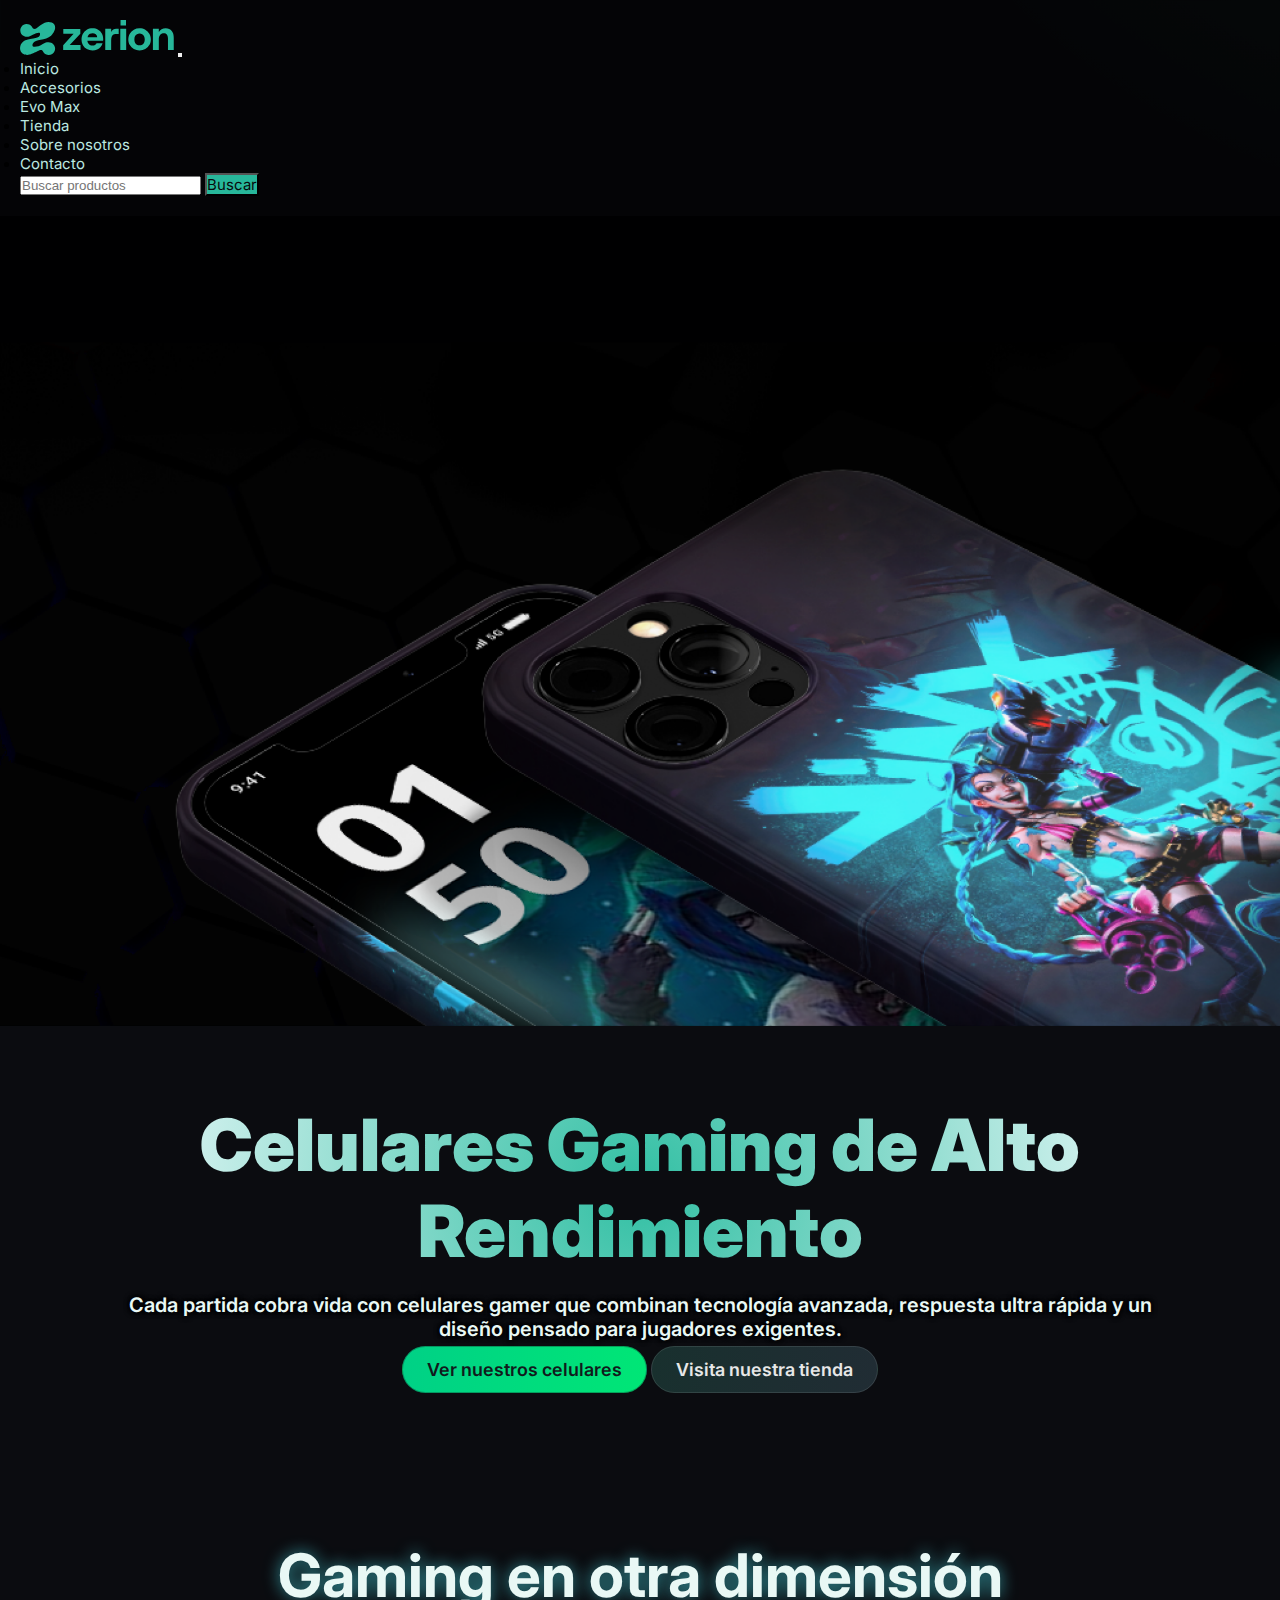
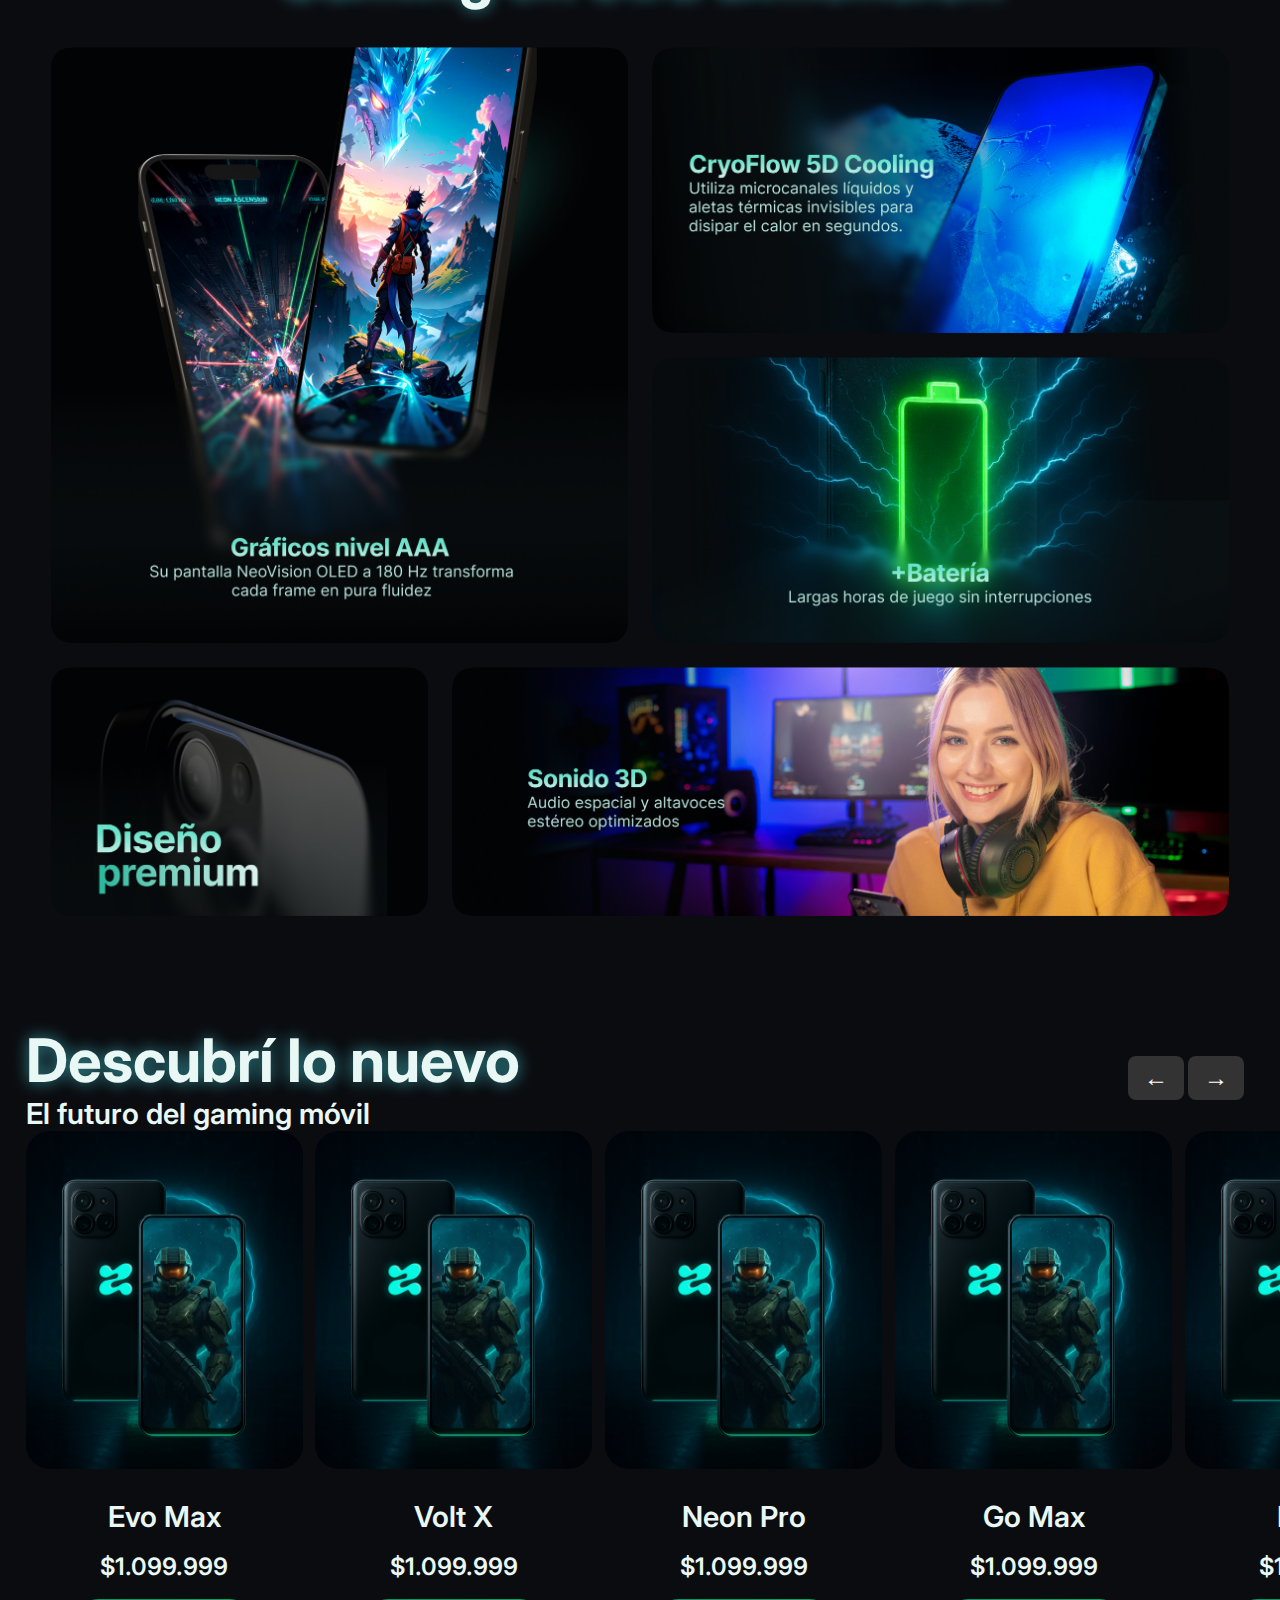
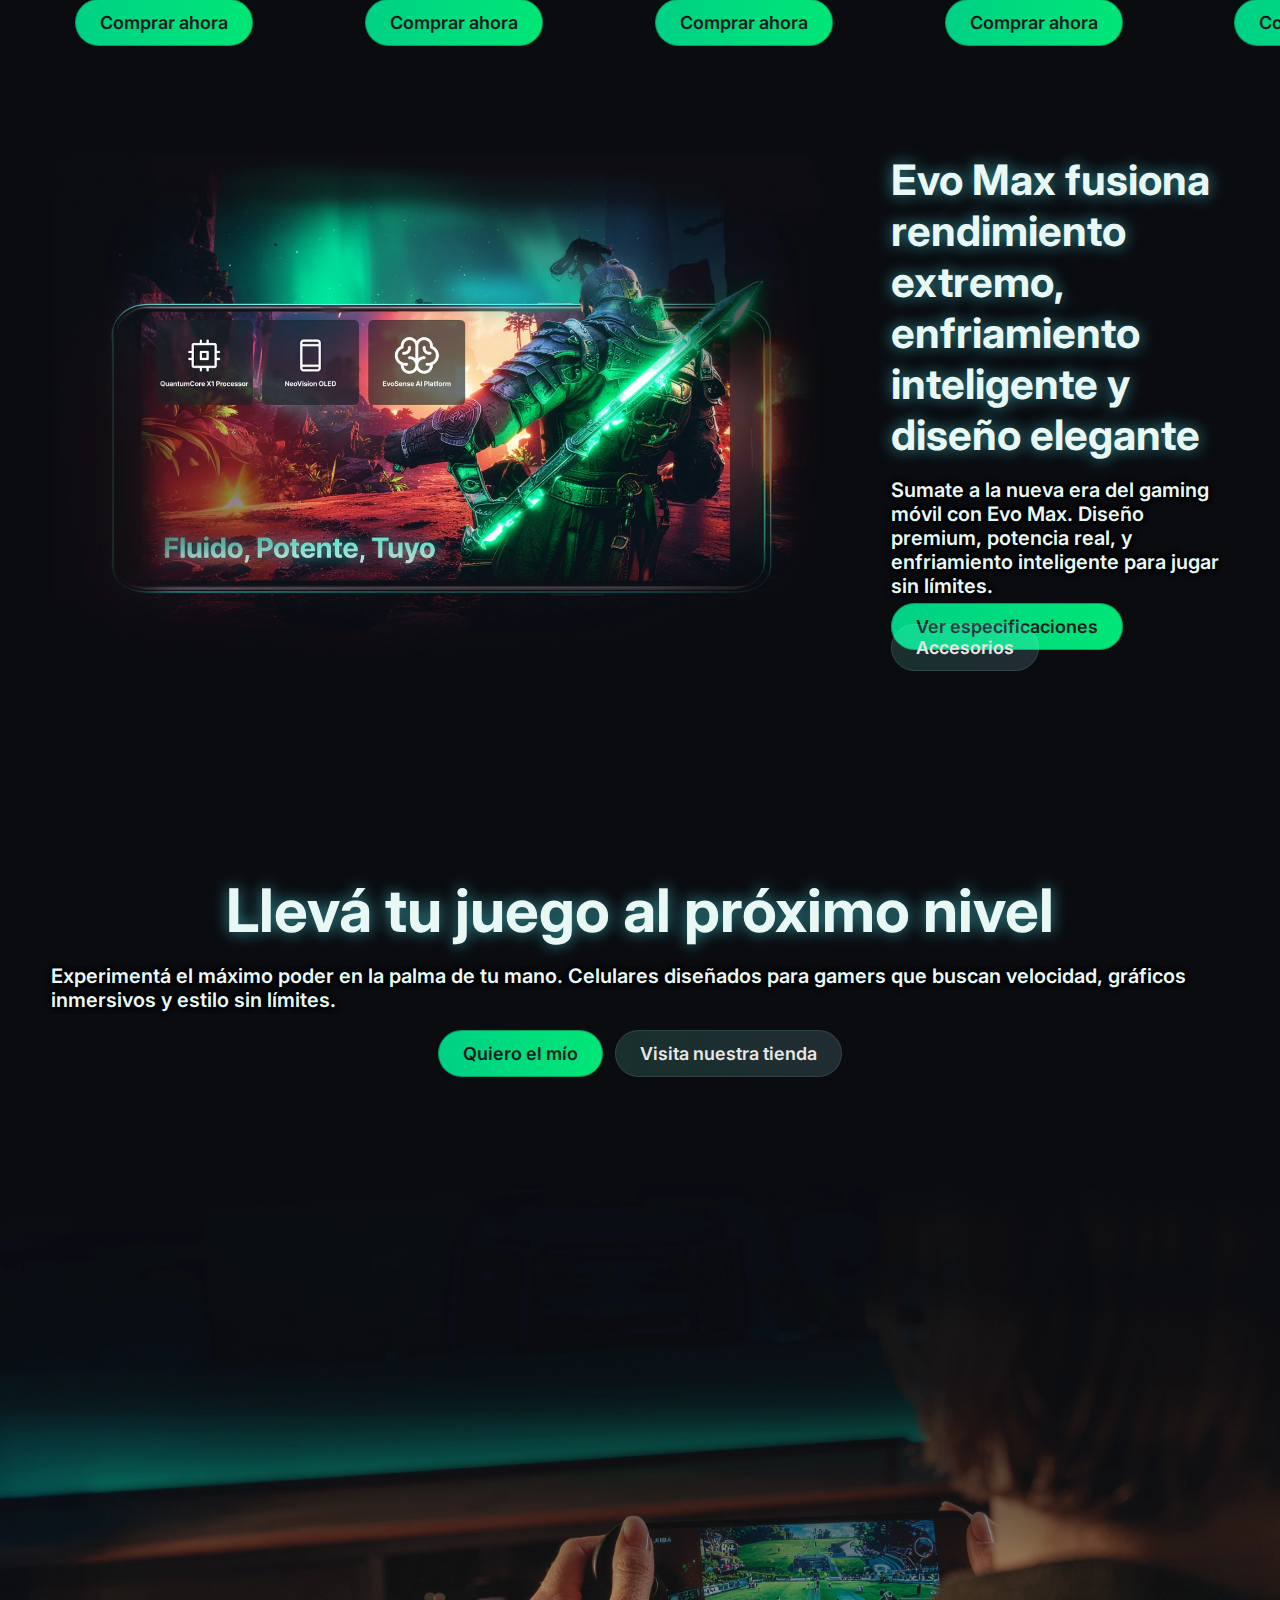
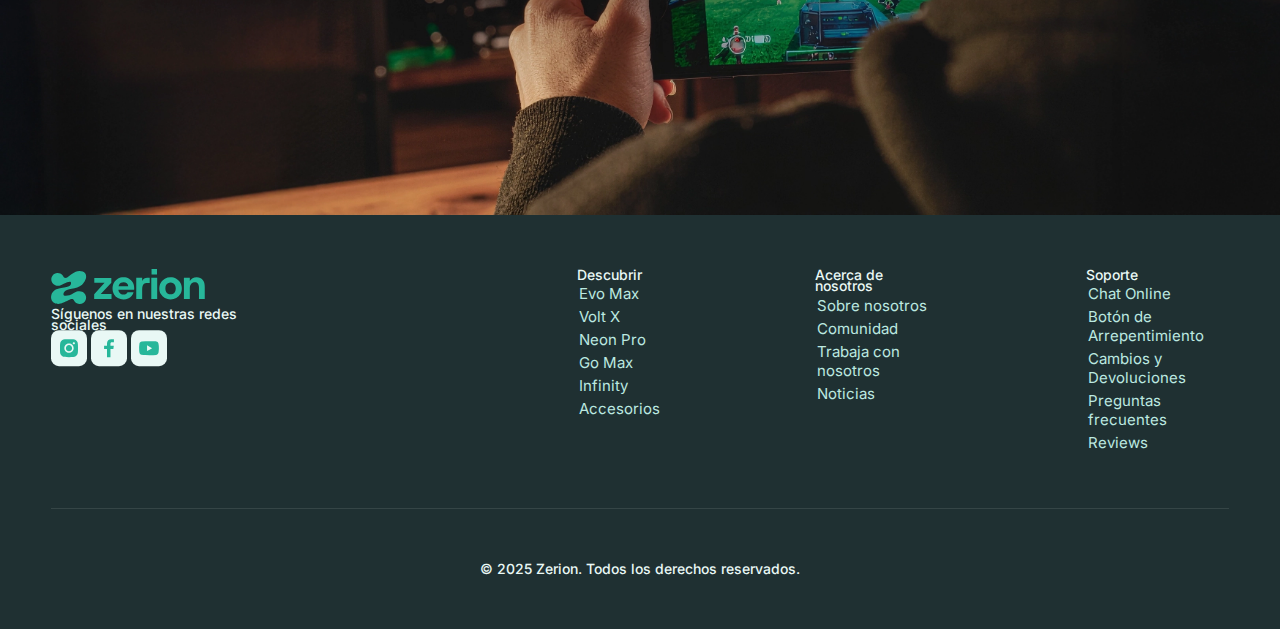
<file: index.html>
<!DOCTYPE html>
<html lang="en">

<head>
  <meta charset="UTF-8">
  <meta name="viewport" content="width=device-width, initial-scale=1.0">
  <title>Zerion</title>

  <!--FAVICON-->
  <link rel="icon" href="./assets/favicon.ico" type="image/x-icon">
  <link rel="icon" href="./assets/favicon.svg" type="image/svg+xml">

  <!--BOOTSTRAP-->
  <link href="https://cdn.jsdelivr.net/npm/bootstrap@5.3.8/dist/css/bootstrap.min.css" rel="stylesheet"
    integrity="sha384-sRIl4kxILFvY47J16cr9ZwB07vP4J8+LH7qKQnuqkuIAvNWLzeN8tE5YBujZqJLB" crossorigin="anonymous">

  <!--CSS-->
  <link rel="stylesheet" href="./css/style.css">

  <!--Fonts-->
  <link rel="preconnect" href="https://fonts.googleapis.com">
  <link rel="preconnect" href="https://fonts.gstatic.com" crossorigin>
  <link
    href="https://fonts.googleapis.com/css2?family=Inter:ital,opsz,wght@0,14..32,100..900;1,14..32,100..900&display=swap"
    rel="stylesheet">

</head>

<body>
  <header> <!--HEADER-->
    <nav class="navbar navbar-expand-lg background-header"> <!--NAVBAR-->
      <div class="container-fluid header-gap">
        <img class="brand-logo" src="./assets/zerion.svg" alt="Logotipo de Zerion"> <!--LOGOTIPO-->

        <button class="navbar-toggler custom-toggler" type="button" data-bs-toggle="collapse"
          data-bs-target="#navbarSupportedContent" aria-controls="navbarSupportedContent" aria-expanded="false"
          aria-label="Toggle navigation">
          <span class="navbar-toggler-icon"></span>
        </button>
        <div class="collapse navbar-collapse" id="navbarSupportedContent"> <!--MENU-->
          <ul class="navbar-nav me-auto mb-2 mb-lg-0">
            <li class="nav-item">
              <a class="nav-link header-link" aria-current="page" href="./index.html">Inicio</a>
            </li>
            <li class="nav-item">
              <a class="nav-link header-link" href="./pages/accesorios.html">Accesorios</a>
            </li>
            <li class="nav-item">
              <a class="nav-link header-link" href="./pages/producto.html">Evo Max</a>
            </li>
              <li class="nav-item">
              <a class="nav-link header-link" href="./pages/tienda.html">Tienda</a>
            </li>
            <li class="nav-item">
              <a class="nav-link header-link" href="./pages/quienes-somos.html">Sobre nosotros</a>
            </li>
            <li class="nav-item">
              <a class="nav-link header-link" href="./pages/contacto.html">Contacto</a>
            </li>
          </ul>
          <form class="d-flex" role="search"> <!--SEARCH-->
            <input class="form-control me-2" type="search" placeholder="Buscar productos" aria-label="Search" />
            <button class="btn header-button" type="submit">Buscar</button>
          </form>
        </div>
      </div>
    </nav>
  </header>

  <main>
    <section class="card text-bg-dark img-overlay-border"> <!-- HERO IMAGE-OVERLAY-->
      <img src="./assets/hero.webp" class="card-img img-hero" alt="...">
      <div class="card-img-overlay hero-text">
        <h1>Celulares Gaming de Alto Rendimiento</h1>
        <h5>Cada partida cobra vida con celulares gamer que combinan tecnología avanzada, respuesta ultra rápida y un
          diseño pensado para jugadores exigentes.</h5>
        <div class="cta-buttons">
          <a href="./pages/tienda.html" class="button button_primary">Ver nuestros celulares</a> <a
            href="./pages/contacto.html" class="button button_secondary">Visita nuestra tienda</a>
        </div>
      </div>
    </section>

    <section class="container-1column"> <!--BENEFITS-->
      <h2>Gaming en otra dimensión</h2>
      <div class="beneficios-grid-productos">
        <img src="./assets/beneficios-graficos.png" class=grid-area-graficos
          alt="Celular gamer con pantalla NeoVision OLED 180 Hz mostrando gráficos AAA en alta definición">
        <img src="./assets/beneficios-enfriamiento.png" class=grid-area-enfriamiento
          alt="Sistema CryoFlow 5D Cooling en celular gaming con microcanales líquidos y disipación térmica avanzada">
        <img src="./assets/beneficios-bateria.png" class=grid-area-bateria
          alt="Batería de larga duración con energía optimizada para largas horas de juego en celular gamer">
        <img src="./assets/beneficios-diseno.png" class=grid-area-diseno
          alt="Celular gaming con diseño premium y acabados modernos en cámara trasera">
        <img src="./assets/beneficios-sonido.png" class=grid-area-sonido
          alt="Experiencia de sonido 3D inmersivo en celular gamer con altavoces optimizados para gaming">
      </div>
    </section>

    <section class="carousel"> <!--CAROUSEL-->
      <div class="title-carousel">
        <div class="title-text">
          <h2>Descubrí lo nuevo</h2>
          <h3>El futuro del gaming móvil</h3>
        </div>

        <div class="carousel-arrows">
          <button class=arrow onclick="scrollCarousel(-1)">←</button>
          <button class=arrow onclick="scrollCarousel(1)">→</button>
        </div>
      </div>

      <div id="carousel" class="carousel-product">
        <article class=card-product>
          <img src="./assets/evo-max.webp" alt="Una imagen del celular Evo max" loading="lazy">
          <h3>Evo Max</h3>
          <h4>$1.099.999</h4>
          <a href="./pages/producto.html" class="button button_primary">Comprar ahora</a>
        </article>

        <article class="card-product">
          <img src="./assets/evo-max.webp" alt="Una imagen del celular Volt X">
          <h3>Volt X</h3>
          <h4>$1.099.999</h4>
          <a href="./pages/evo-max.webp" class="button button_primary">Comprar ahora</a>
        </article>

        <article class="card-product">
          <img src="./assets/evo-max.webp" alt="Una imagen del celular Neon Pro" loading="lazy">
          <h3>Neon Pro</h3>
          <h4>$1.099.999</h4>
          <a href="./pages/evo-max.webp" class="button button_primary">Comprar ahora</a>
        </article>

        <article class="card-product">
          <img src="./assets/evo-max.webp" alt="Una imagen del celular Go Max" loading="lazy">
          <h3>Go Max</h3>
          <h4>$1.099.999</h4>
          <a href="./pages/producto.html" class="button button_primary">Comprar ahora</a>
        </article>

        <article class="card-product">
          <img src="./assets/evo-max.webp" alt="Una imagen del celular Infinity" loading="lazy">
          <h3>Infinity</h3>
          <h4>$1.099.999</h4>
          <a href="./pages/producto.html" class="button button_primary">Comprar ahora</a>
        </article>

      </div>

      <!--Javascript-->
      <script>
        const carousel = document.getElementById("carousel");

        function scrollCarousel(direction) {
          const card = carousel.querySelector(".card-product");
          if (!card) return;

          const cardWidth = card.getBoundingClientRect().width + 24; // 24px de gap
          carousel.scrollBy({
            left: direction * cardWidth,
            behavior: "smooth"
          });
        }
      </script>
    </section>


    <section class="container-2column"><!--CTA-->
      <img src="./assets/celular-evo.webp" alt="Un celular con un videojuego de acción mostrando gráficos AAA en alta definición en su pantalla" loading="lazy">
      <div class="cta-content">
        <h2>Evo Max fusiona rendimiento extremo, enfriamiento inteligente y diseño elegante</h2>
        <h5>Sumate a la nueva era del gaming móvil con Evo Max. Diseño premium, potencia real, y enfriamiento inteligente para jugar sin límites.</h5>
        <div class="cta-buttons">
          <a href="./pages/producto.html" class="button button_primary">Ver especificaciones</a> <a
            href="./pages/accesorios.html" class="button button_secondary">Accesorios</a>
        </div>
      </div>
    </section>

    <section class="card text-bg-dark img-overlay-border"> <!--IMAGE-OVERLAY-->
      <div class="card-img-overlay img-overlay-text">
        <h2 class="card-title">Llevá tu juego al próximo nivel</h2>
        <h5 class="card-text">Experimentá el máximo poder en la palma de tu mano. Celulares diseñados para gamers que buscan velocidad, gráficos inmersivos y estilo sin límites.</h5>
        <div class="doble-button">
          <a href="./pages/producto.html" class="button button_primary">Quiero el mío</a> 
          <a href="./pages/contacto.html" class="button button_secondary">Visita nuestra tienda</a>
        </div>
      </div>
      <img src="./assets/joystick.webp" class="card-img img-overlay-height" alt="Imagen de un joystick para celular" loading="lazy">
    </section>
  </main>

  <footer> <!--FOOTER-->
    <div class="footer-content">
      
      <section class="footer-brand"> <!--LOGOTIPO Y REDES-->
        <img class="brand-logo" src="./assets/zerion.svg" alt="Logotipo de Zerion"> 
        <p>Síguenos en nuestras redes sociales</p>
        <a href="http://www.instagram.com" target="_blank" rel="noopener noreferrer"><img src="./assets/instagram.svg" alt="Instagram"></a>
        <a href="http://www.facebook.com" target="_blank" rel="noopener noreferrer"><img src="./assets/facebook.svg" alt="Facebook"></a>
        <a href="http://www.youtube.com" target="_blank" rel="noopener noreferrer"><img src="./assets/youtube.svg" alt="Youtube"></a>
      </section>

      <section class="footer-links"> <!--LINKS-->
        <div class="footer-links-section">
          <p>Descubrir</p>
          <ul>
            <li><a href="./pages/producto.html">Evo Max</a></li>
            <li><a href="./pages/producto.html">Volt X</a></li>
            <li><a href="./pages/producto.html">Neon Pro</a></li>
            <li><a href="./pages/producto.html">Go Max</a></li>
            <li><a href="./pages/producto.html">Infinity</a></li>
            <li><a href="./pages/accesorios.html">Accesorios</a></li>
          </ul>
        </div>

        <div class="footer-links-section">
          <p>Acerca de nosotros</p>
          <ul>
            <li><a href="./pages/quienes-somos.html">Sobre nosotros</a></li>
            <li><a href="./pages/quienes-somos.html">Comunidad</a></li>
            <li><a href="./pages/quienes-somos.html">Trabaja con nosotros</a></li>
            <li><a href="./pages/quienes-somos.html">Noticias</a></li>
          </ul>
        </div>

        <div class="footer-links-section">
          <p>Soporte</p>
          <ul>
            <li><a href="./pages/contacto.html">Chat Online</a></li>
            <li><a href="./pages/contacto.html">Botón de Arrepentimiento</a></li>
            <li><a href="./pages/contacto.html">Cambios y Devoluciones</a></li>
            <li><a href="./pages/contacto.html">Preguntas frecuentes</a></li>
            <li><a href="./pages/contacto.html">Reviews</a></li>
          </ul>
        </div>
      </section>
    </div>
    <p class="footer-copyright">© 2025 Zerion. Todos los derechos reservados.</p> <!--COPYRIGHT-->
  </footer>

  <!--BOOTSTRAP-->
  <script src="https://cdn.jsdelivr.net/npm/@popperjs/core@2.11.8/dist/umd/popper.min.js"
    integrity="sha384-I7E8VVD/ismYTF4hNIPjVp/Zjvgyol6VFvRkX/vR+Vc4jQkC+hVqc2pM8ODewa9r"
  crossorigin="anonymous"></script>
  <script src="https://cdn.jsdelivr.net/npm/bootstrap@5.3.8/dist/js/bootstrap.min.js"
    integrity="sha384-G/EV+4j2dNv+tEPo3++6LCgdCROaejBqfUeNjuKAiuXbjrxilcCdDz6ZAVfHWe1Y"
  crossorigin="anonymous"></script>
</body>

</html>
</file>
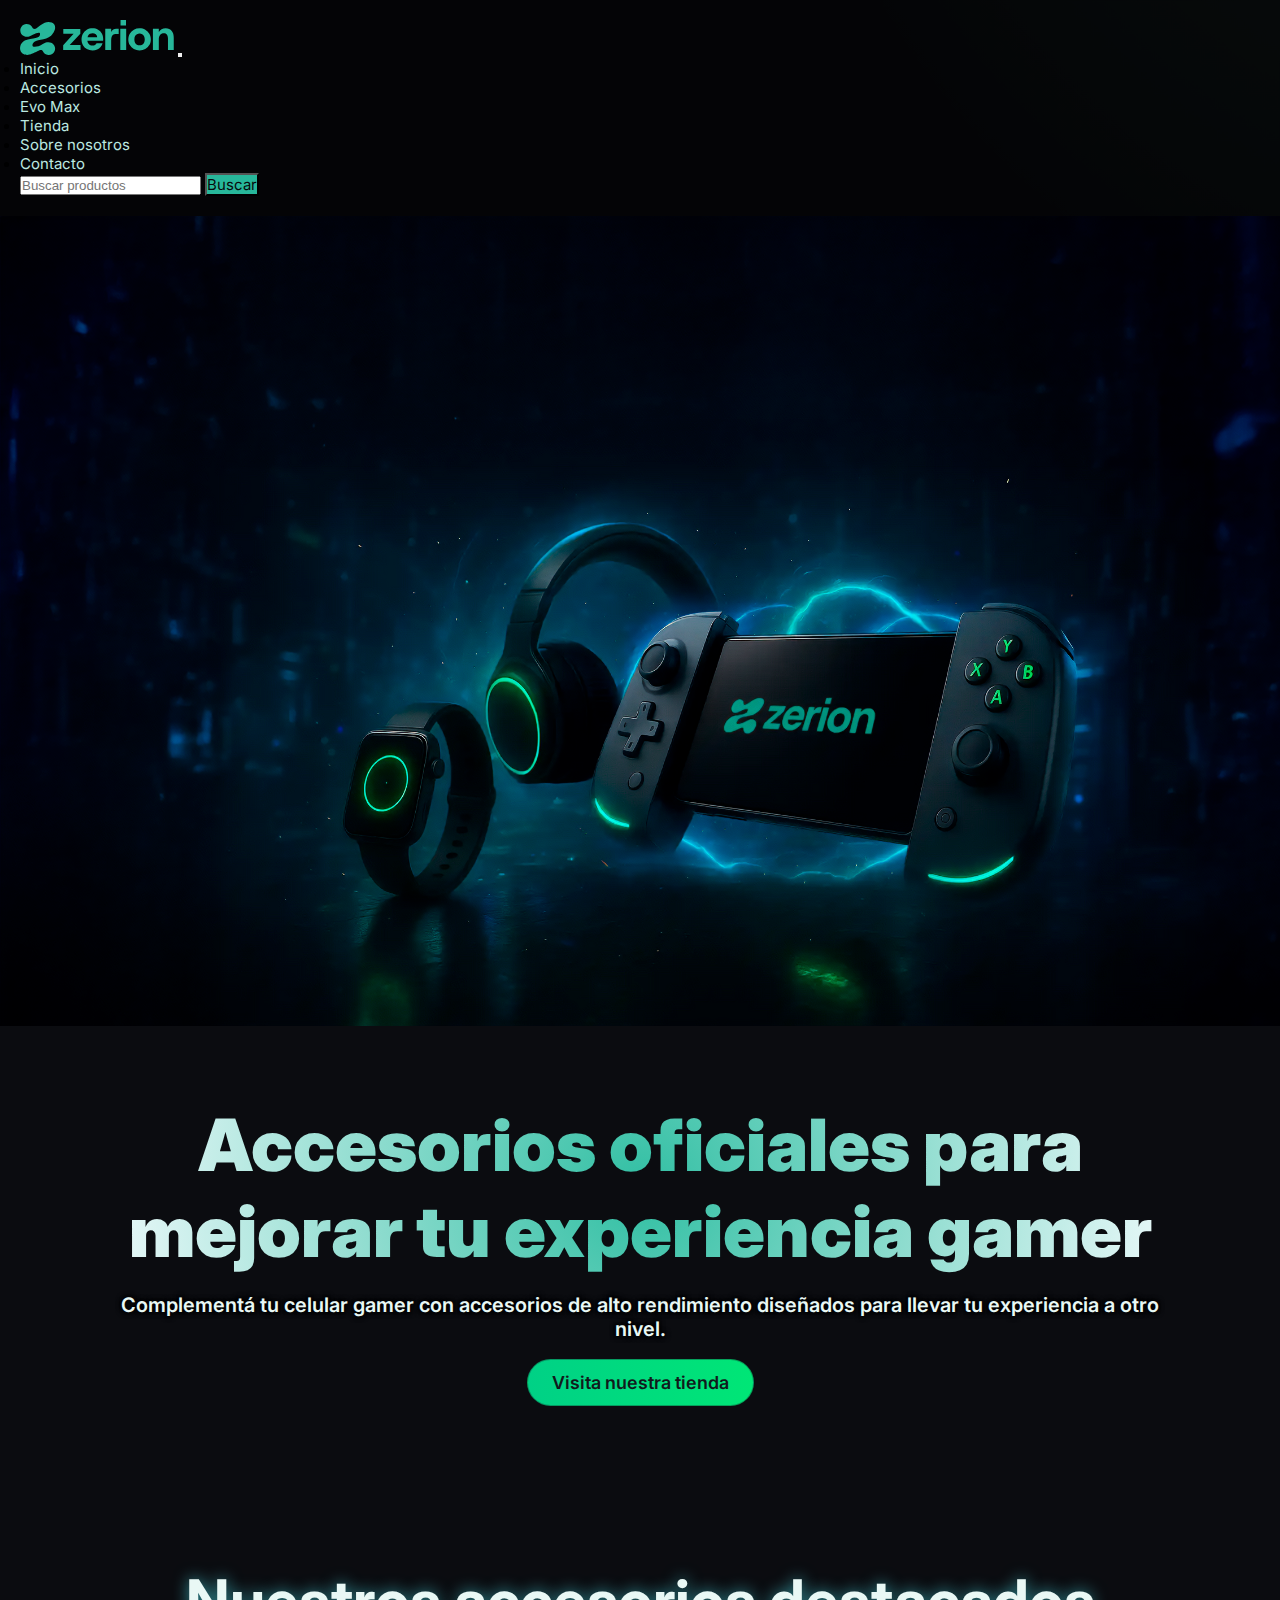
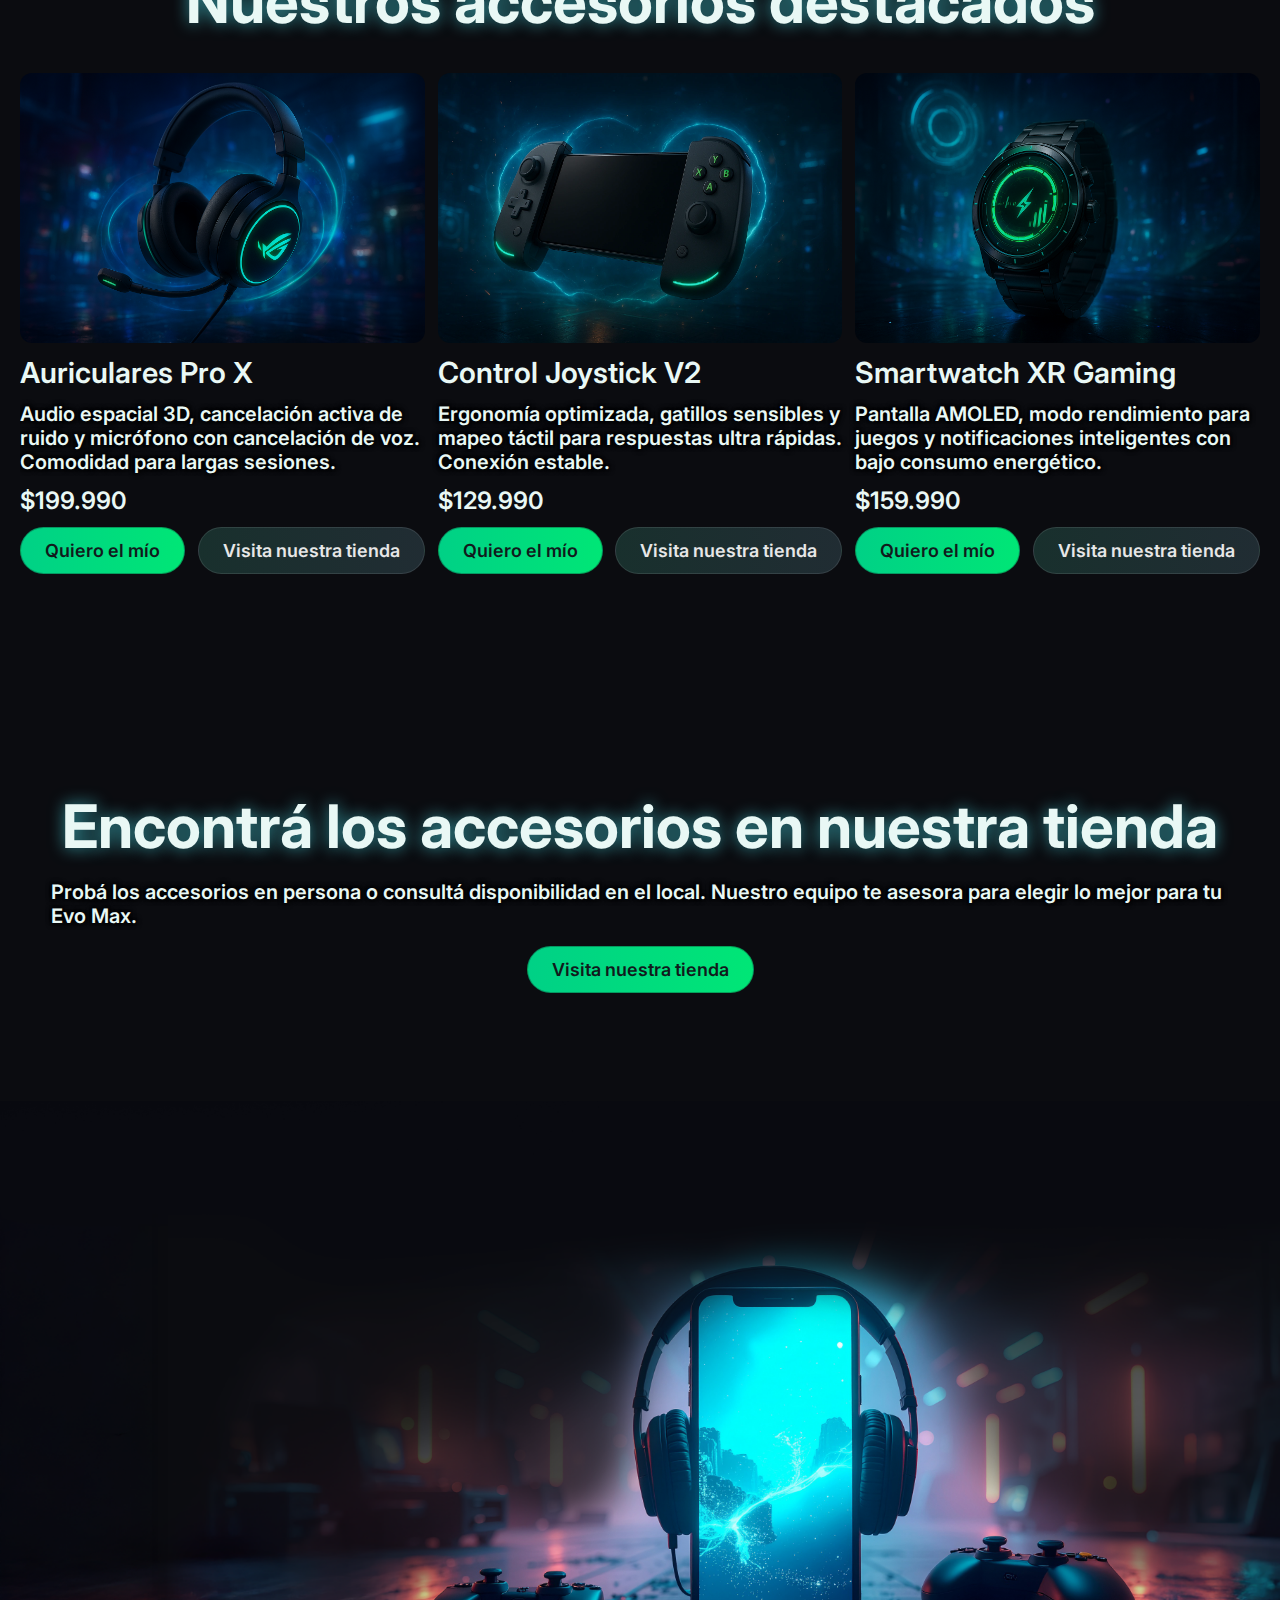
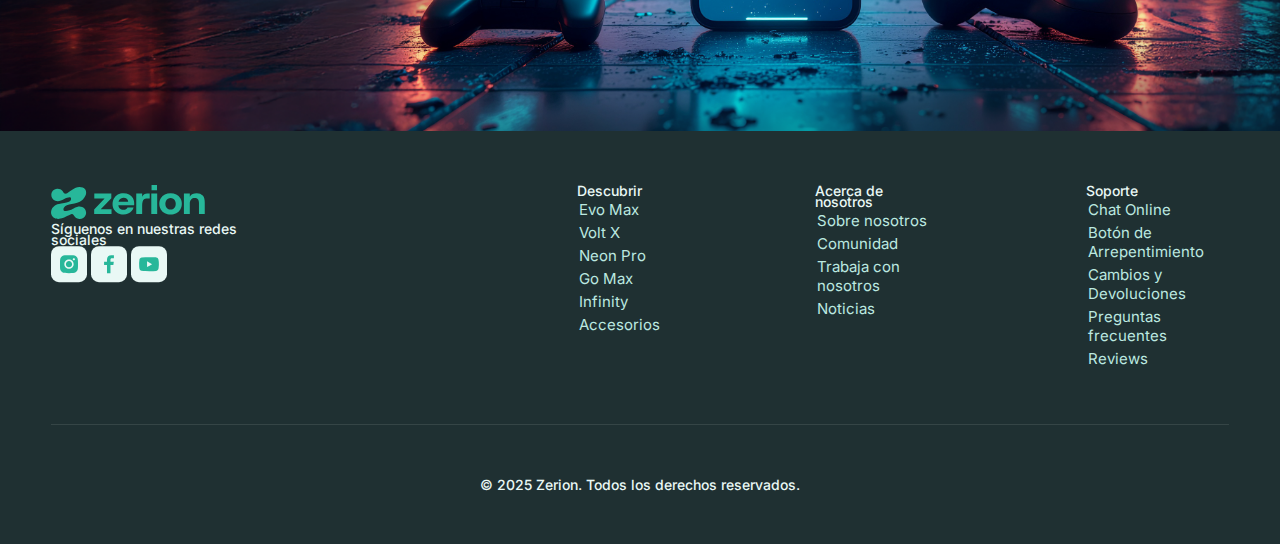
<file: pages/accesorios.html>
<!DOCTYPE html>
<html lang="en">

<head>
  <meta charset="UTF-8">
  <meta name="viewport" content="width=device-width, initial-scale=1.0">
  <title>Zerion</title>

  <!--FAVICON-->
  <link rel="icon" href="..assets/favicon.ico" type="image/x-icon">
  <link rel="icon" href="../assets/favicon.svg" type="image/svg+xml">

  <!--BOOTSTRAP-->
  <link href="https://cdn.jsdelivr.net/npm/bootstrap@5.3.8/dist/css/bootstrap.min.css" rel="stylesheet"
    integrity="sha384-sRIl4kxILFvY47J16cr9ZwB07vP4J8+LH7qKQnuqkuIAvNWLzeN8tE5YBujZqJLB" crossorigin="anonymous">

  <!--CSS-->
  <link rel="stylesheet" href="../css/style.css">

  <!--Fonts-->
  <link rel="preconnect" href="https://fonts.googleapis.com">
  <link rel="preconnect" href="https://fonts.gstatic.com" crossorigin>
  <link
    href="https://fonts.googleapis.com/css2?family=Inter:ital,opsz,wght@0,14..32,100..900;1,14..32,100..900&display=swap"
    rel="stylesheet">

</head>

<body>
  <header> <!--HEADER-->
    <nav class="navbar navbar-expand-lg background-header"> <!--NAVBAR-->
      <div class="container-fluid header-gap">
        <img class="brand-logo" src="../assets/zerion.svg" alt="Logotipo de Zerion"> <!--LOGOTIPO-->

        <button class="navbar-toggler custom-toggler" type="button" data-bs-toggle="collapse"
          data-bs-target="#navbarSupportedContent" aria-controls="navbarSupportedContent" aria-expanded="false"
          aria-label="Toggle navigation">
          <span class="navbar-toggler-icon"></span>
        </button>
        <div class="collapse navbar-collapse" id="navbarSupportedContent"> <!--MENU-->
          <ul class="navbar-nav me-auto mb-2 mb-lg-0">
            <li class="nav-item">
              <a class="nav-link header-link" aria-current="page" href="../index.html">Inicio</a>
            </li>
            <li class="nav-item">
              <a class="nav-link header-link" href="../pages/accesorios.html">Accesorios</a>
            </li>
            <li class="nav-item">
              <a class="nav-link header-link" href="../pages/producto.html">Evo Max</a>
            </li>
              <li class="nav-item">
              <a class="nav-link header-link" href="../pages/tienda.html">Tienda</a>
            </li>
            <li class="nav-item">
              <a class="nav-link header-link" href="../pages/quienes-somos.html">Sobre nosotros</a>
            </li>
            <li class="nav-item">
              <a class="nav-link header-link" href="../pages/contacto.html">Contacto</a>
            </li>
          </ul>
          <form class="d-flex" role="search"> <!--SEARCH-->
            <input class="form-control me-2" type="search" placeholder="Buscar productos" aria-label="Search" />
            <button class="btn header-button" type="submit">Buscar</button>
          </form>
        </div>
      </div>
    </nav>
  </header>

  <main>
    <section class="card text-bg-dark img-overlay-border"> <!-- HERO IMAGE-OVERLAY-->
      <img src="../assets/accesorios.webp" class="card-img img-hero"
        alt="Un conjunto de accesorios para celulares gamer">
      <div class="card-img-overlay hero-text">
        <h1>Accesorios oficiales para mejorar tu experiencia gamer</h1>
        <h5>Complementá tu celular gamer con accesorios de alto rendimiento diseñados para llevar tu experiencia a otro
          nivel.</h5>
        <a href="../pages/contacto.html" class="button button_primary">Visita nuestra tienda</a>
      </div>
    </section>

    <section class="container-1column"> <!--CAROUSEL ACCESORIES-->
      <h2>Nuestros accesorios destacados</h2>

      <div class=" carousel-accesories ">
        <article class="card-accesories">
          <img src="../assets/accesories-auricular.webp" alt="">
          <h3>Auriculares Pro X</h3>
          <h5>Audio espacial 3D, cancelación activa de ruido y micrófono con cancelación de voz. Comodidad para largas
            sesiones.</h5>
          <h4>$199.990</h4>
          <div class="doble-button">
            <a href="../pages/producto.html" class="button button_primary">Quiero el mío</a>
            <a href="../pages/contacto.html" class="button button_secondary">Visita nuestra tienda</a>
          </div>
        </article>

        <article class="card-accesories">
          <img src="../assets/joystick-accesories.webp" alt="">
          <h3>Control Joystick V2</h3>
          <h5>Ergonomía optimizada, gatillos sensibles y mapeo táctil para respuestas ultra rápidas. Conexión estable.
          </h5>
          <h4>$129.990</h4>
          <div class="doble-button">
            <a href="../pages/producto.html" class="button button_primary">Quiero el mío</a>
            <a href="../pages/contacto.html" class="button button_secondary">Visita nuestra tienda</a>
          </div>
        </article>

        <article class="card-accesories">
          <img src="../assets/accesories-smartwatch.webp" alt="">
          <h3>Smartwatch XR Gaming</h3>
          <h5>Pantalla AMOLED, modo rendimiento para juegos y notificaciones inteligentes con bajo consumo energético.
          </h5>
          <h4>$159.990</h4>
          <div class="doble-button">
            <a href="../pages/producto.html" class="button button_primary">Quiero el mío</a>
            <a href="../pages/contacto.html" class="button button_secondary">Visita nuestra tienda</a>
          </div>
        </article>

      </div>
    </section>


    <section class="card text-bg-dark img-overlay-border"> <!--IMAGE-OVERLAY-->
      <div class="card-img-overlay img-overlay-text">
        <h2 class="card-title">Encontrá los accesorios en nuestra tienda</h2>
        <h5 class="card-text">Probá los accesorios en persona o consultá disponibilidad en el local. Nuestro equipo te
          asesora para elegir lo mejor para tu Evo Max.</h5>
        <a href="../pages/contacto.html" class="button button_primary">Visita nuestra tienda</a>
      </div>
      <img src="../assets/gaming-smartphone.webp" class="card-img img-overlay-height" alt="Un celular con auriculares y joysticks" loading="lazy">
    </section>
  </main>

  <footer> <!--FOOTER-->
    <div class="footer-content">

      <section class="footer-brand"> <!--LOGOTIPO Y REDES-->
        <img class="brand-logo" src="../assets/zerion.svg" alt="Logotipo de Zerion"> 
        <p>Síguenos en nuestras redes sociales</p>
        <a href="http://www.instagram.com" target="_blank" rel="noopener noreferrer"><img src="../assets/instagram.svg" alt="Instagram"></a>
        <a href="http://www.facebook.com" target="_blank" rel="noopener noreferrer"><img src="../assets/facebook.svg" alt="Facebook"></a>
        <a href="http://www.youtube.com" target="_blank" rel="noopener noreferrer"><img src="../assets/youtube.svg" alt="Youtube"></a>
      </section>

      <section class="footer-links"> <!--LINKS-->
        <div class="footer-links-section">
          <p>Descubrir</p>
          <ul>
            <li><a href="../pages/producto.html">Evo Max</a></li>
            <li><a href="../pages/producto.html">Volt X</a></li>
            <li><a href="../pages/producto.html">Neon Pro</a></li>
            <li><a href="../pages/producto.html">Go Max</a></li>
            <li><a href="../pages/producto.html">Infinity</a></li>
            <li><a href="../pages/accesorios.html">Accesorios</a></li>
          </ul>
        </div>

        <div class="footer-links-section">
          <p>Acerca de nosotros</p>
          <ul>
            <li><a href="../pages/quienes-somos.html">Sobre nosotros</a></li>
            <li><a href="../pages/quienes-somos.html">Comunidad</a></li>
            <li><a href="../pages/quienes-somos.html">Trabaja con nosotros</a></li>
            <li><a href="../pages/quienes-somos.html">Noticias</a></li>
          </ul>
        </div>

        <div class="footer-links-section">
          <p>Soporte</p>
          <ul>
            <li><a href="../pages/contacto.html">Chat Online</a></li>
            <li><a href="../pages/contacto.html">Botón de Arrepentimiento</a></li>
            <li><a href="../pages/contacto.html">Cambios y Devoluciones</a></li>
            <li><a href="../pages/contacto.html">Preguntas frecuentes</a></li>
            <li><a href="../pages/contacto.html">Reviews</a></li>
          </ul>
        </div>
      </section>
    </div>
    <p class="footer-copyright">© 2025 Zerion. Todos los derechos reservados.</p> <!--COPYRIGHT-->
  </footer>

  <!--BOOTSTRAP-->
  <script src="https://cdn.jsdelivr.net/npm/@popperjs/core@2.11.8/dist/umd/popper.min.js"
    integrity="sha384-I7E8VVD/ismYTF4hNIPjVp/Zjvgyol6VFvRkX/vR+Vc4jQkC+hVqc2pM8ODewa9r"
    crossorigin="anonymous"></script>
  <script src="https://cdn.jsdelivr.net/npm/bootstrap@5.3.8/dist/js/bootstrap.min.js"
    integrity="sha384-G/EV+4j2dNv+tEPo3++6LCgdCROaejBqfUeNjuKAiuXbjrxilcCdDz6ZAVfHWe1Y"
    crossorigin="anonymous"></script>

</body>

</html>
</file>
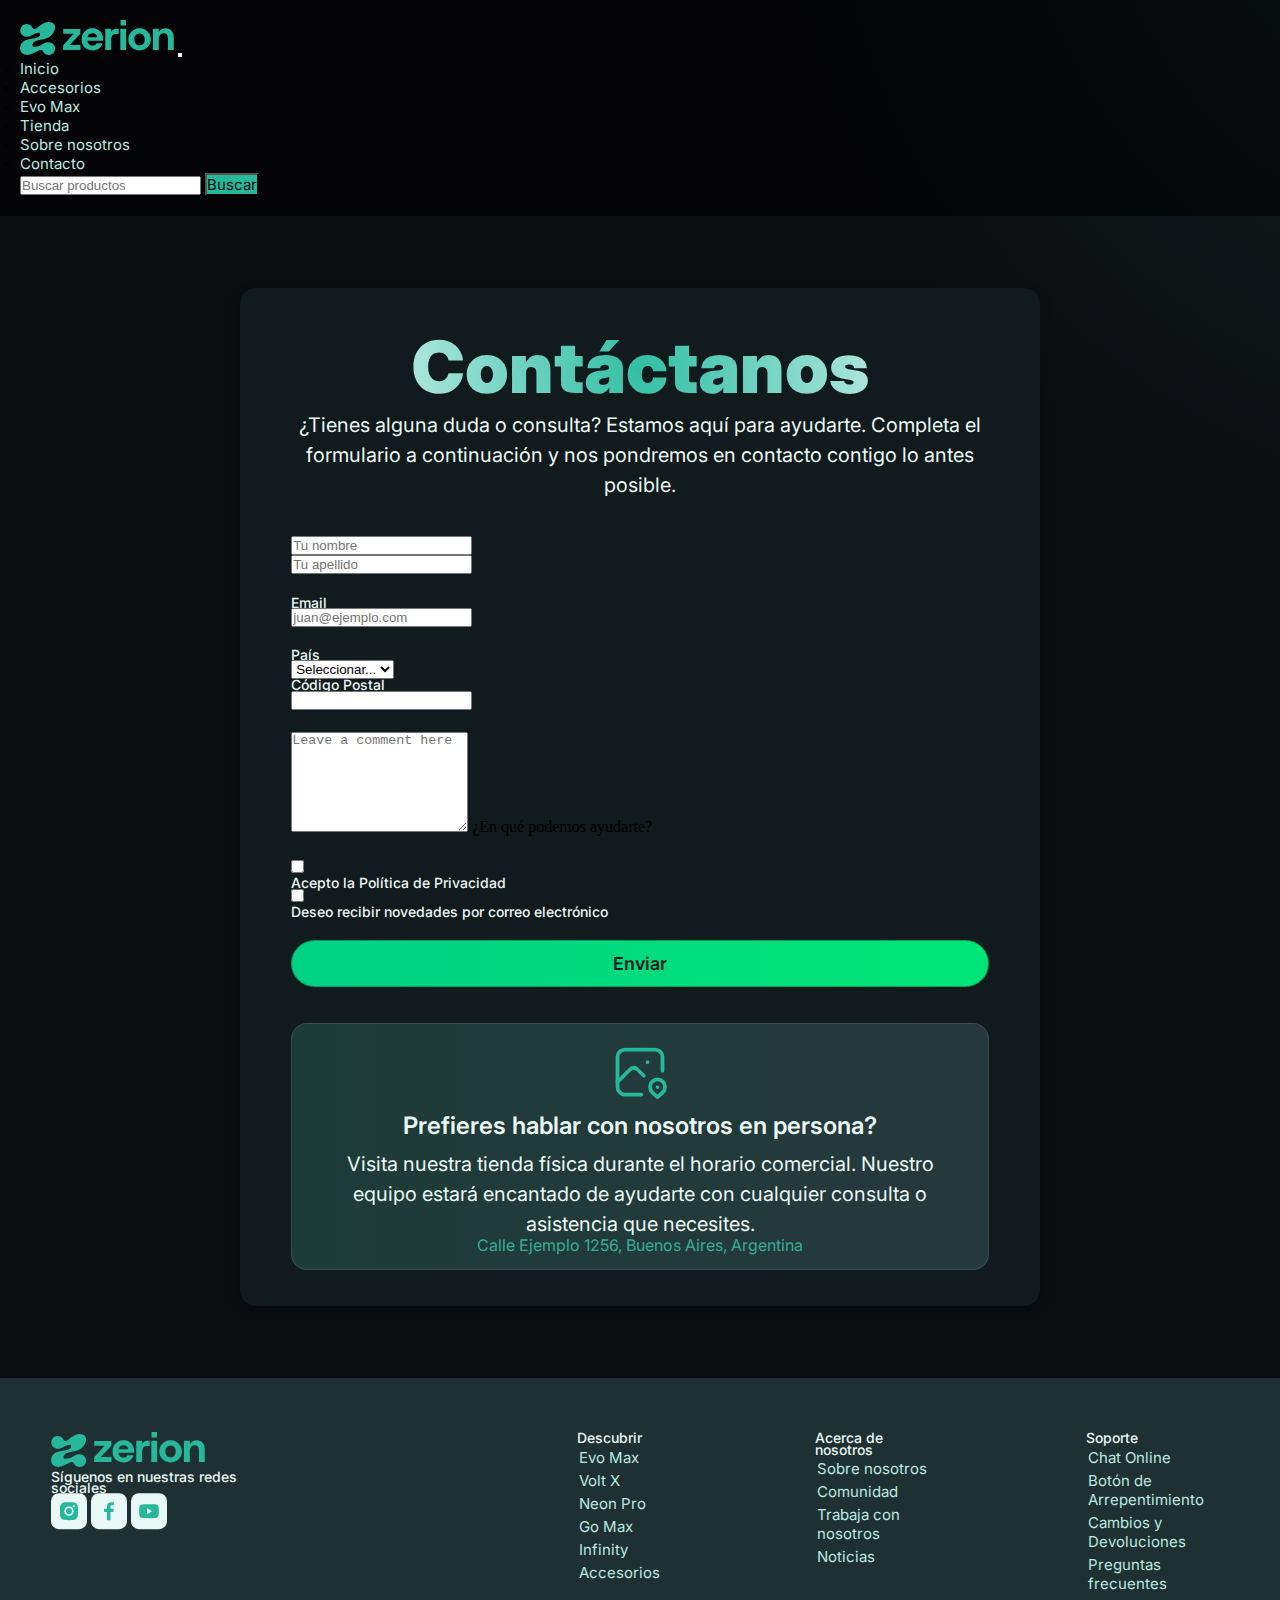
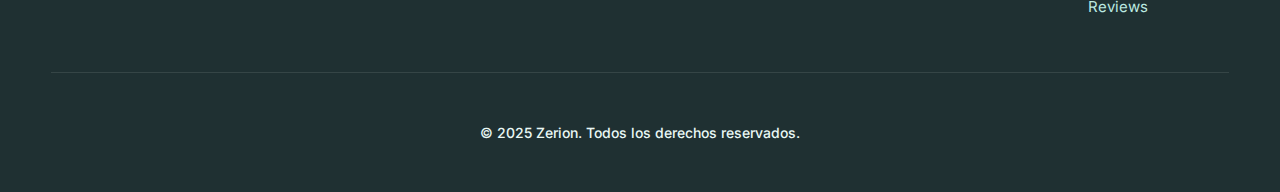
<file: pages/contacto.html>
<!DOCTYPE html>
<html lang="en">

<head>
  <meta charset="UTF-8">
  <meta name="viewport" content="width=device-width, initial-scale=1.0">
  <title>Zerion</title>

  <!--FAVICON-->
  <link rel="icon" href="..assets/favicon.ico" type="image/x-icon">
  <link rel="icon" href="../assets/favicon.svg" type="image/svg+xml">

  <!--BOOTSTRAP-->
  <link href="https://cdn.jsdelivr.net/npm/bootstrap@5.3.8/dist/css/bootstrap.min.css" rel="stylesheet"
    integrity="sha384-sRIl4kxILFvY47J16cr9ZwB07vP4J8+LH7qKQnuqkuIAvNWLzeN8tE5YBujZqJLB" crossorigin="anonymous">

  <!--CSS-->
  <link rel="stylesheet" href="../css/style.css">

  <!--Fonts-->
  <link rel="preconnect" href="https://fonts.googleapis.com">
  <link rel="preconnect" href="https://fonts.gstatic.com" crossorigin>
  <link
    href="https://fonts.googleapis.com/css2?family=Inter:ital,opsz,wght@0,14..32,100..900;1,14..32,100..900&display=swap"
    rel="stylesheet">

</head>

<body>
  <header> <!--HEADER-->
    <nav class="navbar navbar-expand-lg background-header"> <!--NAVBAR-->
      <div class="container-fluid header-gap">
        <img class="brand-logo" src="../assets/zerion.svg" alt="Logotipo de Zerion"> <!--LOGOTIPO-->

        <button class="navbar-toggler custom-toggler" type="button" data-bs-toggle="collapse"
          data-bs-target="#navbarSupportedContent" aria-controls="navbarSupportedContent" aria-expanded="false"
          aria-label="Toggle navigation">
          <span class="navbar-toggler-icon"></span>
        </button>
        <div class="collapse navbar-collapse" id="navbarSupportedContent"> <!--MENU-->
          <ul class="navbar-nav me-auto mb-2 mb-lg-0">
            <li class="nav-item">
              <a class="nav-link header-link" aria-current="page" href="../index.html">Inicio</a>
            </li>
            <li class="nav-item">
              <a class="nav-link header-link" href="../pages/accesorios.html">Accesorios</a>
            </li>
            <li class="nav-item">
              <a class="nav-link header-link" href="../pages/producto.html">Evo Max</a>
            </li>
              <li class="nav-item">
              <a class="nav-link header-link" href="../pages/tienda.html">Tienda</a>
            </li>
            <li class="nav-item">
              <a class="nav-link header-link" href="../pages/quienes-somos.html">Sobre nosotros</a>
            </li>
            <li class="nav-item">
              <a class="nav-link header-link" href="../pages/contacto.html">Contacto</a>
            </li>
          </ul>
          <form class="d-flex" role="search"> <!--SEARCH-->
            <input class="form-control me-2" type="search" placeholder="Buscar productos" aria-label="Search" />
            <button class="btn header-button" type="submit">Buscar</button>
          </form>
        </div>
      </div>
    </nav>
  </header>

  <main>
    <section class="container-contact-form"> <!--CONTACT FORM-->
      <div class="contact-title">
        <h1>Contáctanos</h1>
        <h6>¿Tienes alguna duda o consulta? Estamos aquí para ayudarte. Completa el formulario a continuación y nos
          pondremos en contacto contigo lo antes posible.</h6>
      </div>

      <form class="row g-3 form-contact">
        <div class="row"> <!--NOMBRES Y APELLIDOS-->
          <div class="col">
            <input type="text" class="form-control" placeholder="Tu nombre" aria-label="Nombres">
          </div>
          <div class="col">
            <input type="text" class="form-control" placeholder="Tu apellido" aria-label="Apeliidos">
          </div>
        </div>

        <!--EMAIL-->
        <div class="row">
          <div class="col-md-12">
            <label for="inputEmail4" class="form-label">
              <p>Email</p>
            </label>
            <input type="email" class="form-control" placeholder="juan@ejemplo.com" id="inputEmail4">
          </div>
        </div>

        <!--UBICACIÓN-->
        <div class="row">
          <div class="col-md-8">
            <label for="inputState" class="form-label">
              <p>País</p>
            </label>
            <select id="inputState" class="form-select">
              <option selected>Seleccionar...</option>
              <option>Argentina</option>
              <option>Chile</option>
              <option>México</option>
              <option>Venezuela</option>
            </select>
          </div>
          <div class="col-md-4">
            <label for="inputZip" class="form-label">
              <p>Código Postal</p>
            </label>
            <input type="text" class="form-control" id="inputZip">
          </div>
        </div>


        <div class="row">
          <div class="form-floating">
            <textarea class="form-control" placeholder="Leave a comment here" id="floatingTextarea2"
              style="height: 100px"></textarea>
            <label for="floatingTextarea2">¿En qué podemos ayudarte?</label>
          </div>
        </div>

        <div class="row"> <!--CHECKBOX-->
          <div class="col-12">
            <div class="form-check">
              <input class="form-check-input" type="checkbox" id="privacidad">
              <label class="form-check-label" for="privacidad">
                <p>Acepto la Política de Privacidad</p>
              </label>
            </div>
          </div>

          <div class="col-12">
            <div class="form-check">
              <input class="form-check-input" type="checkbox" id="novedades">
              <label class="form-check-label" for="novedades">
                <p>Deseo recibir novedades por correo electrónico</p>
              </label>
            </div>
          </div>
        </div>

        <!--BOTÓN-->
        <button type="submit" class="button button_primary">Enviar</button>
      </form>
      </div>

      <div class="card-text-center contact-card"> <!--CONTACT CARD-->
        <svg xmlns="http://www.w3.org/2000/svg" width="60" height="60" viewBox="0 0 24 24" fill="none" stroke="#27B79A"
          stroke-width="1.5" stroke-linecap="round" stroke-linejoin="round"
          class="icon icon-tabler icons-tabler-outline icon-tabler-photo-pin">
          <path stroke="none" d="M0 0h24v24H0z" fill="none" />
          <path d="M15 8h.01" />
          <path d="M12.5 21h-6.5a3 3 0 0 1 -3 -3v-12a3 3 0 0 1 3 -3h12a3 3 0 0 1 3 3v5.5" />
          <path d="M3 16l5 -5c.928 -.893 2.072 -.893 3 0l2.5 2.5" />
          <path
            d="M21.121 20.121a3 3 0 1 0 -4.242 0c.418 .419 1.125 1.045 2.121 1.879c1.051 -.89 1.759 -1.516 2.121 -1.879z" />
          <path d="M19 18v.01" />
        </svg>
        <h4>Prefieres hablar con nosotros en persona?</h4>
        <h6> Visita nuestra tienda física durante el horario comercial.
          Nuestro equipo estará encantado de ayudarte con cualquier consulta o asistencia que necesites.</p>
          <p>Calle Ejemplo 1256, Buenos Aires, Argentina</p>
      </div>
    </section>
  </main>

  <footer> <!--FOOTER-->
    <div class="footer-content">

      <section class="footer-brand"> <!--LOGOTIPO Y REDES-->
        <img class="brand-logo" src="../assets/zerion.svg" alt="Logotipo de Zerion">
        <p>Síguenos en nuestras redes sociales</p>
        <a href="http://www.instagram.com" target="_blank" rel="noopener noreferrer"><img src="../assets/instagram.svg"
            alt="Instagram"></a>
        <a href="http://www.facebook.com" target="_blank" rel="noopener noreferrer"><img src="../assets/facebook.svg"
            alt="Facebook"></a>
        <a href="http://www.youtube.com" target="_blank" rel="noopener noreferrer"><img src="../assets/youtube.svg"
            alt="Youtube"></a>
      </section>

      <section class="footer-links"> <!--LINKS-->
        <div class="footer-links-section">
          <p>Descubrir</p>
          <ul>
            <li><a href="../pages/producto.html">Evo Max</a></li>
            <li><a href="../pages/producto.html">Volt X</a></li>
            <li><a href="../pages/producto.html">Neon Pro</a></li>
            <li><a href="../pages/producto.html">Go Max</a></li>
            <li><a href="../pages/producto.html">Infinity</a></li>
            <li><a href="../pages/accesorios.html">Accesorios</a></li>
          </ul>
        </div>

        <div class="footer-links-section">
          <p>Acerca de nosotros</p>
          <ul>
            <li><a href="../pages/quienes-somos.html">Sobre nosotros</a></li>
            <li><a href="../pages/quienes-somos.html">Comunidad</a></li>
            <li><a href="../pages/quienes-somos.html">Trabaja con nosotros</a></li>
            <li><a href="../pages/quienes-somos.html">Noticias</a></li>
          </ul>
        </div>

        <div class="footer-links-section">
          <p>Soporte</p>
          <ul>
            <li><a href="../pages/contacto.html">Chat Online</a></li>
            <li><a href="../pages/contacto.html">Botón de Arrepentimiento</a></li>
            <li><a href="../pages/contacto.html">Cambios y Devoluciones</a></li>
            <li><a href="../pages/contacto.html">Preguntas frecuentes</a></li>
            <li><a href="../pages/contacto.html">Reviews</a></li>
          </ul>
        </div>
      </section>
    </div>
    <p class="footer-copyright">© 2025 Zerion. Todos los derechos reservados.</p> <!--COPYRIGHT-->
  </footer>

  <!--BOOTSTRAP-->
  <script src="https://cdn.jsdelivr.net/npm/@popperjs/core@2.11.8/dist/umd/popper.min.js"
    integrity="sha384-I7E8VVD/ismYTF4hNIPjVp/Zjvgyol6VFvRkX/vR+Vc4jQkC+hVqc2pM8ODewa9r"
    crossorigin="anonymous"></script>
  <script src="https://cdn.jsdelivr.net/npm/bootstrap@5.3.8/dist/js/bootstrap.min.js"
    integrity="sha384-G/EV+4j2dNv+tEPo3++6LCgdCROaejBqfUeNjuKAiuXbjrxilcCdDz6ZAVfHWe1Y"
    crossorigin="anonymous"></script>

</body>

</html>
</file>
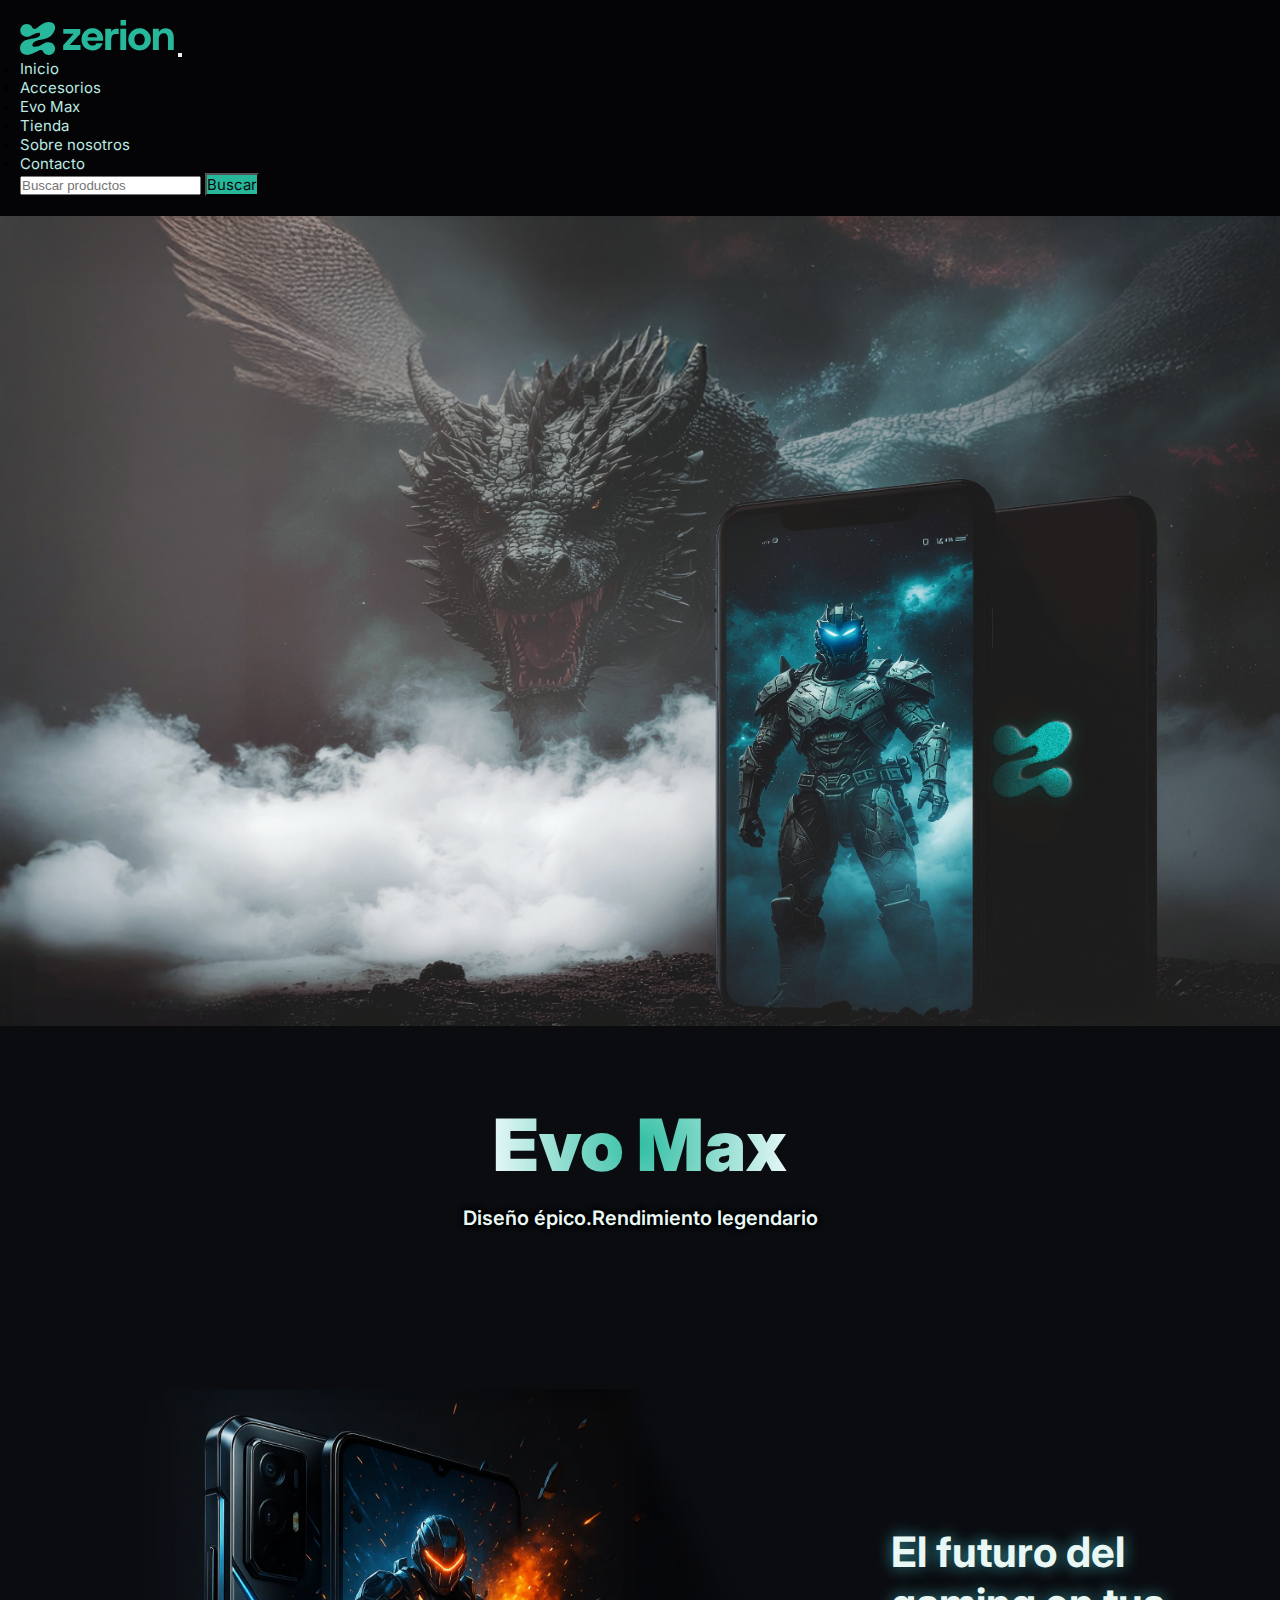
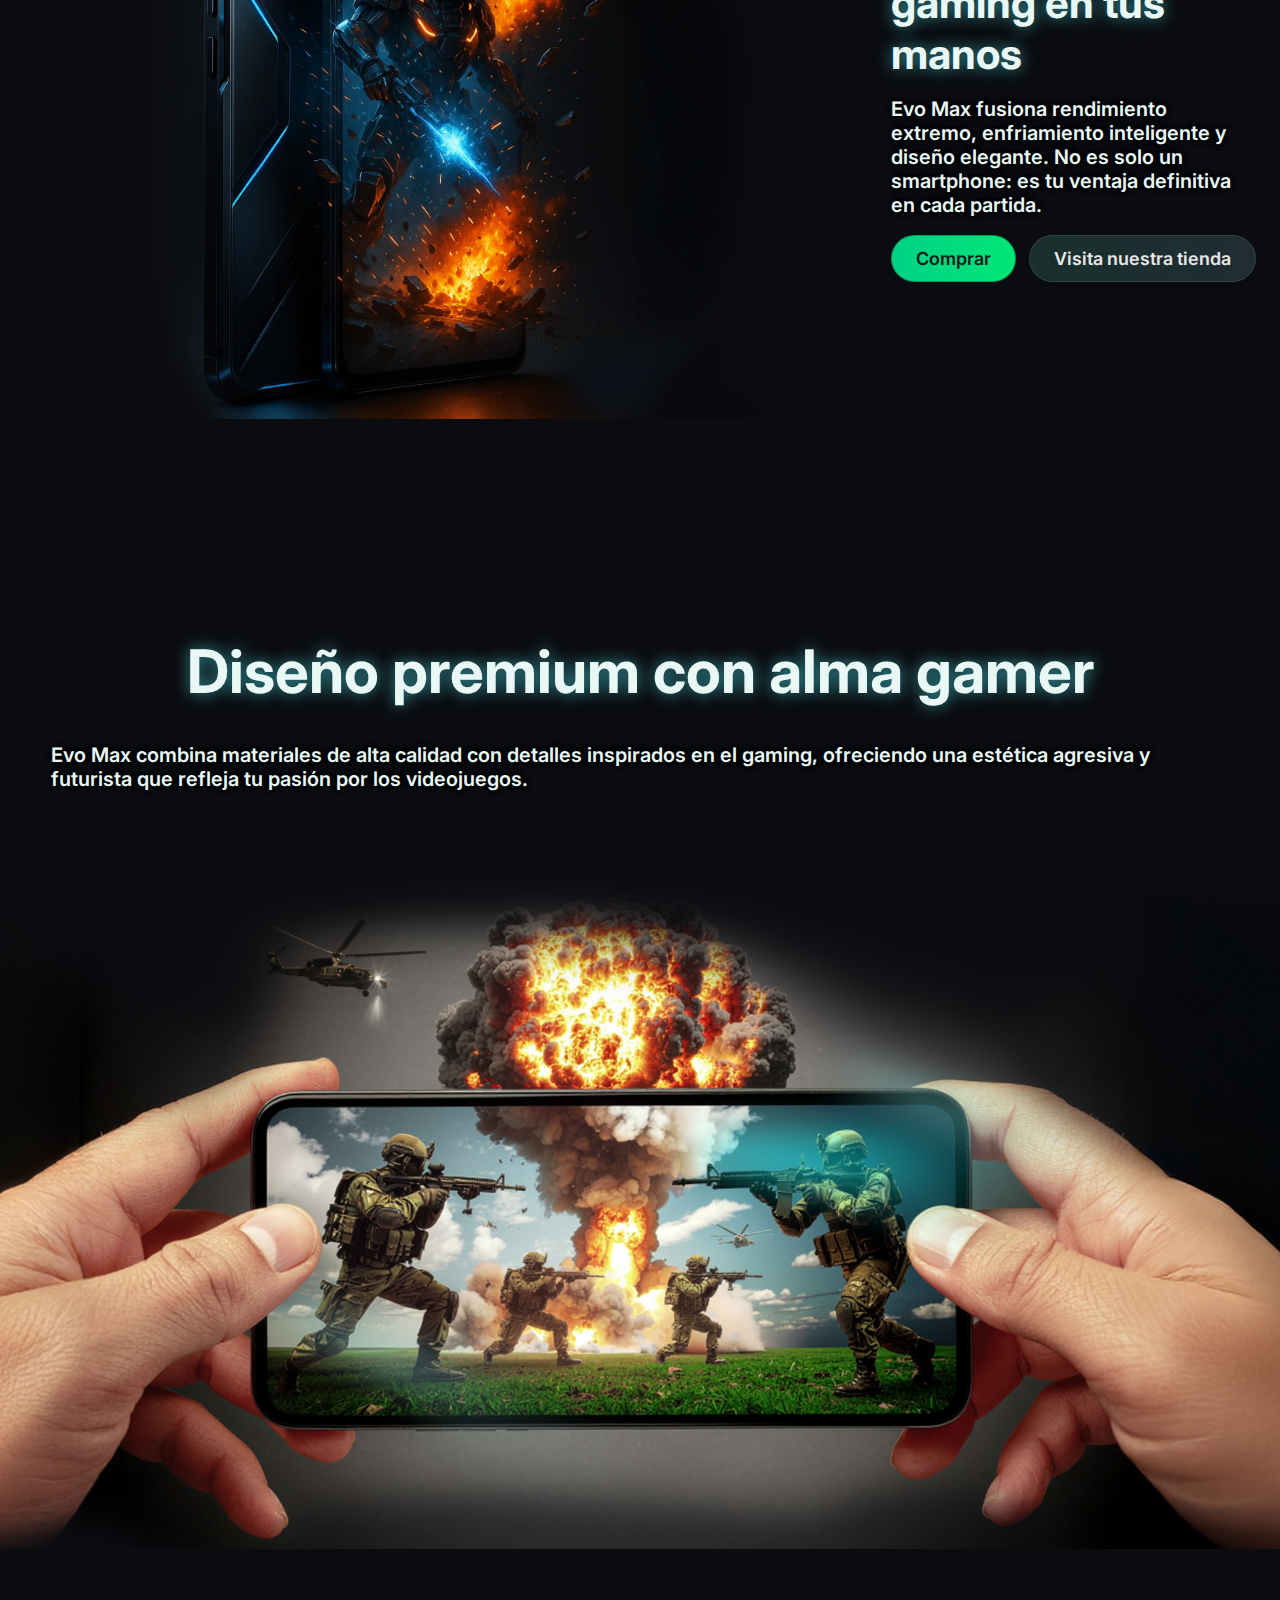
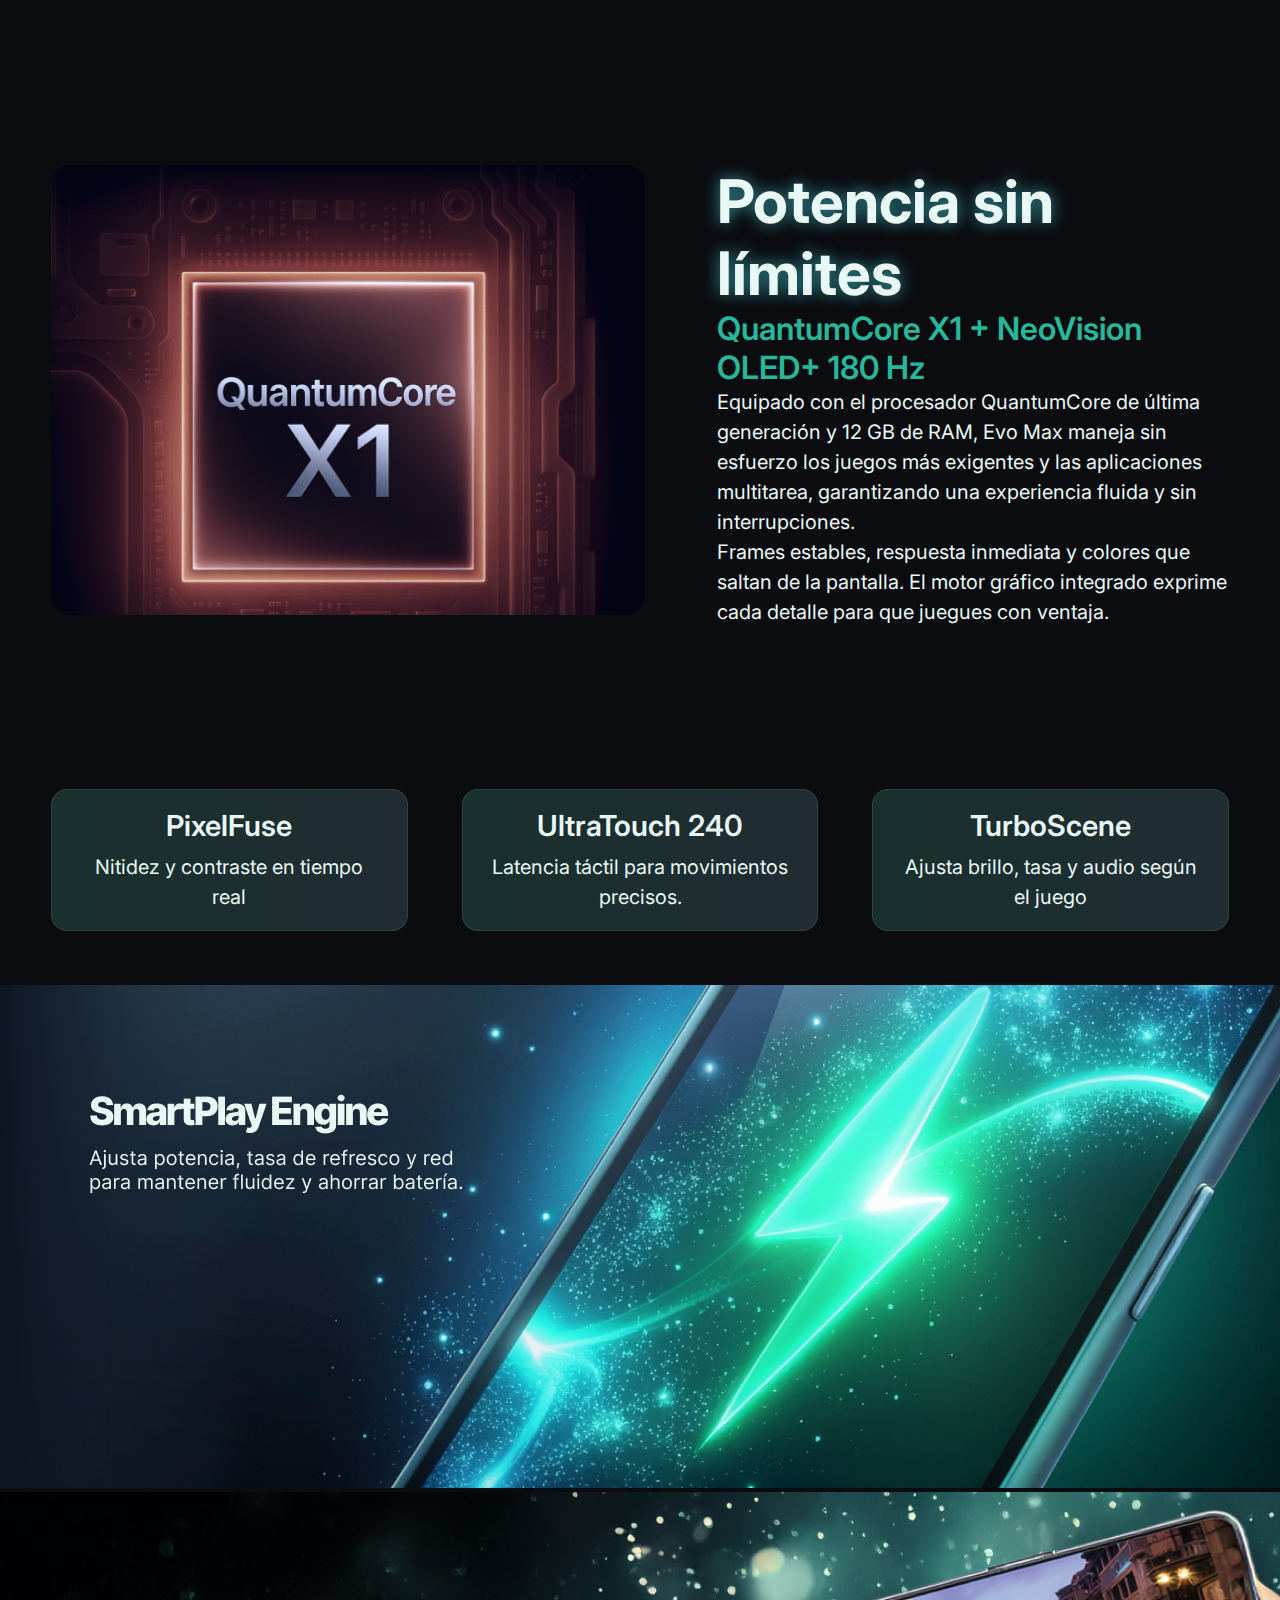
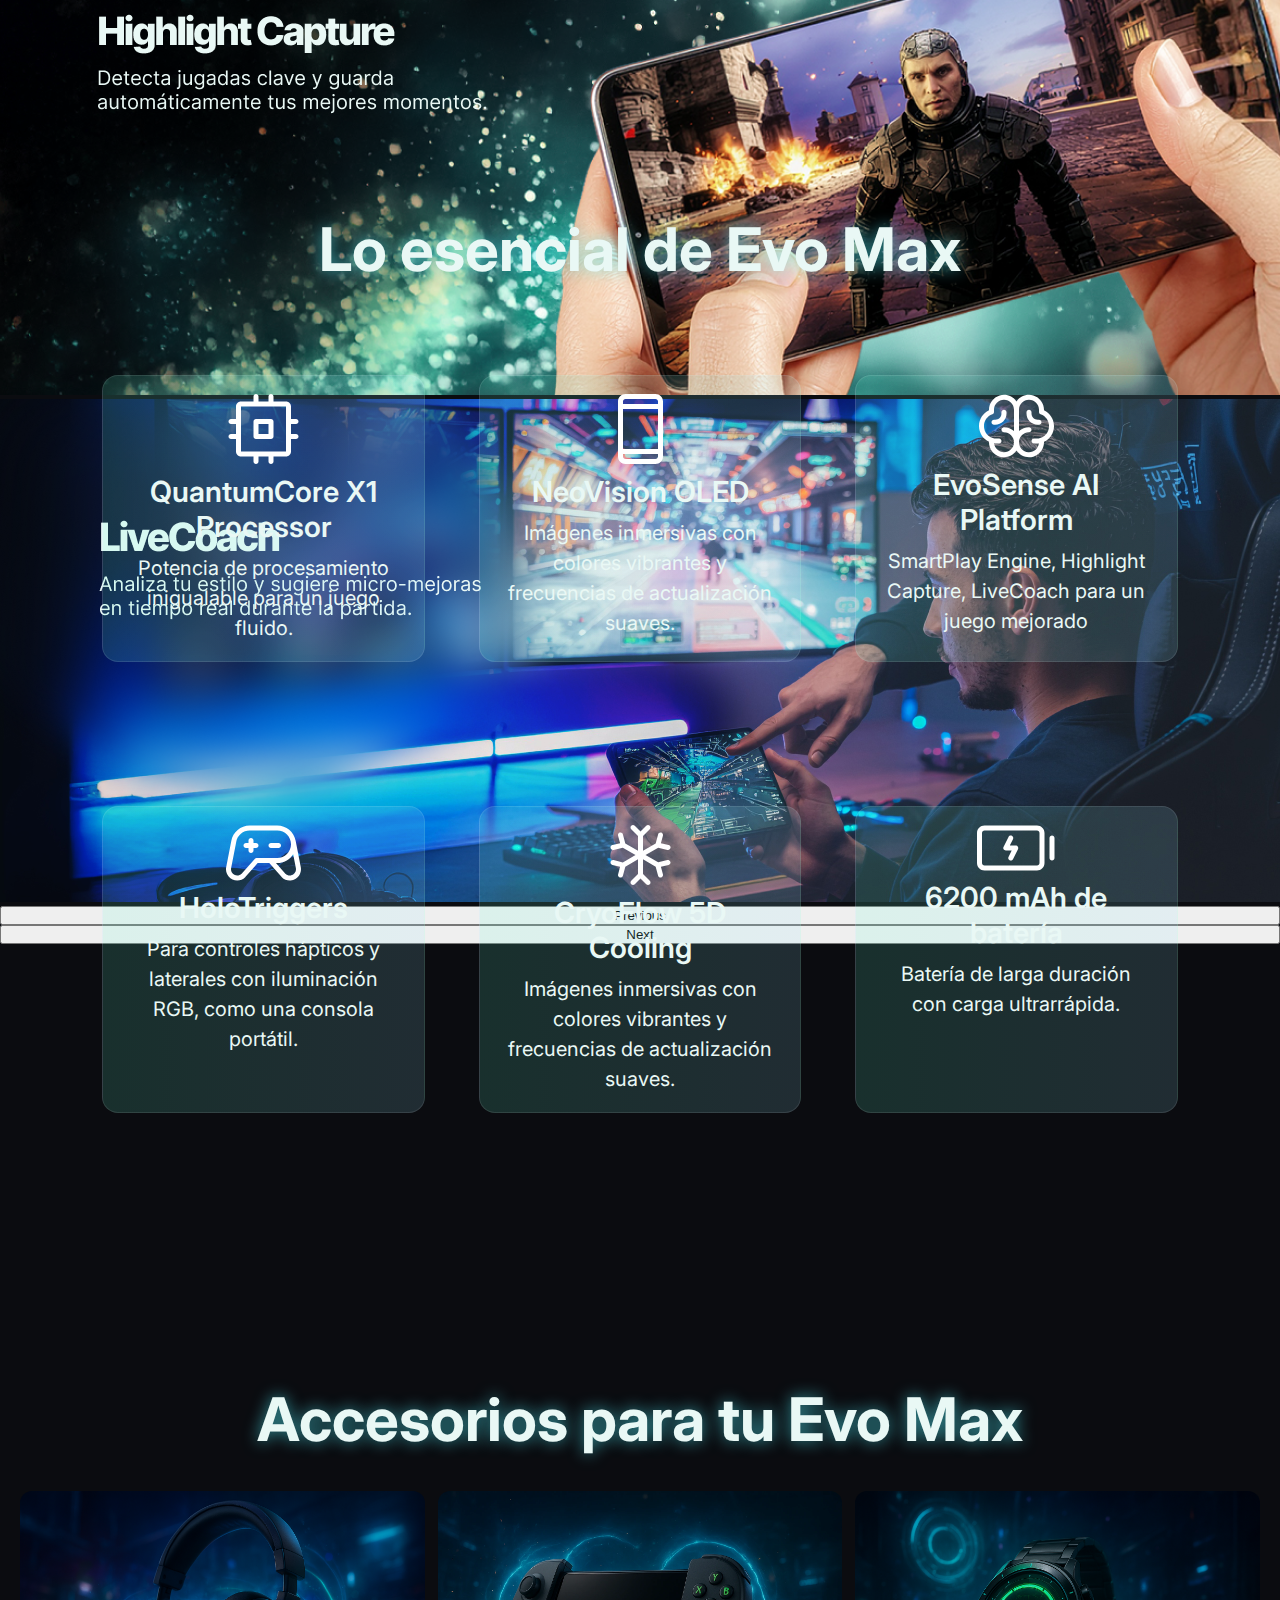
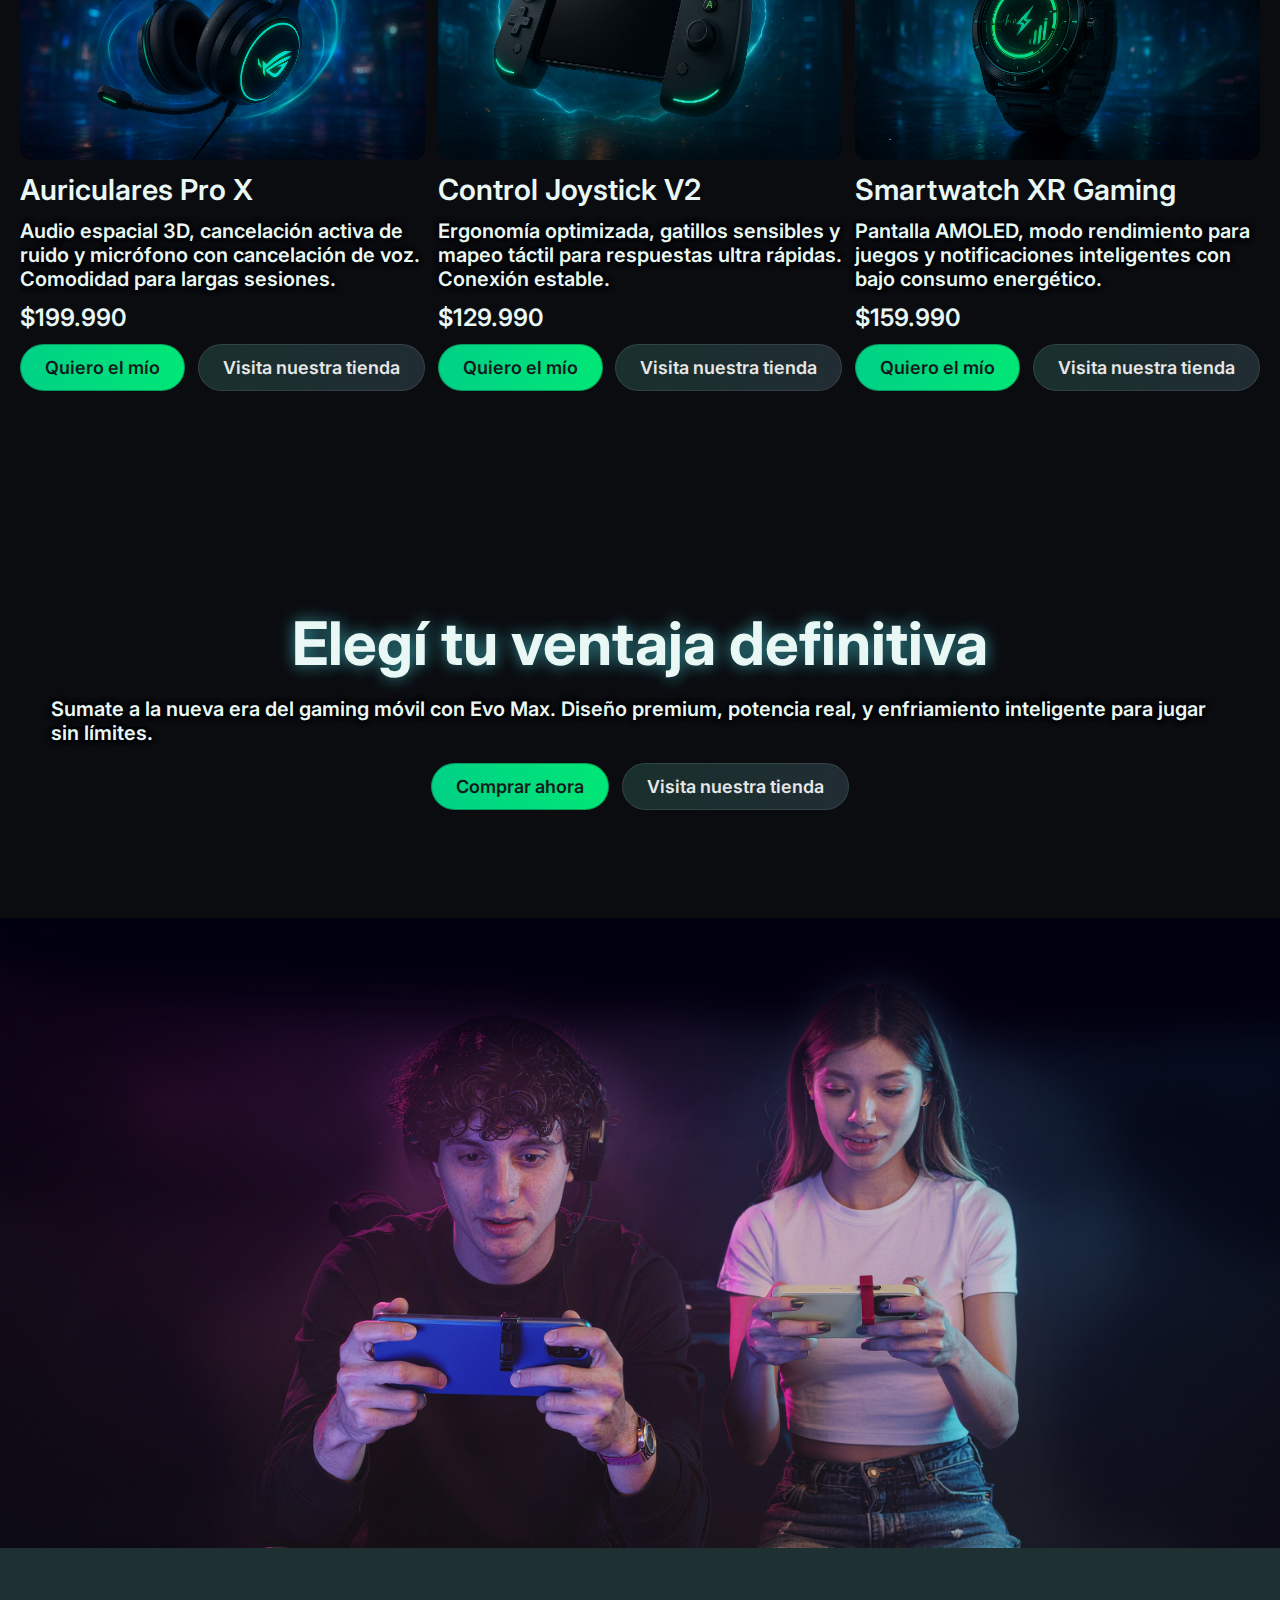
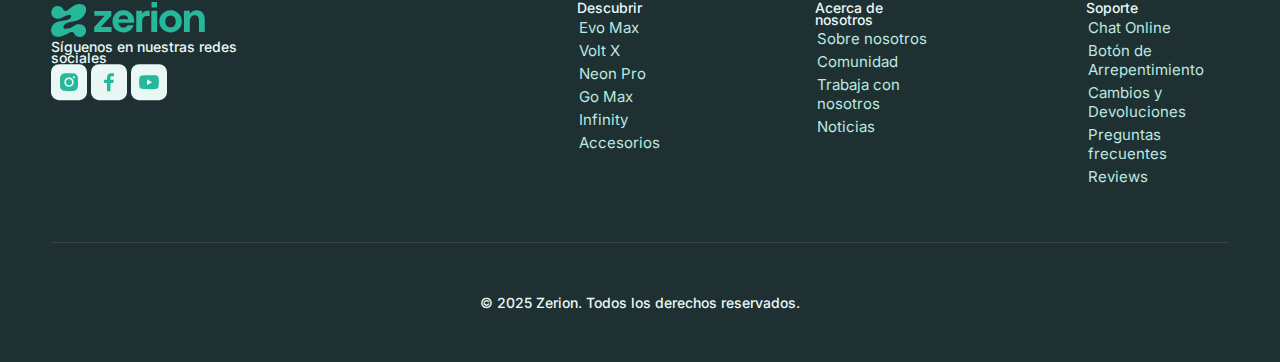
<file: pages/producto.html>
<!DOCTYPE html>
<html lang="en">

<head>
  <meta charset="UTF-8">
  <meta name="viewport" content="width=device-width, initial-scale=1.0">
  <title>Zerion</title>

  <!--FAVICON-->
  <link rel="icon" href="..assets/favicon.ico" type="image/x-icon">
  <link rel="icon" href="../assets/favicon.svg" type="image/svg+xml">

  <!--BOOTSTRAP-->
  <link href="https://cdn.jsdelivr.net/npm/bootstrap@5.3.8/dist/css/bootstrap.min.css" rel="stylesheet"
    integrity="sha384-sRIl4kxILFvY47J16cr9ZwB07vP4J8+LH7qKQnuqkuIAvNWLzeN8tE5YBujZqJLB" crossorigin="anonymous">

  <!--CSS-->
  <link rel="stylesheet" href="../css/style.css">

  <!--Fonts-->
  <link rel="preconnect" href="https://fonts.googleapis.com">
  <link rel="preconnect" href="https://fonts.gstatic.com" crossorigin>
  <link
    href="https://fonts.googleapis.com/css2?family=Inter:ital,opsz,wght@0,14..32,100..900;1,14..32,100..900&display=swap"
    rel="stylesheet">

</head>

<body>
  <header> <!--HEADER-->
    <nav class="navbar navbar-expand-lg background-header"> <!--NAVBAR-->
      <div class="container-fluid header-gap">
        <img class="brand-logo" src="../assets/zerion.svg" alt="Logotipo de Zerion"> <!--LOGOTIPO-->

        <button class="navbar-toggler custom-toggler" type="button" data-bs-toggle="collapse"
          data-bs-target="#navbarSupportedContent" aria-controls="navbarSupportedContent" aria-expanded="false"
          aria-label="Toggle navigation">
          <span class="navbar-toggler-icon"></span>
        </button>
        <div class="collapse navbar-collapse" id="navbarSupportedContent"> <!--MENU-->
          <ul class="navbar-nav me-auto mb-2 mb-lg-0">
            <li class="nav-item">
              <a class="nav-link header-link" aria-current="page" href="../index.html">Inicio</a>
            </li>
            <li class="nav-item">
              <a class="nav-link header-link" href="../pages/accesorios.html">Accesorios</a>
            </li>
            <li class="nav-item">
              <a class="nav-link header-link" href="../pages/producto.html">Evo Max</a>
            </li>
            <li class="nav-item">
              <a class="nav-link header-link" href="../pages/tienda.html">Tienda</a>
            </li>
            <li class="nav-item">
              <a class="nav-link header-link" href="../pages/quienes-somos.html">Sobre nosotros</a>
            </li>
            <li class="nav-item">
              <a class="nav-link header-link" href="../pages/contacto.html">Contacto</a>
            </li>
          </ul>
          <form class="d-flex" role="search"> <!--SEARCH-->
            <input class="form-control me-2" type="search" placeholder="Buscar productos" aria-label="Search" />
            <button class="btn header-button" type="submit">Buscar</button>
          </form>
        </div>
      </div>
    </nav>
  </header>

  <main>
    <section class="card text-bg-dark img-overlay-border"> <!-- HERO IMAGE-OVERLAY-->
      <img src="../assets/evo-max-dragon.webp" class="card-img img-hero"
        alt="Un conjunto de accesorios para celulares gamer">
      <div class="card-img-overlay hero-text">
        <h1>Evo Max</h1>
        <h5>Diseño épico.Rendimiento legendario</h5>
      </div>
    </section>

    <section class="container-2column"> <!--CTA EVO MAX-->
      <img src="../assets/evo-max2.webp"
        alt="Un celular con un videojuego de acción mostrando gráficos AAA en alta definición en su pantalla"
        loading="lazy">
      <div class="cta-content">
        <h2>El futuro del gaming en tus manos</h2>
        <h5>Evo Max fusiona rendimiento extremo, enfriamiento inteligente y diseño elegante. No es solo un smartphone:
          es tu ventaja definitiva en cada partida.</h5>
        <div class="doble-button">
          <a href="../pages/producto.html" class="button button_primary">Comprar</a>
          <a href="../pages/contacto.html" class="button button_secondary">Visita nuestra tienda</a>
        </div>
      </div>
    </section>

    <section class="container-1column"> <!--DESIGN GAMER-->
      <h2>Diseño premium con alma gamer</h2>
      <h5>Evo Max combina materiales de alta calidad con detalles inspirados en el gaming, ofreciendo una estética
        agresiva y futurista que refleja tu pasión por los videojuegos.</h5>
      <img src="../assets/gaming.webp"
        alt="Manos sosteniendo un celular con un videojuego de acción y explosiones en pantalla" loading="lazy">
    </section>

    <section class="container-2column"> <!--CTA EVO MAX-->
      <img src="../assets/QuantumCore.png"
        alt="Representación gráfica del procesador QuantumCore de ocho núcleos y 3.2 GHz" class="img-about"
        loading="lazy">
      <div class="container-text">
        <h2>Potencia sin límites</h2>
        <h3>QuantumCore X1 + NeoVision OLED+ 180 Hz</h3>
        <h6>Equipado con el procesador QuantumCore de última generación y 12 GB de RAM, Evo Max maneja sin esfuerzo los
          juegos más exigentes y las aplicaciones multitarea, garantizando una experiencia fluida y sin interrupciones.
          </h5>
          <h6>Frames estables, respuesta inmediata y colores que saltan de la pantalla. El motor gráfico integrado
            exprime cada detalle para que juegues con ventaja.</h5>
      </div>
    </section>

    <section class="container-3column"> <!--CTA EVO MAX-->
      <div class="card-text-center">
        <h3>PixelFuse</h3>
        <h6>Nitidez y contraste en tiempo real</h6>
      </div>

      <div class="card-text-center">
        <h3>UltraTouch 240</h3>
        <h6>Latencia táctil para movimientos precisos.</h6>
      </div>

      <div class="card-text-center">
        <h3>TurboScene</h3>
        <h6>Ajusta brillo, tasa y audio según el juego</h6>
      </div>
    </section>

    <section id="carouselExampleAutoplaying" class="carousel slide carousel-size" data-bs-ride="carousel">
      <div class="carousel-inner">
        <div class="carousel-item active">
          <img src="../assets/smartplay.webp" class="d-block w-100"
            alt="Primer plano de un celular mostrando un icono de rayo de carga verde brillante">
        </div>
        <div class="carousel-item">
          <img src="../assets/highlight-capture.webp" class="d-block w-100"
            alt="Manos sosteniendo un celular jugando un juego de rol medieval en un fondo de nebulosa.">
        </div>
        <div class="carousel-item">
          <img src="../assets/live-coach.webp" class="d-block w-100"
            alt=" Un jugador y su entrenador analizando una partida en un setup gamer oscuro con luces de neón">
        </div>
      </div>
      <button class="carousel-control-prev" type="button" data-bs-target="#carouselExampleAutoplaying"
        data-bs-slide="prev">
        <span class="carousel-control-prev-icon" aria-hidden="true"></span>
        <span class="visually-hidden">Previous</span>
      </button>
      <button class="carousel-control-next" type="button" data-bs-target="#carouselExampleAutoplaying"
        data-bs-slide="next">
        <span class="carousel-control-next-icon" aria-hidden="true"></span>
        <span class="visually-hidden">Next</span>
      </button>
    </section>

    <section class="container-1column"> <!--specs-->
      <h2>Lo esencial de Evo Max</h2>
      <div class="container-3column">
        <div class="card-text-center">
          <svg width="71" height="71" viewBox="0 0 71 71" fill="none" xmlns="http://www.w3.org/2000/svg">
            <path fill-rule="evenodd" clip-rule="evenodd"
              d="M43 25.0332H28C26.6193 25.0332 25.5 26.1525 25.5 27.5332V42.5332C25.5 43.9139 26.6193 45.0332 28 45.0332H43C44.3807 45.0332 45.5 43.9139 45.5 42.5332V27.5332C45.5 26.1525 44.3807 25.0332 43 25.0332ZM40.5 40.0332H30.5V30.0332H40.5V40.0332ZM68 40.0332H63V30.0332H68C69.3807 30.0332 70.5 28.9139 70.5 27.5332C70.5 26.1525 69.3807 25.0332 68 25.0332H63V12.5332C63 9.77178 60.7614 7.5332 58 7.5332H45.5V2.5332C45.5 1.15249 44.3807 0.0332031 43 0.0332031C41.6193 0.0332031 40.5 1.15249 40.5 2.5332V7.5332H30.5V2.5332C30.5 1.15249 29.3807 0.0332031 28 0.0332031C26.6193 0.0332031 25.5 1.15249 25.5 2.5332V7.5332H13C10.2386 7.5332 8 9.77178 8 12.5332V25.0332H3C1.61929 25.0332 0.5 26.1525 0.5 27.5332C0.5 28.9139 1.61929 30.0332 3 30.0332H8V40.0332H3C1.61929 40.0332 0.5 41.1525 0.5 42.5332C0.5 43.9139 1.61929 45.0332 3 45.0332H8V57.5332C8 60.2946 10.2386 62.5332 13 62.5332H25.5V67.5332C25.5 68.9139 26.6193 70.0332 28 70.0332C29.3807 70.0332 30.5 68.9139 30.5 67.5332V62.5332H40.5V67.5332C40.5 68.9139 41.6193 70.0332 43 70.0332C44.3807 70.0332 45.5 68.9139 45.5 67.5332V62.5332H58C60.7614 62.5332 63 60.2946 63 57.5332V45.0332H68C69.3807 45.0332 70.5 43.9139 70.5 42.5332C70.5 41.1525 69.3807 40.0332 68 40.0332ZM58 57.5332H13V12.5332H58V42.4926C58 42.4926 58 42.5207 58 42.5332C58 42.5457 58 42.5613 58 42.5738V57.5332Z"
              fill="white" />
          </svg>
          <h3>QuantumCore X1 Processor</h3>
          <h6>Potencia de procesamiento inigualable para un juego fluido.</h6>
        </div>

        <div class="card-text-center">
          <svg width="45" height="71" viewBox="0 0 45 71" fill="none" xmlns="http://www.w3.org/2000/svg">
            <path fill-rule="evenodd" clip-rule="evenodd"
              d="M37.5 0.0332031H7.5C3.35786 0.0332031 0 3.39107 0 7.5332V62.5332C0 66.6753 3.35786 70.0332 7.5 70.0332H37.5C41.6421 70.0332 45 66.6753 45 62.5332V7.5332C45 3.39107 41.6421 0.0332031 37.5 0.0332031ZM5 15.0332H40V55.0332H5V15.0332ZM7.5 5.0332H37.5C38.8807 5.0332 40 6.15249 40 7.5332V10.0332H5V7.5332C5 6.15249 6.11929 5.0332 7.5 5.0332ZM37.5 65.0332H7.5C6.11929 65.0332 5 63.9139 5 62.5332V60.0332H40V62.5332C40 63.9139 38.8807 65.0332 37.5 65.0332Z"
              fill="white" />
          </svg>
          <h3>NeoVision OLED</h3>
          <h6>Imágenes inmersivas con colores vibrantes y frecuencias de actualización suaves.</h6>
        </div>

        <div class="card-text-center">
          <svg width="75" height="64" viewBox="0 0 75 64" fill="none" xmlns="http://www.w3.org/2000/svg">
            <path fill-rule="evenodd" clip-rule="evenodd"
              d="M75.0004 32.0332C74.9936 25.2746 71.1032 19.1216 65.0004 16.2175V15.7832C64.9945 9.1692 60.6573 3.33968 54.3241 1.43324C47.9909 -0.47321 41.1564 1.9934 37.5004 7.50503C33.8444 1.9934 27.0099 -0.47321 20.6767 1.43324C14.3435 3.33968 10.0063 9.1692 10.0004 15.7832V16.2175C3.89192 19.1139 -0.00195312 25.2697 -0.00195312 32.03C-0.00195312 38.7904 3.89192 44.9461 10.0004 47.8425V48.2832C10.0063 54.8971 14.3435 60.7266 20.6767 62.6331C27.0099 64.5395 33.8444 62.0729 37.5004 56.5613C41.1564 62.0729 47.9909 64.5395 54.3241 62.6331C60.6573 60.7266 64.9945 54.8971 65.0004 48.2832V47.8425C71.1022 44.9406 74.9928 38.7899 75.0004 32.0332ZM25.0004 58.2832C19.8942 58.2824 15.6087 54.4348 15.0598 49.3582C15.8682 49.4735 16.6838 49.532 17.5004 49.5332H20.0004C21.3811 49.5332 22.5004 48.4139 22.5004 47.0332C22.5004 45.6524 21.3811 44.5332 20.0004 44.5332H17.5004C11.4065 44.5403 6.19564 40.1521 5.16563 34.146C4.13563 28.1398 7.58674 22.2662 13.3348 20.2425C14.333 19.8891 15.0002 18.9452 15.0004 17.8863V15.7832C15.0004 10.2603 19.4775 5.78315 25.0004 5.78315C30.5232 5.78315 35.0004 10.2603 35.0004 15.7832V37.1144C32.2551 34.6453 28.6927 33.2804 25.0004 33.2832C23.6197 33.2832 22.5004 34.4024 22.5004 35.7832C22.5004 37.1639 23.6197 38.2832 25.0004 38.2832C30.5232 38.2832 35.0004 42.7603 35.0004 48.2832C35.0004 53.806 30.5232 58.2832 25.0004 58.2832ZM57.5004 44.5332H55.0004C53.6197 44.5332 52.5004 45.6524 52.5004 47.0332C52.5004 48.4139 53.6197 49.5332 55.0004 49.5332H57.5004C58.317 49.532 59.1326 49.4735 59.941 49.3582C59.3623 54.7103 54.6505 58.6438 49.2811 58.2574C43.9116 57.8709 39.8117 53.3031 40.0054 47.9233C40.1992 42.5434 44.6171 38.2824 50.0004 38.2832C51.3811 38.2832 52.5004 37.1639 52.5004 35.7832C52.5004 34.4024 51.3811 33.2832 50.0004 33.2832C46.3081 33.2804 42.7457 34.6453 40.0004 37.1144V15.7832C40.0004 10.2603 44.4775 5.78315 50.0004 5.78315C55.5232 5.78315 60.0004 10.2603 60.0004 15.7832V17.8863C60.0006 18.9452 60.6678 19.8891 61.666 20.2425C67.414 22.2662 70.8651 28.1398 69.8351 34.146C68.8051 40.1521 63.5942 44.5403 57.5004 44.5332ZM62.5004 28.2832C62.5004 29.6639 61.3811 30.7832 60.0004 30.7832H58.7504C52.5372 30.7832 47.5004 25.7464 47.5004 19.5332V18.2832C47.5004 16.9024 48.6197 15.7832 50.0004 15.7832C51.3811 15.7832 52.5004 16.9024 52.5004 18.2832V19.5332C52.5004 22.9849 55.2986 25.7832 58.7504 25.7832H60.0004C61.3811 25.7832 62.5004 26.9024 62.5004 28.2832ZM16.2504 30.7832H15.0004C13.6197 30.7832 12.5004 29.6639 12.5004 28.2832C12.5004 26.9024 13.6197 25.7832 15.0004 25.7832H16.2504C19.7022 25.7832 22.5004 22.9849 22.5004 19.5332V18.2832C22.5004 16.9024 23.6197 15.7832 25.0004 15.7832C26.3811 15.7832 27.5004 16.9024 27.5004 18.2832V19.5332C27.5004 25.7464 22.4636 30.7832 16.2504 30.7832Z"
              fill="white" />
          </svg>
          <h3>EvoSense AI Platform</h3>
          <h6>SmartPlay Engine, Highlight Capture, LiveCoach para un juego mejorado</h6>
        </div>
      </div>
      <div class="container-3column">
        <div class="card-text-center">
          <svg width="75" height="56" viewBox="0 0 75 56" fill="none" xmlns="http://www.w3.org/2000/svg">
            <path fill-rule="evenodd" clip-rule="evenodd"
              d="M52.5 23.0332H45C43.6193 23.0332 42.5 21.9139 42.5 20.5332C42.5 19.1525 43.6193 18.0332 45 18.0332H52.5C53.8807 18.0332 55 19.1525 55 20.5332C55 21.9139 53.8807 23.0332 52.5 23.0332ZM30 18.0332H27.5V15.5332C27.5 14.1525 26.3807 13.0332 25 13.0332C23.6193 13.0332 22.5 14.1525 22.5 15.5332V18.0332H20C18.6193 18.0332 17.5 19.1525 17.5 20.5332C17.5 21.9139 18.6193 23.0332 20 23.0332H22.5V25.5332C22.5 26.9139 23.6193 28.0332 25 28.0332C26.3807 28.0332 27.5 26.9139 27.5 25.5332V23.0332H30C31.3807 23.0332 32.5 21.9139 32.5 20.5332C32.5 19.1525 31.3807 18.0332 30 18.0332ZM72.9625 50.7363C71.0552 53.4599 68.0409 55.2003 64.7285 55.4903C61.4162 55.7803 58.1453 54.5902 55.7937 52.2394C55.7562 52.202 55.7188 52.1645 55.6844 52.1238L43.275 38.0332H31.7125L19.3156 52.1238L19.2062 52.2394C17.0944 54.3468 14.2334 55.5312 11.25 55.5332C7.92538 55.532 4.77156 54.0603 2.63496 51.5131C0.498359 48.966 -0.402191 45.6042 0.175 42.3301C0.173495 42.3155 0.173495 42.3009 0.175 42.2863L5.29063 16.0082C6.8622 7.06157 14.632 0.53578 23.7156 0.533203H51.25C60.3025 0.547645 68.0557 7.01959 69.6875 15.9238C69.6875 15.9426 69.6875 15.9613 69.6875 15.9801L74.8031 42.2832C74.8046 42.2977 74.8046 42.3124 74.8031 42.327C75.3379 45.2634 74.6751 48.2918 72.9625 50.7363ZM51.25 33.0332C58.8439 33.0332 65 26.8771 65 19.2832C65 11.6893 58.8439 5.5332 51.25 5.5332H23.7156C17.0515 5.53918 11.3556 10.3335 10.2125 16.8988V16.9395L5.09375 43.2176C4.62955 45.8904 5.94265 48.5576 8.34411 49.8196C10.7456 51.0816 13.687 50.6503 15.625 48.752L28.725 33.8801C29.1995 33.3418 29.8824 33.0333 30.6 33.0332H51.25ZM69.9062 43.2176L67.175 29.1551C63.7598 34.6699 57.7367 38.0277 51.25 38.0332H49.9375L59.375 48.7551C60.8184 50.159 62.8476 50.7855 64.8312 50.4394C68.2229 49.8408 70.4911 46.6111 69.9031 43.2176H69.9062Z"
              fill="white" />
          </svg>
          <h3>HoloTriggers</h3>
          <h6>Para controles hápticos y laterales con iluminación RGB, como una consola portátil.</h6>
        </div>

        <div class="card-text-center">
          <svg width="61" height="61" viewBox="0 0 61 61" fill="none" xmlns="http://www.w3.org/2000/svg">
            <path fill-rule="evenodd" clip-rule="evenodd"
              d="M60.4281 36.9363C60.5865 37.5803 60.4826 38.2609 60.1391 38.8282C59.7957 39.3955 59.2409 39.8031 58.5969 39.9613L50.8969 41.8363L52.9156 49.3707C53.0874 50.0114 52.9975 50.694 52.6658 51.2684C52.334 51.8428 51.7876 52.2618 51.1469 52.4332C50.9364 52.4939 50.719 52.5275 50.5 52.5332C49.3693 52.5321 48.3801 51.7723 48.0875 50.6801L45.675 41.6801L33 34.3645V48.9988L39.7687 55.7645C40.7456 56.7413 40.7456 58.3251 39.7687 59.3019C38.7919 60.2788 37.2081 60.2788 36.2312 59.3019L30.5 53.5676L24.7687 59.3019C23.7919 60.2788 22.2081 60.2788 21.2312 59.3019C20.2544 58.3251 20.2544 56.7413 21.2312 55.7645L28 48.9988V34.3645L15.3281 41.6801L12.9156 50.6801C12.6228 51.7734 11.6319 52.5335 10.5 52.5332C10.2806 52.5328 10.0622 52.5045 9.85 52.4488C9.20923 52.2774 8.66283 51.8584 8.33109 51.284C7.99936 50.7097 7.90948 50.027 8.08125 49.3863L10.1 41.852L2.4 39.977C1.05898 39.6473 0.239105 38.293 0.56875 36.952C0.898396 35.6109 2.25273 34.7911 3.59375 35.1207L12.7969 37.3801L25.5 30.0332L12.8 22.702L3.59688 24.9613C3.40162 25.0097 3.20115 25.0338 3 25.0332C1.73489 25.0341 0.668528 24.0897 0.516414 22.8338C0.364301 21.5779 1.17439 20.4063 2.40312 20.1051L10.1031 18.2301L8.08437 10.6801C7.72712 9.34597 8.51901 7.97484 9.85312 7.61758C11.1872 7.26032 12.5584 8.05221 12.9156 9.38633L15.3281 18.3863L28 25.702V11.0676L21.2312 4.30195C20.2544 3.3251 20.2544 1.74131 21.2312 0.764453C22.2081 -0.212401 23.7919 -0.212401 24.7687 0.764453L30.5 6.49883L36.2312 0.764453C37.2081 -0.212401 38.7919 -0.212401 39.7687 0.764453C40.7456 1.74131 40.7456 3.3251 39.7687 4.30195L33 11.0676V25.702L45.6719 18.3863L48.0844 9.38633C48.4416 8.05221 49.8128 7.26032 51.1469 7.61758C52.481 7.97484 53.2729 9.34597 52.9156 10.6801L50.8969 18.2145L58.5969 20.0895C59.8617 20.3596 60.7117 21.5499 60.5567 22.834C60.4017 24.118 59.2928 25.0719 58 25.0332C57.7988 25.0338 57.5984 25.0097 57.4031 24.9613L48.2 22.702L35.5 30.0332L48.2 37.3645L57.4031 35.1051C58.0471 34.9467 58.7276 35.0506 59.295 35.3941C59.8623 35.7375 60.2699 36.2923 60.4281 36.9363Z"
              fill="white" />
          </svg>
          <h3>CryoFlow 5D Cooling</h3>
          <h6>Imágenes inmersivas con colores vibrantes y frecuencias de actualización suaves.</h6>
        </div>

        <div class="card-text-center">
          <svg width="78" height="46" viewBox="0 0 78 46" fill="none" xmlns="http://www.w3.org/2000/svg">
            <path fill-rule="evenodd" clip-rule="evenodd"
              d="M60 0.533203H7.5C3.35786 0.533203 0 3.89107 0 8.0332V38.0332C0 42.1753 3.35786 45.5332 7.5 45.5332H60C64.1421 45.5332 67.5 42.1753 67.5 38.0332V8.0332C67.5 3.89107 64.1421 0.533203 60 0.533203ZM62.5 38.0332C62.5 39.4139 61.3807 40.5332 60 40.5332H7.5C6.11929 40.5332 5 39.4139 5 38.0332V8.0332C5 6.65249 6.11929 5.5332 7.5 5.5332H60C61.3807 5.5332 62.5 6.65249 62.5 8.0332V38.0332ZM77.5 13.0332V33.0332C77.5 34.4139 76.3807 35.5332 75 35.5332C73.6193 35.5332 72.5 34.4139 72.5 33.0332V13.0332C72.5 11.6525 73.6193 10.5332 75 10.5332C76.3807 10.5332 77.5 11.6525 77.5 13.0332ZM40.8781 21.7176C41.3344 22.4551 41.3758 23.3764 40.9875 24.152L35.9875 34.152C35.3696 35.3877 33.867 35.8886 32.6312 35.2707C31.3955 34.6528 30.8946 33.1502 31.5125 31.9145L34.7062 25.5332H28.75C27.8831 25.5338 27.0777 25.0853 26.6218 24.3479C26.1659 23.6106 26.1246 22.6897 26.5125 21.9145L31.5125 11.9145C32.1304 10.6787 33.633 10.1778 34.8687 10.7957C36.1045 11.4136 36.6054 12.9162 35.9875 14.152L32.7938 20.5332H38.75C39.6167 20.5324 40.422 20.9806 40.8781 21.7176Z"
              fill="white" />
          </svg>
          <h3>6200 mAh de batería</h3>
          <h6>Batería de larga duración con carga ultrarrápida.</h6>
        </div>
      </div>
    </section>

    <section class="container-1column"> <!--CAROUSEL ACCESORIES-->
      <h2>Accesorios para tu Evo Max</h2>
      <div class=" carousel-accesories ">
        <article class="card-accesories">
          <img src="../assets/accesories-auricular.webp" alt="">
          <h3>Auriculares Pro X</h3>
          <h5>Audio espacial 3D, cancelación activa de ruido y micrófono con cancelación de voz. Comodidad para largas
            sesiones.</h5>
          <h4>$199.990</h4>
          <div class="doble-button">
            <a href="../pages/producto.html" class="button button_primary">Quiero el mío</a>
            <a href="../pages/contacto.html" class="button button_secondary">Visita nuestra tienda</a>
          </div>
        </article>

        <article class="card-accesories">
          <img src="../assets/joystick-accesories.webp" alt="">
          <h3>Control Joystick V2</h3>
          <h5>Ergonomía optimizada, gatillos sensibles y mapeo táctil para respuestas ultra rápidas. Conexión estable.
          </h5>
          <h4>$129.990</h4>
          <div class="doble-button">
            <a href="../pages/producto.html" class="button button_primary">Quiero el mío</a>
            <a href="../pages/contacto.html" class="button button_secondary">Visita nuestra tienda</a>
          </div>
        </article>

        <article class="card-accesories">
          <img src="../assets/accesories-smartwatch.webp" alt="">
          <h3>Smartwatch XR Gaming</h3>
          <h5>Pantalla AMOLED, modo rendimiento para juegos y notificaciones inteligentes con bajo consumo energético.
          </h5>
          <h4>$159.990</h4>
          <div class="doble-button">
            <a href="../pages/producto.html" class="button button_primary">Quiero el mío</a>
            <a href="../pages/contacto.html" class="button button_secondary">Visita nuestra tienda</a>
          </div>
        </article>

      </div>
    </section>


    <section class="card text-bg-dark img-overlay-border"> <!--IMAGE-OVERLAY-->
      <div class="card-img-overlay img-overlay-text">
        <h2 class="card-title">Elegí tu ventaja definitiva</h2>
        <h5 class="card-text">Sumate a la nueva era del gaming móvil con Evo Max. Diseño premium, potencia real, y
          enfriamiento inteligente para jugar sin límites.</h5>
        <div class="doble-button">
          <a href="../pages/producto.html" class="button button_primary">Comprar ahora</a>
          <a href="../pages/contacto.html" class="button button_secondary">Visita nuestra tienda</a>
        </div>
      </div>
      <img src="../assets/play-evo-max.webp" class="card-img img-overlay-height" alt="...">
    </section>
  </main>

  <footer> <!--FOOTER-->
    <div class="footer-content">

      <section class="footer-brand"> <!--LOGOTIPO Y REDES-->
        <img class="brand-logo" src="../assets/zerion.svg" alt="Logotipo de Zerion">
        <p>Síguenos en nuestras redes sociales</p>
        <a href="http://www.instagram.com" target="_blank" rel="noopener noreferrer"><img src="../assets/instagram.svg"
            alt="Instagram"></a>
        <a href="http://www.facebook.com" target="_blank" rel="noopener noreferrer"><img src="../assets/facebook.svg"
            alt="Facebook"></a>
        <a href="http://www.youtube.com" target="_blank" rel="noopener noreferrer"><img src="../assets/youtube.svg"
            alt="Youtube"></a>
      </section>

      <section class="footer-links"> <!--LINKS-->
        <div class="footer-links-section">
          <p>Descubrir</p>
          <ul>
            <li><a href="../pages/producto.html">Evo Max</a></li>
            <li><a href="../pages/producto.html">Volt X</a></li>
            <li><a href="../pages/producto.html">Neon Pro</a></li>
            <li><a href="../pages/producto.html">Go Max</a></li>
            <li><a href="../pages/producto.html">Infinity</a></li>
            <li><a href="../pages/accesorios.html">Accesorios</a></li>
          </ul>
        </div>

        <div class="footer-links-section">
          <p>Acerca de nosotros</p>
          <ul>
            <li><a href="../pages/quienes-somos.html">Sobre nosotros</a></li>
            <li><a href="../pages/quienes-somos.html">Comunidad</a></li>
            <li><a href="../pages/quienes-somos.html">Trabaja con nosotros</a></li>
            <li><a href="../pages/quienes-somos.html">Noticias</a></li>
          </ul>
        </div>

        <div class="footer-links-section">
          <p>Soporte</p>
          <ul>
            <li><a href="../pages/contacto.html">Chat Online</a></li>
            <li><a href="../pages/contacto.html">Botón de Arrepentimiento</a></li>
            <li><a href="../pages/contacto.html">Cambios y Devoluciones</a></li>
            <li><a href="../pages/contacto.html">Preguntas frecuentes</a></li>
            <li><a href="../pages/contacto.html">Reviews</a></li>
          </ul>
        </div>
      </section>
    </div>
    <p class="footer-copyright">© 2025 Zerion. Todos los derechos reservados.</p> <!--COPYRIGHT-->
  </footer>

  <!--BOOTSTRAP-->
  <script src="https://cdn.jsdelivr.net/npm/@popperjs/core@2.11.8/dist/umd/popper.min.js"
    integrity="sha384-I7E8VVD/ismYTF4hNIPjVp/Zjvgyol6VFvRkX/vR+Vc4jQkC+hVqc2pM8ODewa9r"
    crossorigin="anonymous"></script>
  <script src="https://cdn.jsdelivr.net/npm/bootstrap@5.3.8/dist/js/bootstrap.min.js"
    integrity="sha384-G/EV+4j2dNv+tEPo3++6LCgdCROaejBqfUeNjuKAiuXbjrxilcCdDz6ZAVfHWe1Y"
    crossorigin="anonymous"></script>

</body>

</html>
</file>
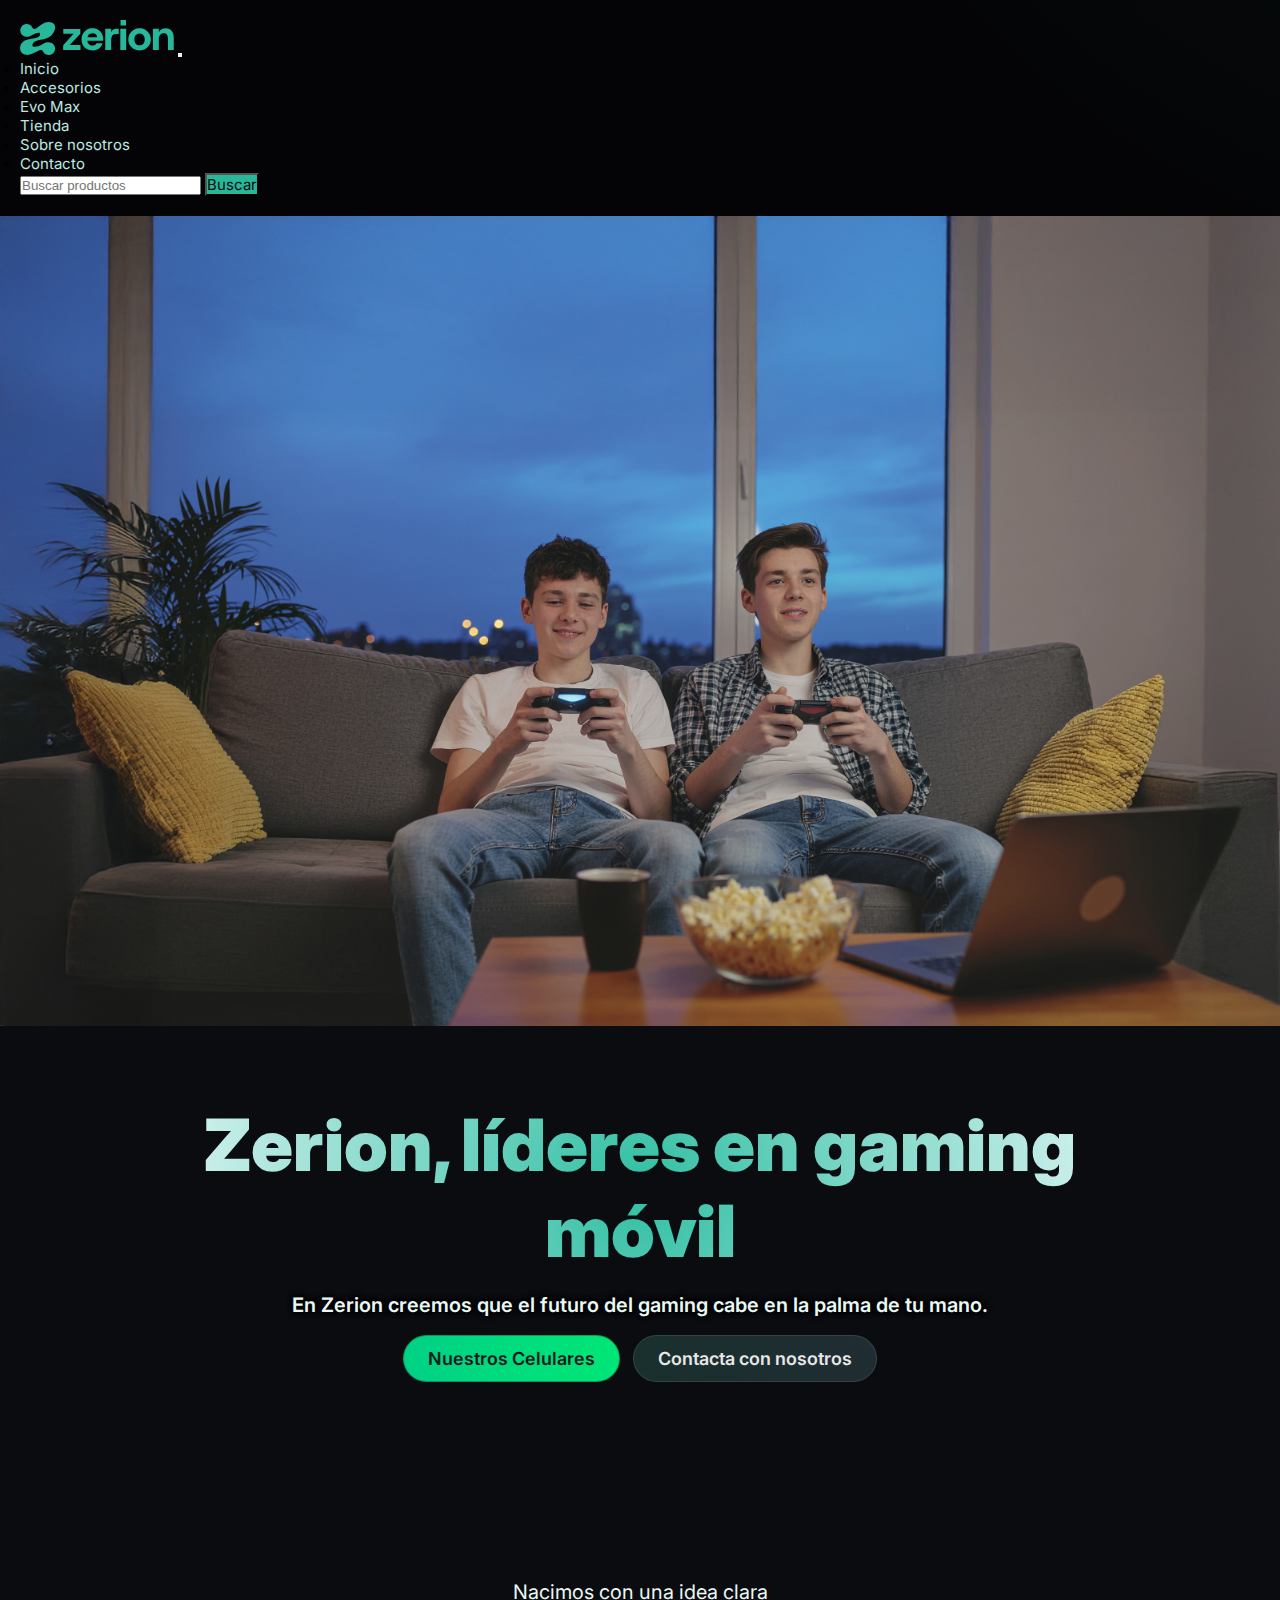
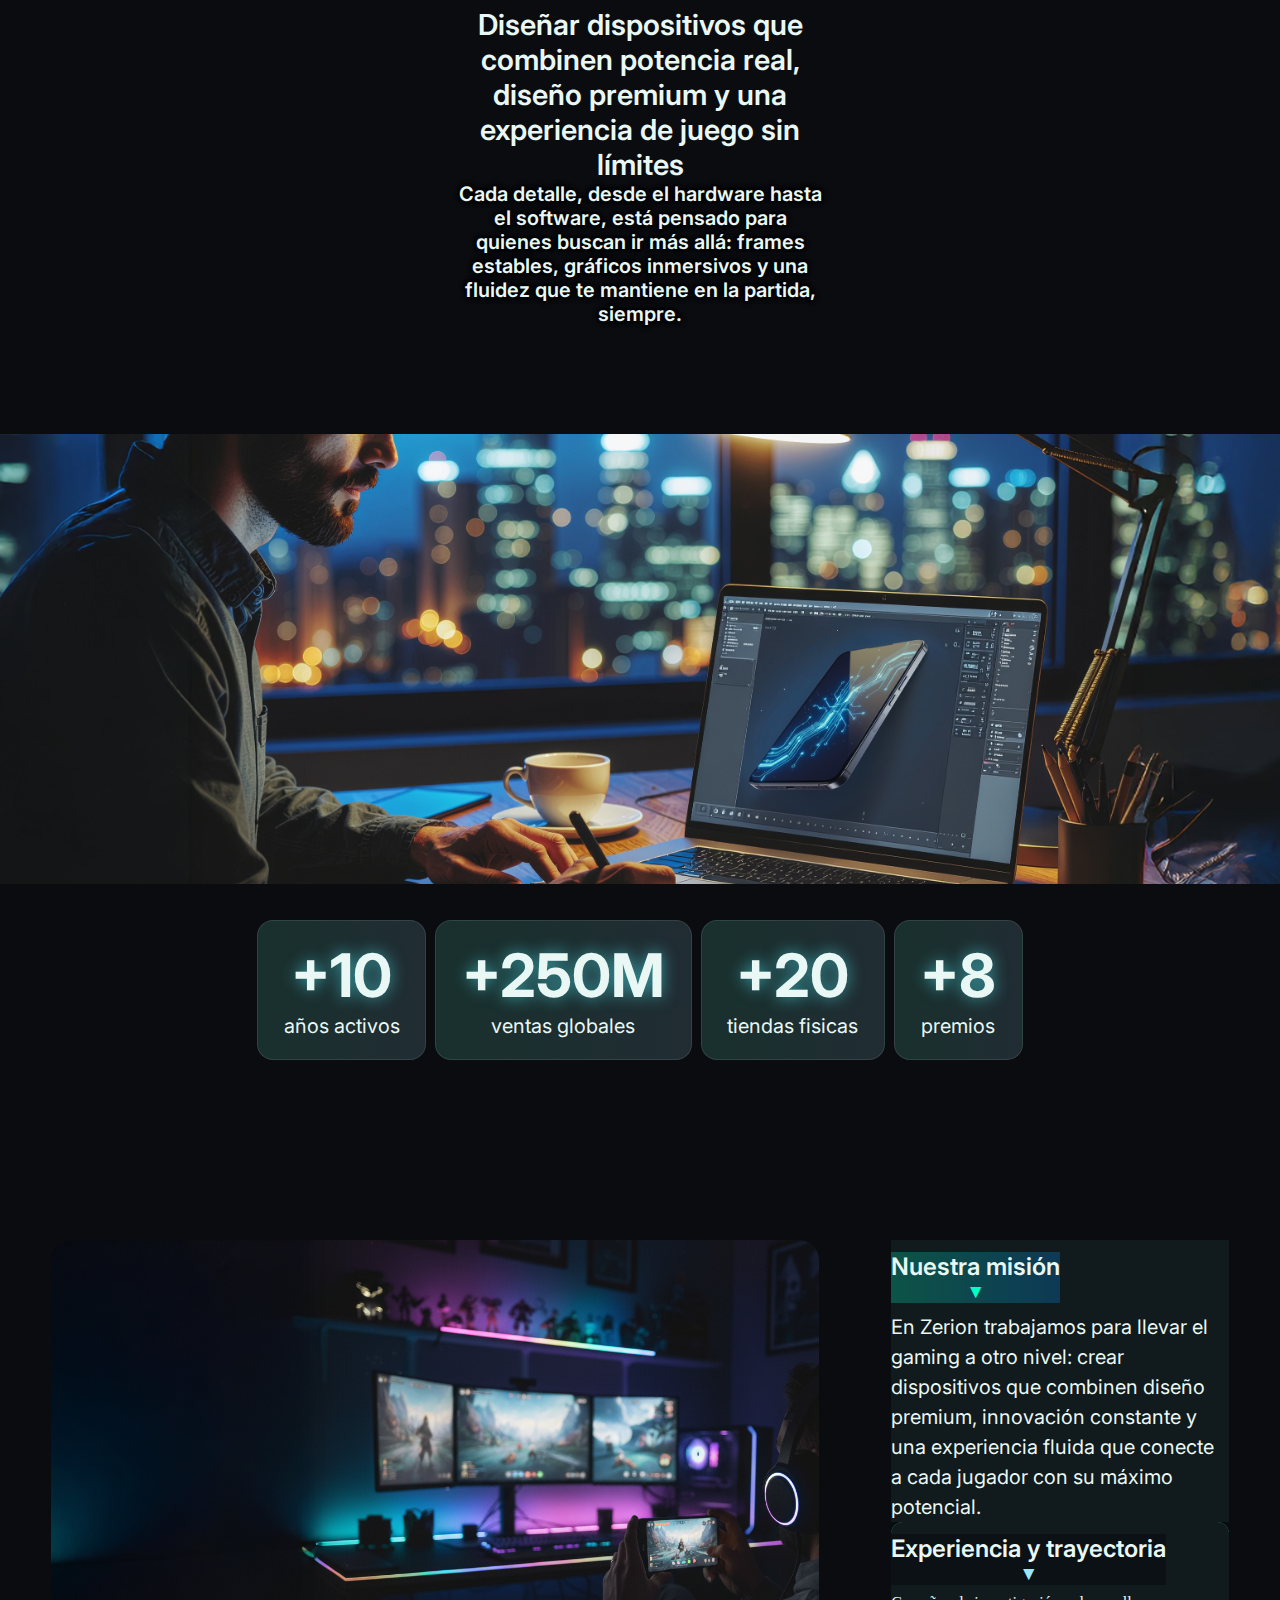
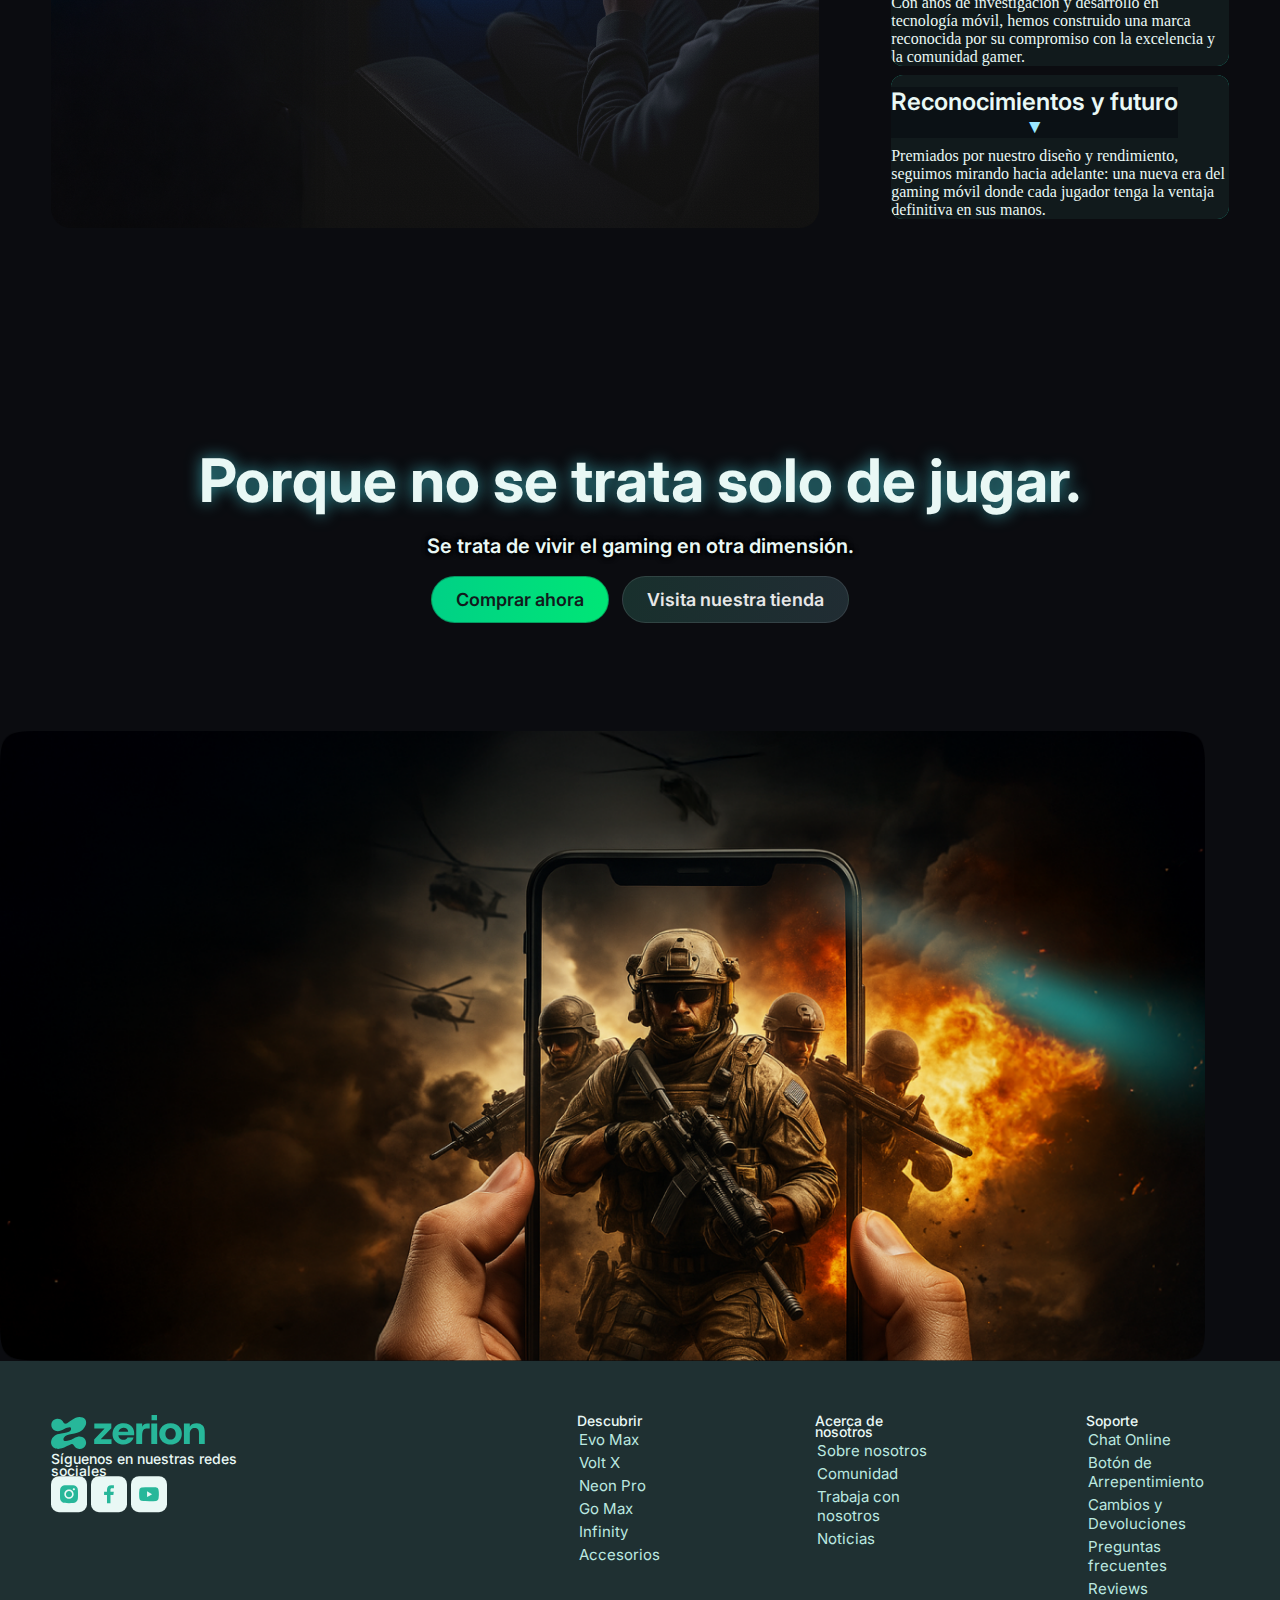
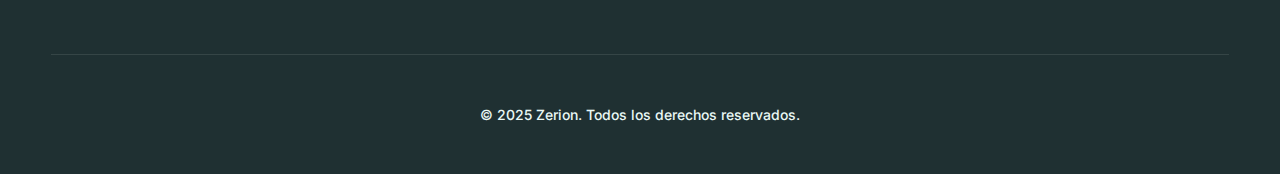
<file: pages/quienes-somos.html>
<!DOCTYPE html>
<html lang="en">

<head>
  <meta charset="UTF-8">
  <meta name="viewport" content="width=device-width, initial-scale=1.0">
  <title>Zerion</title>

  <!--FAVICON-->
  <link rel="icon" href="..assets/favicon.ico" type="image/x-icon">
  <link rel="icon" href="../assets/favicon.svg" type="image/svg+xml">

  <!--BOOTSTRAP-->
  <link href="https://cdn.jsdelivr.net/npm/bootstrap@5.3.8/dist/css/bootstrap.min.css" rel="stylesheet"
    integrity="sha384-sRIl4kxILFvY47J16cr9ZwB07vP4J8+LH7qKQnuqkuIAvNWLzeN8tE5YBujZqJLB" crossorigin="anonymous">

  <!--CSS-->
  <link rel="stylesheet" href="../css/style.css">

  <!--Fonts-->
  <link rel="preconnect" href="https://fonts.googleapis.com">
  <link rel="preconnect" href="https://fonts.gstatic.com" crossorigin>
  <link
    href="https://fonts.googleapis.com/css2?family=Inter:ital,opsz,wght@0,14..32,100..900;1,14..32,100..900&display=swap"
    rel="stylesheet">

</head>

<body>
  <header> <!--HEADER-->
    <nav class="navbar navbar-expand-lg background-header"> <!--NAVBAR-->
      <div class="container-fluid header-gap">
        <img class="brand-logo" src="../assets/zerion.svg" alt="Logotipo de Zerion"> <!--LOGOTIPO-->

        <button class="navbar-toggler custom-toggler" type="button" data-bs-toggle="collapse"
          data-bs-target="#navbarSupportedContent" aria-controls="navbarSupportedContent" aria-expanded="false"
          aria-label="Toggle navigation">
          <span class="navbar-toggler-icon"></span>
        </button>
        <div class="collapse navbar-collapse" id="navbarSupportedContent"> <!--MENU-->
          <ul class="navbar-nav me-auto mb-2 mb-lg-0">
            <li class="nav-item">
              <a class="nav-link header-link" aria-current="page" href="../index.html">Inicio</a>
            </li>
            <li class="nav-item">
              <a class="nav-link header-link" href="../pages/accesorios.html">Accesorios</a>
            </li>
            <li class="nav-item">
              <a class="nav-link header-link" href="../pages/producto.html">Evo Max</a>
            </li>
              <li class="nav-item">
              <a class="nav-link header-link" href="../pages/tienda.html">Tienda</a>
            </li>
            <li class="nav-item">
              <a class="nav-link header-link" href="../pages/quienes-somos.html">Sobre nosotros</a>
            </li>
            <li class="nav-item">
              <a class="nav-link header-link" href="../pages/contacto.html">Contacto</a>
            </li>
          </ul>
          <form class="d-flex" role="search"> <!--SEARCH-->
            <input class="form-control me-2" type="search" placeholder="Buscar productos" aria-label="Search" />
            <button class="btn header-button" type="submit">Buscar</button>
          </form>
        </div>
      </div>
    </nav>
  </header>

  <main>
    <section class="card text-bg-dark img-overlay-border"> <!-- HERO IMAGE-OVERLAY-->
      <img src="../assets/about.webp" class="card-img img-hero"
        alt="Dos chicos en un sofá jugando con celulares gamer zerion">
      <div class="card-img-overlay hero-text">
        <h1>Zerion, líderes en gaming móvil</h1>
        <h5>En Zerion creemos que el futuro del gaming cabe en la palma de tu mano.</h5>
        <div class="doble-button">
          <a href="../pages/tienda.html" class="button button_primary">Nuestros Celulares</a>
          <a href="../pages/contacto.html" class="button button_secondary">Contacta con nosotros</a>
        </div>
      </div>
    </section>

    <section class="container-about"> <!--INTRO QUIENES SOMOS-->
      <div class="about-text-container">
        <h6>Nacimos con una idea clara</h6>
        <h3>Diseñar dispositivos que combinen potencia real, diseño premium y una experiencia de juego sin límites</h3>
        <h5>Cada detalle, desde el hardware hasta el software, está pensado para quienes buscan ir más allá: frames
        estables, gráficos inmersivos y una fluidez que te mantiene en la partida, siempre.</h5>
      </div>

      <img src="../assets/empresa.webp" alt="Un diseñador de producto trabajando en el proceso de la creacion de uno de los celulares" class="img-about" loading="lazy">

      <div class="container-cards-about"> <!--CTA EVO MAX-->
        <div class="card-about">
          <h2>+10</h2>
          <h6>años activos</h6>
        </div>

        <div class="card-about">
          <h2>+250M</h2>
          <h6>ventas globales</h6>
        </div>

        <div class="card-about">
          <h2>+20</h2>
          <h6>tiendas fisicas</h6>
        </div>

        <div class="card-about">
          <h2>+8</h2>
          <h6>premios</h6>
        </div>
      </div>

    </section>


    <section class="container-2column "> <!--ACCORDION-->
      <img src="../assets/accordion.webp" alt="Representación gráfica del procesador QuantumCore de ocho núcleos y 3.2 GHz" loading="lazy">

      <div class="accordion" id="accordionPanelsStayOpenExample">
        <div class="accordion-item "> <!--ACCORDION-->
          <h2 class="accordion-header accordion-header">
            <button class="accordion-button custom-accordion-button" type="button" data-bs-toggle="collapse"
              data-bs-target="#panelsStayOpen-collapseOne" aria-expanded="true"
              aria-controls="panelsStayOpen-collapseOne">
              <h4>Nuestra misión</h4>
            </button>
          </h2>
          <div id="panelsStayOpen-collapseOne" class="accordion-collapse collapse show">
            <div class="accordion-body text-accordion">
              <h6>
                En Zerion trabajamos para llevar el gaming a otro nivel: crear dispositivos que combinen diseño premium,
                innovación constante y una experiencia fluida que conecte a cada jugador con su máximo potencial.
              </h6>
            </div>
          </div>
        </div>

        <div class="accordion-item custom-accordion-item">
          <h2 class="accordion-header text-accordion">
            <button class="accordion-button collapsed custom-accordion-button" type="button" data-bs-toggle="collapse"
              data-bs-target="#panelsStayOpen-collapseTwo" aria-expanded="false"
              aria-controls="panelsStayOpen-collapseTwo">
              <h4>Experiencia y trayectoria</h4>
            </button>
          </h2>
          <div id="panelsStayOpen-collapseTwo" class="accordion-collapse collapse">
            <div class="accordion-body text-accordion">
              Con años de investigación y desarrollo en tecnología móvil, hemos construido una marca reconocida por su
              compromiso con la excelencia y la comunidad gamer.
            </div>
          </div>
        </div>

        <div class="accordion-item custom-accordion-item">
          <h2 class="accordion-header custom-accordion-header">
            <button class="accordion-button collapsed custom-accordion-button" type="button" data-bs-toggle="collapse"
              data-bs-target="#panelsStayOpen-collapseThree" aria-expanded="false"
              aria-controls="panelsStayOpen-collapseThree">
              <h4>Reconocimientos y futuro</h4>
            </button>
          </h2>
          <div id="panelsStayOpen-collapseThree" class="accordion-collapse collapse">
            <div class="accordion-body text-accordion">
              Premiados por nuestro diseño y rendimiento, seguimos mirando hacia adelante: una nueva era del gaming
              móvil donde cada jugador tenga la ventaja definitiva en sus manos.
            </div>
          </div>
        </div>
      </div>
    </section>


    <section class="card text-bg-dark img-overlay-border"> <!--IMAGE-OVERLAY-->
      <div class="card-img-overlay img-overlay-text">
        <h2 class="card-title">Porque no se trata solo de jugar.</h2>
        <h5 class="card-text">Se trata de vivir el gaming en otra dimensión.</h5>
        <div class="doble-button">
          <a href="../pages/producto.html" class="button button_primary">Comprar ahora</a>
          <a href="../pages/contacto.html" class="button button_secondary">Visita nuestra tienda</a>
        </div>
      </div>
      <img src="../assets/movil.png" class="card-img img-overlay-height" alt="...">
    </section>
  </main>

  <footer> <!--FOOTER-->
    <div class="footer-content">

      <section class="footer-brand"> <!--LOGOTIPO Y REDES-->
        <img class="brand-logo" src="../assets/zerion.svg" alt="Logotipo de Zerion">
        <p>Síguenos en nuestras redes sociales</p>
        <a href="http://www.instagram.com" target="_blank" rel="noopener noreferrer"><img src="../assets/instagram.svg"
            alt="Instagram"></a>
        <a href="http://www.facebook.com" target="_blank" rel="noopener noreferrer"><img src="../assets/facebook.svg"
            alt="Facebook"></a>
        <a href="http://www.youtube.com" target="_blank" rel="noopener noreferrer"><img src="../assets/youtube.svg"
            alt="Youtube"></a>
      </section>

      <section class="footer-links"> <!--LINKS-->
        <div class="footer-links-section">
          <p>Descubrir</p>
          <ul>
            <li><a href="../pages/producto.html">Evo Max</a></li>
            <li><a href="../pages/producto.html">Volt X</a></li>
            <li><a href="../pages/producto.html">Neon Pro</a></li>
            <li><a href="../pages/producto.html">Go Max</a></li>
            <li><a href="../pages/producto.html">Infinity</a></li>
            <li><a href="../pages/accesorios.html">Accesorios</a></li>
          </ul>
        </div>

        <div class="footer-links-section">
          <p>Acerca de nosotros</p>
          <ul>
            <li><a href="../pages/quienes-somos.html">Sobre nosotros</a></li>
            <li><a href="../pages/quienes-somos.html">Comunidad</a></li>
            <li><a href="../pages/quienes-somos.html">Trabaja con nosotros</a></li>
            <li><a href="../pages/quienes-somos.html">Noticias</a></li>
          </ul>
        </div>

        <div class="footer-links-section">
          <p>Soporte</p>
          <ul>
            <li><a href="../pages/contacto.html">Chat Online</a></li>
            <li><a href="../pages/contacto.html">Botón de Arrepentimiento</a></li>
            <li><a href="../pages/contacto.html">Cambios y Devoluciones</a></li>
            <li><a href="../pages/contacto.html">Preguntas frecuentes</a></li>
            <li><a href="../pages/contacto.html">Reviews</a></li>
          </ul>
        </div>
      </section>
    </div>
    <p class="footer-copyright">© 2025 Zerion. Todos los derechos reservados.</p> <!--COPYRIGHT-->
  </footer>

  <!--BOOTSTRAP-->
  <script src="https://cdn.jsdelivr.net/npm/@popperjs/core@2.11.8/dist/umd/popper.min.js"
    integrity="sha384-I7E8VVD/ismYTF4hNIPjVp/Zjvgyol6VFvRkX/vR+Vc4jQkC+hVqc2pM8ODewa9r"
    crossorigin="anonymous"></script>
  <script src="https://cdn.jsdelivr.net/npm/bootstrap@5.3.8/dist/js/bootstrap.min.js"
    integrity="sha384-G/EV+4j2dNv+tEPo3++6LCgdCROaejBqfUeNjuKAiuXbjrxilcCdDz6ZAVfHWe1Y"
    crossorigin="anonymous"></script>

</body>

</html>
</file>
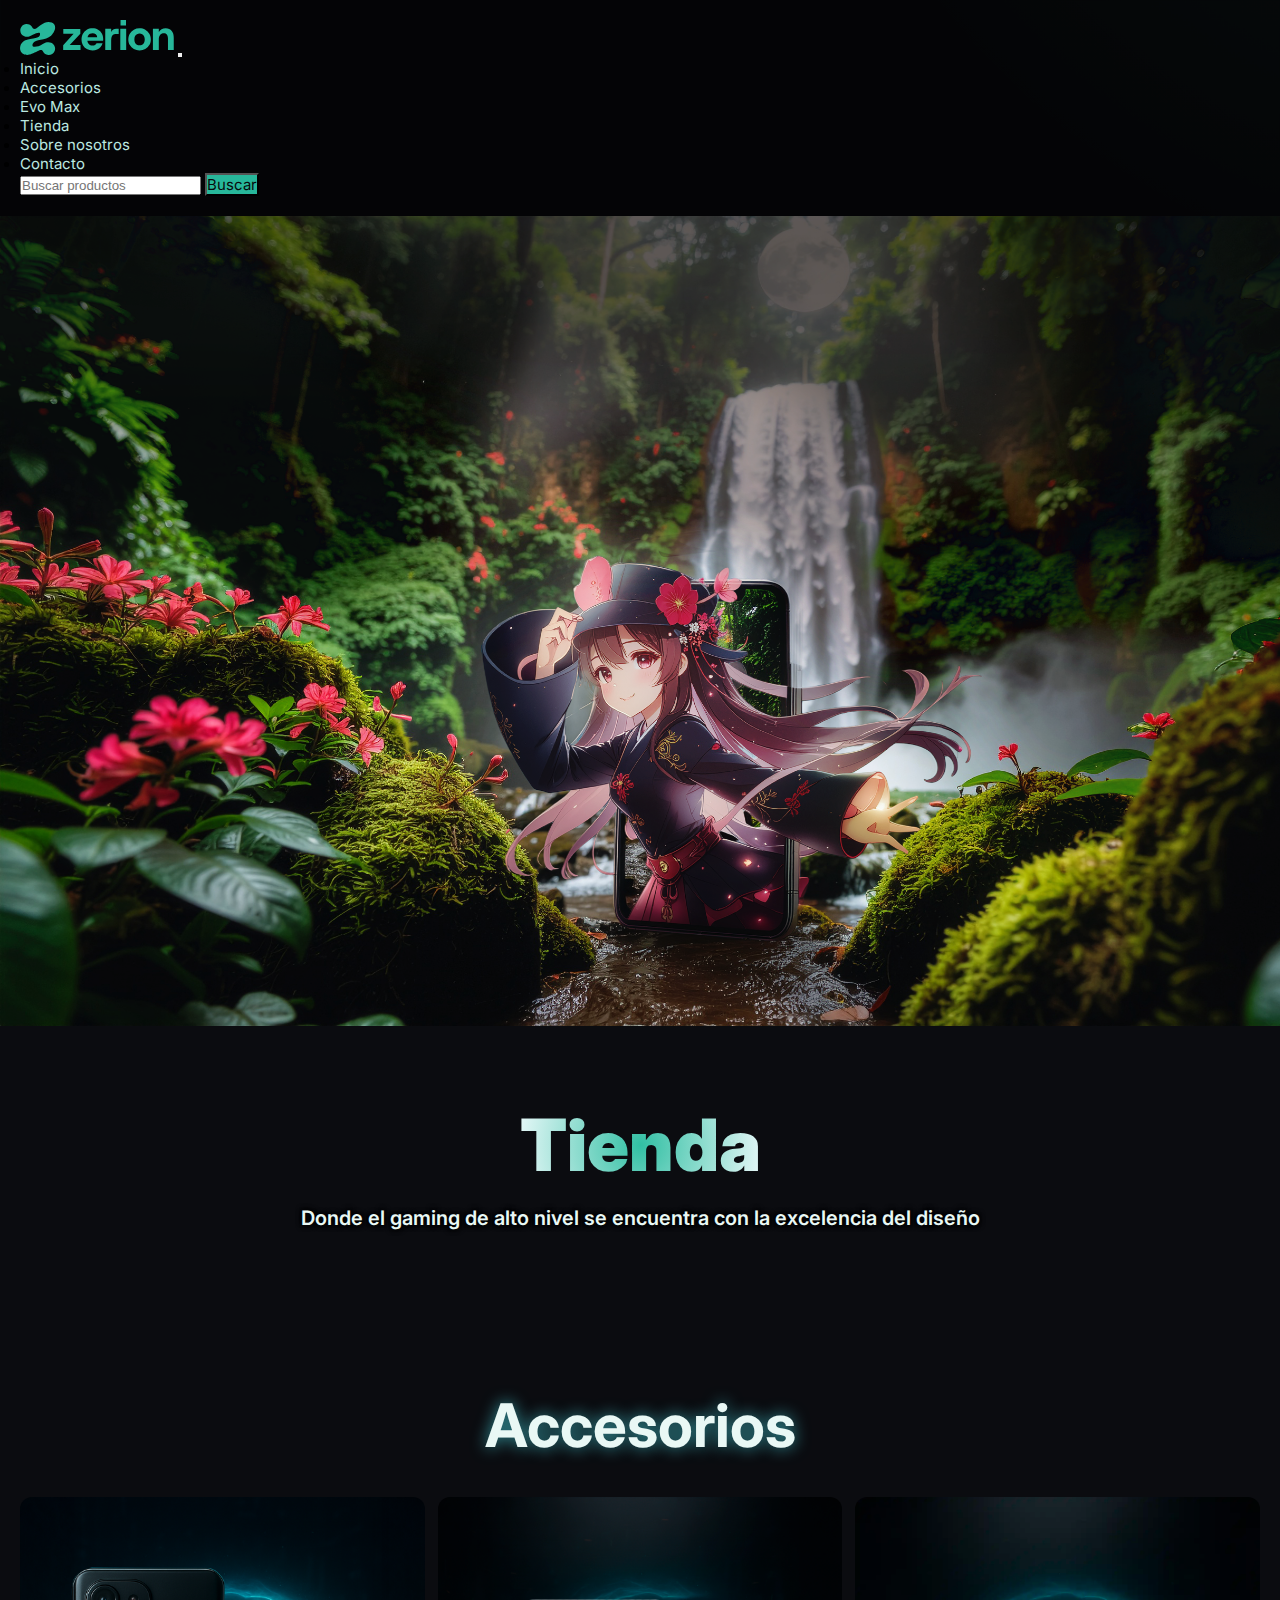
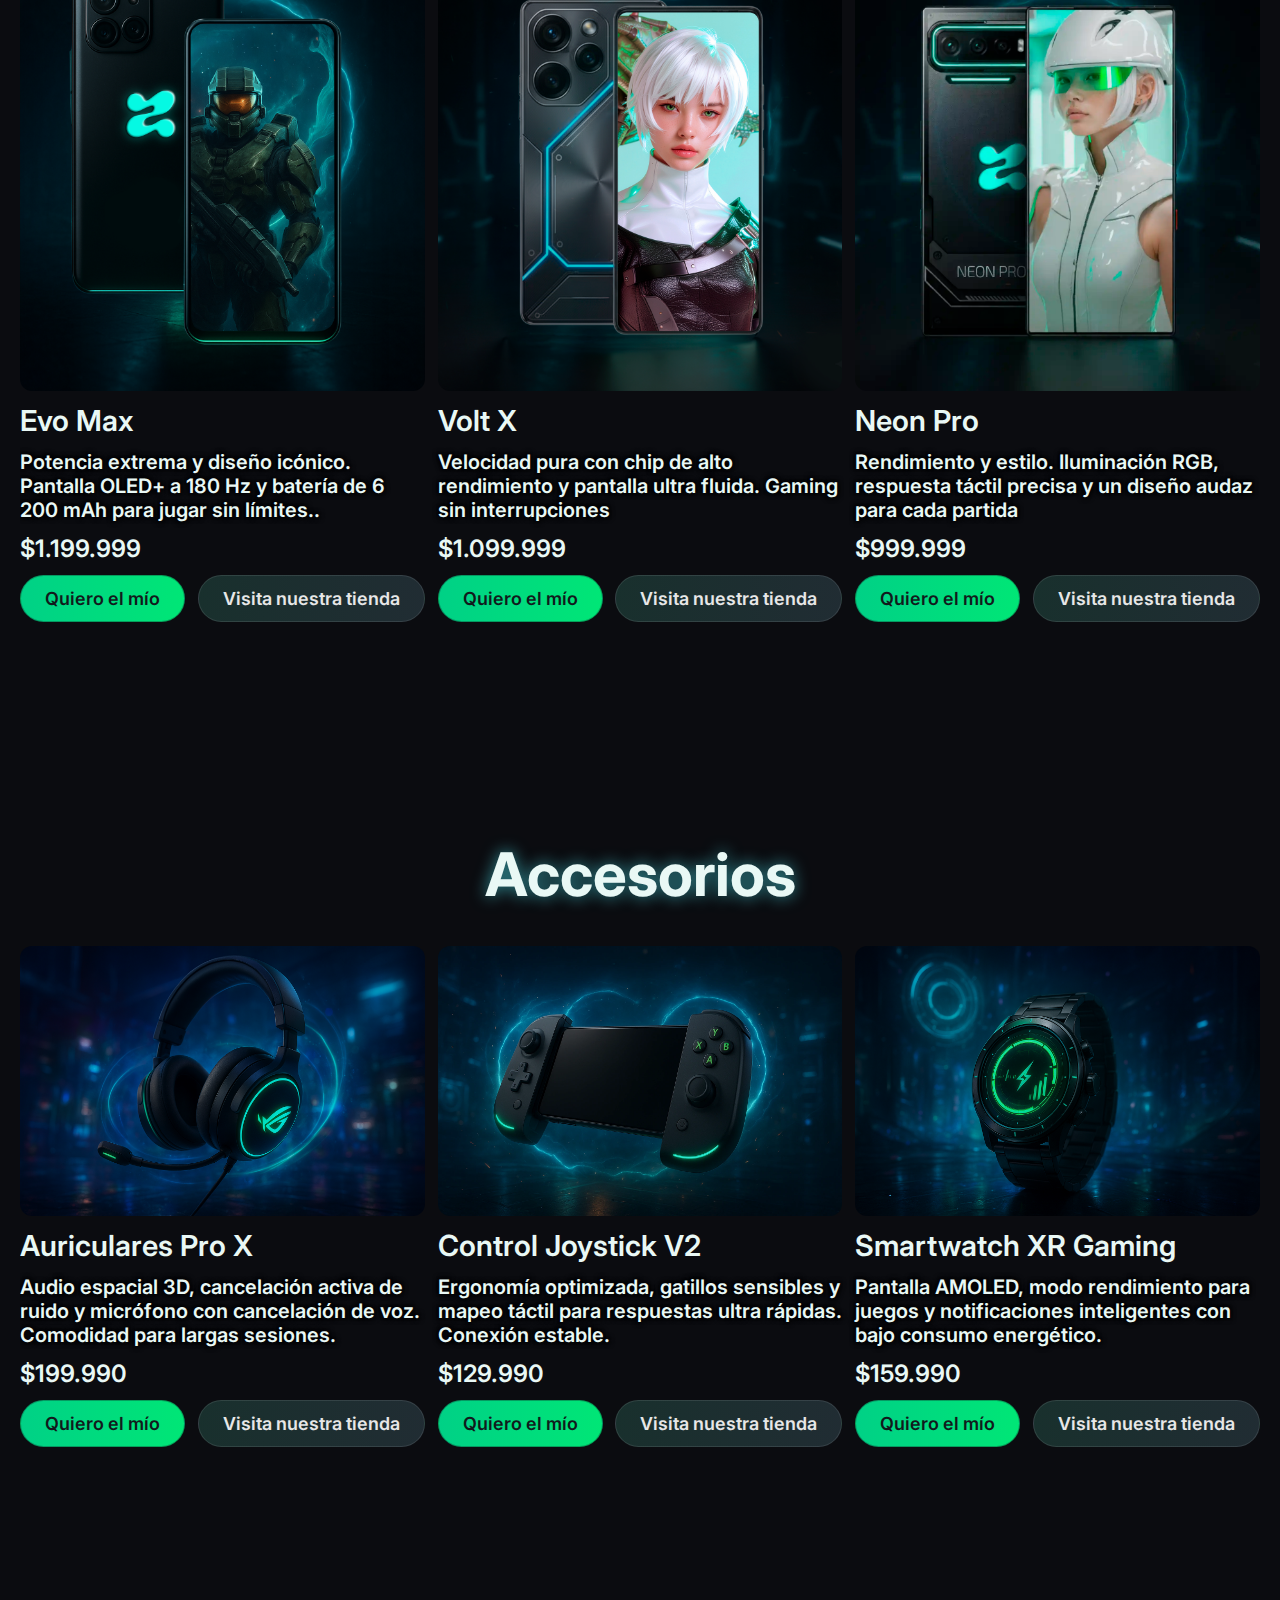
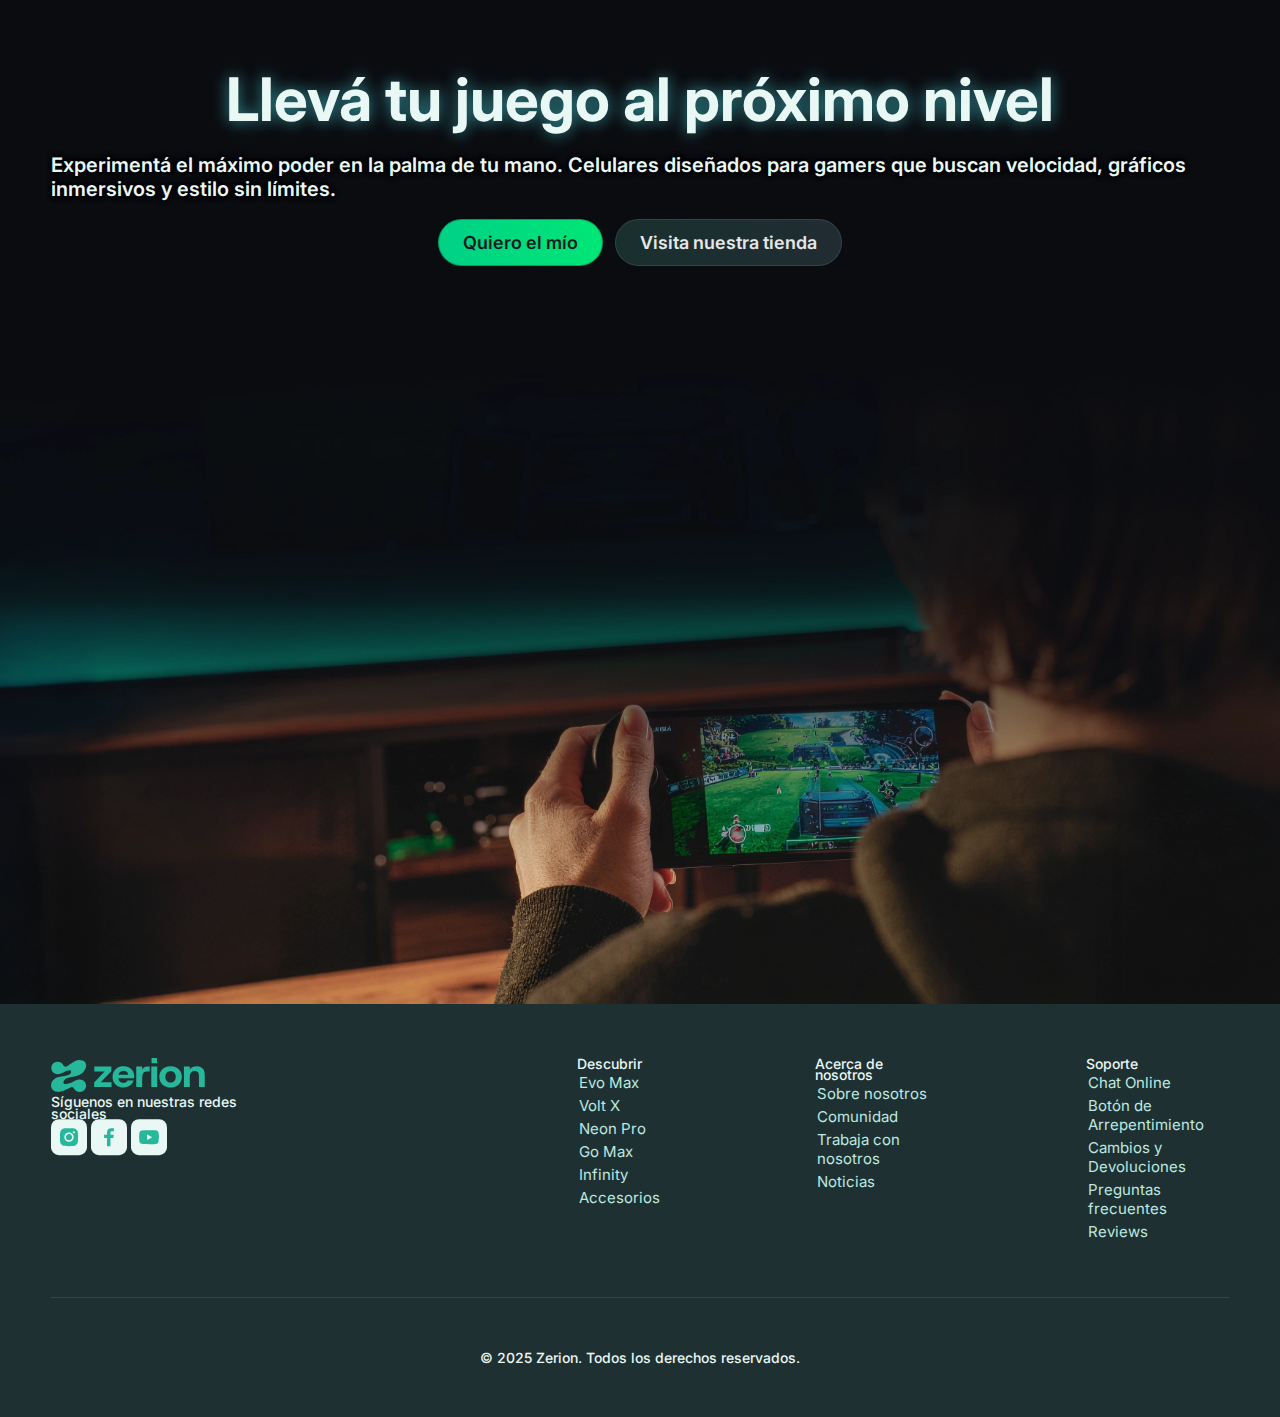
<file: pages/tienda.html>
<!DOCTYPE html>
<html lang="en">

<head>
  <meta charset="UTF-8">
  <meta name="viewport" content="width=device-width, initial-scale=1.0">
  <title>Zerion</title>

  <!--FAVICON-->
  <link rel="icon" href="..assets/favicon.ico" type="image/x-icon">
  <link rel="icon" href="../assets/favicon.svg" type="image/svg+xml">

  <!--BOOTSTRAP-->
  <link href="https://cdn.jsdelivr.net/npm/bootstrap@5.3.8/dist/css/bootstrap.min.css" rel="stylesheet"
    integrity="sha384-sRIl4kxILFvY47J16cr9ZwB07vP4J8+LH7qKQnuqkuIAvNWLzeN8tE5YBujZqJLB" crossorigin="anonymous">

  <!--CSS-->
  <link rel="stylesheet" href="../css/style.css">

  <!--Fonts-->
  <link rel="preconnect" href="https://fonts.googleapis.com">
  <link rel="preconnect" href="https://fonts.gstatic.com" crossorigin>
  <link
    href="https://fonts.googleapis.com/css2?family=Inter:ital,opsz,wght@0,14..32,100..900;1,14..32,100..900&display=swap"
    rel="stylesheet">

</head>

<body>
  <header> <!--HEADER-->
    <nav class="navbar navbar-expand-lg background-header"> <!--NAVBAR-->
      <div class="container-fluid header-gap">
        <img class="brand-logo" src="../assets/zerion.svg" alt="Logotipo de Zerion"> <!--LOGOTIPO-->

        <button class="navbar-toggler custom-toggler" type="button" data-bs-toggle="collapse"
          data-bs-target="#navbarSupportedContent" aria-controls="navbarSupportedContent" aria-expanded="false"
          aria-label="Toggle navigation">
          <span class="navbar-toggler-icon"></span>
        </button>
        <div class="collapse navbar-collapse" id="navbarSupportedContent"> <!--MENU-->
          <ul class="navbar-nav me-auto mb-2 mb-lg-0">
            <li class="nav-item">
              <a class="nav-link header-link" aria-current="page" href="../index.html">Inicio</a>
            </li>
            <li class="nav-item">
              <a class="nav-link header-link" href="../pages/accesorios.html">Accesorios</a>
            </li>
            <li class="nav-item">
              <a class="nav-link header-link" href="../pages/producto.html">Evo Max</a>
            </li>
            <li class="nav-item">
              <a class="nav-link header-link" href="../pages/tienda.html">Tienda</a>
            </li>
            <li class="nav-item">
              <a class="nav-link header-link" href="../pages/quienes-somos.html">Sobre nosotros</a>
            </li>
            <li class="nav-item">
              <a class="nav-link header-link" href="../pages/contacto.html">Contacto</a>
            </li>
          </ul>
          <form class="d-flex" role="search"> <!--SEARCH-->
            <input class="form-control me-2" type="search" placeholder="Buscar productos" aria-label="Search" />
            <button class="btn header-button" type="submit">Buscar</button>
          </form>
        </div>
      </div>
    </nav>
  </header>

  <main>
    <section class="card text-bg-dark img-overlay-border"> <!-- HERO IMAGE-OVERLAY-->
      <img src="../assets/tienda-hero.webp" class="card-img img-hero" alt="...">
      <div class="card-img-overlay hero-text">
        <h1>Tienda</h1>
        <h5>Donde el gaming de alto nivel se encuentra con la excelencia del diseño</h5>
      </div>
    </section>

    <section class="container-1column"> <!--CAROUSEL CELULARES-->
      <h2>Accesorios</h2>

      <div class="carousel-accesories ">
        <article class="card-accesories">
          <img src="../assets/evo-max.webp" alt="">
          <h3>Evo Max</h3>
          <h5>Potencia extrema y diseño icónico. Pantalla OLED+ a 180 Hz y batería de 6 200 mAh para jugar sin límites..</h5>
          <h4>$1.199.999</h4>
          <div class="doble-button">
            <a href="../pages/producto.html" class="button button_primary">Quiero el mío</a>
            <a href="../pages/contacto.html" class="button button_secondary">Visita nuestra tienda</a>
          </div>
        </article>

        <article class="card-accesories">
          <img src="../assets/volt-x.webp" alt="">
          <h3>Volt X</h3>
          <h5>Velocidad pura con chip de alto rendimiento y pantalla ultra fluida. Gaming sin interrupciones</h5>
          <h4>$1.099.999</h4>
          <div class="doble-button">
            <a href="../pages/producto.html" class="button button_primary">Quiero el mío</a>
            <a href="../pages/contacto.html" class="button button_secondary">Visita nuestra tienda</a>
          </div>
        </article>

        <article class="card-accesories">
          <img src="../assets/neon-pro.webp" alt="">
          <h3>Neon Pro</h3>
          <h5>Rendimiento y estilo. Iluminación RGB, respuesta táctil precisa y un diseño audaz para cada partida </h5>
          <h4>$999.999</h4>
          <div class="doble-button">
            <a href="../pages/producto.html" class="button button_primary">Quiero el mío</a>
            <a href="../pages/contacto.html" class="button button_secondary">Visita nuestra tienda</a>
          </div>
        </article>

      </div>
    </section>

    



    <section class="container-1column"> <!--CAROUSEL ACCESORIES-->
      <h2>Accesorios</h2>

      <div class="carousel-accesories ">
        <article class="card-accesories">
          <img src="../assets/accesories-auricular.webp" alt="">
          <h3>Auriculares Pro X</h3>
          <h5>Audio espacial 3D, cancelación activa de ruido y micrófono con cancelación de voz. Comodidad para largas
            sesiones.</h5>
          <h4>$199.990</h4>
          <div class="doble-button">
            <a href="../pages/producto.html" class="button button_primary">Quiero el mío</a>
            <a href="../pages/contacto.html" class="button button_secondary">Visita nuestra tienda</a>
          </div>
        </article>

        <article class="card-accesories">
          <img src="../assets/joystick-accesories.webp" alt="">
          <h3>Control Joystick V2</h3>
          <h5>Ergonomía optimizada, gatillos sensibles y mapeo táctil para respuestas ultra rápidas. Conexión estable.
          </h5>
          <h4>$129.990</h4>
          <div class="doble-button">
            <a href="../pages/producto.html" class="button button_primary">Quiero el mío</a>
            <a href="../pages/contacto.html" class="button button_secondary">Visita nuestra tienda</a>
          </div>
        </article>

        <article class="card-accesories">
          <img src="../assets/accesories-smartwatch.webp" alt="">
          <h3>Smartwatch XR Gaming</h3>
          <h5>Pantalla AMOLED, modo rendimiento para juegos y notificaciones inteligentes con bajo consumo energético.
          </h5>
          <h4>$159.990</h4>
          <div class="doble-button">
            <a href="../pages/producto.html" class="button button_primary">Quiero el mío</a>
            <a href="../pages/contacto.html" class="button button_secondary">Visita nuestra tienda</a>
          </div>
        </article>

      </div>
    </section>


    <section class="card text-bg-dark img-overlay-border"> <!--IMAGE-OVERLAY-->
      <div class="card-img-overlay img-overlay-text">
        <h2 class="card-title">Llevá tu juego al próximo nivel</h2>
        <h5 class="card-text">Experimentá el máximo poder en la palma de tu mano. Celulares diseñados para gamers que
          buscan velocidad, gráficos inmersivos y estilo sin límites.</h5>
        <div class="doble-button">
          <a href="../pages/producto.html" class="button button_primary">Quiero el mío</a>
          <a href="../pages/contacto.html" class="button button_secondary">Visita nuestra tienda</a>
        </div>
      </div>
      <img src="../assets/joystick.webp" class="card-img img-overlay-height" alt="Imagen de un joystick para celular"
        loading="lazy">
    </section>
  </main>

  <footer> <!--FOOTER-->
    <div class="footer-content">

      <section class="footer-brand"> <!--LOGOTIPO Y REDES-->
        <img class="brand-logo" src="../assets/zerion.svg" alt="Logotipo de Zerion">
        <p>Síguenos en nuestras redes sociales</p>
        <a href="http://www.instagram.com" target="_blank" rel="noopener noreferrer"><img src="../assets/instagram.svg"
            alt="Instagram"></a>
        <a href="http://www.facebook.com" target="_blank" rel="noopener noreferrer"><img src="../assets/facebook.svg"
            alt="Facebook"></a>
        <a href="http://www.youtube.com" target="_blank" rel="noopener noreferrer"><img src="../assets/youtube.svg"
            alt="Youtube"></a>
      </section>

      <section class="footer-links"> <!--LINKS-->
        <div class="footer-links-section">
          <p>Descubrir</p>
          <ul>
            <li><a href="../pages/producto.html">Evo Max</a></li>
            <li><a href="../pages/producto.html">Volt X</a></li>
            <li><a href="../pages/producto.html">Neon Pro</a></li>
            <li><a href="../pages/producto.html">Go Max</a></li>
            <li><a href="../pages/producto.html">Infinity</a></li>
            <li><a href="../pages/accesorios.html">Accesorios</a></li>
          </ul>
        </div>

        <div class="footer-links-section">
          <p>Acerca de nosotros</p>
          <ul>
            <li><a href="../pages/quienes-somos.html">Sobre nosotros</a></li>
            <li><a href="../pages/quienes-somos.html">Comunidad</a></li>
            <li><a href="../pages/quienes-somos.html">Trabaja con nosotros</a></li>
            <li><a href="../pages/quienes-somos.html">Noticias</a></li>
          </ul>
        </div>

        <div class="footer-links-section">
          <p>Soporte</p>
          <ul>
            <li><a href="../pages/contacto.html">Chat Online</a></li>
            <li><a href="../pages/contacto.html">Botón de Arrepentimiento</a></li>
            <li><a href="../pages/contacto.html">Cambios y Devoluciones</a></li>
            <li><a href="../pages/contacto.html">Preguntas frecuentes</a></li>
            <li><a href="../pages/contacto.html">Reviews</a></li>
          </ul>
        </div>
      </section>
    </div>
    <p class="footer-copyright">© 2025 Zerion. Todos los derechos reservados.</p> <!--COPYRIGHT-->
  </footer>

  <!--BOOTSTRAP-->
  <script src="https://cdn.jsdelivr.net/npm/@popperjs/core@2.11.8/dist/umd/popper.min.js"
    integrity="sha384-I7E8VVD/ismYTF4hNIPjVp/Zjvgyol6VFvRkX/vR+Vc4jQkC+hVqc2pM8ODewa9r"
    crossorigin="anonymous"></script>
  <script src="https://cdn.jsdelivr.net/npm/bootstrap@5.3.8/dist/js/bootstrap.min.js"
    integrity="sha384-G/EV+4j2dNv+tEPo3++6LCgdCROaejBqfUeNjuKAiuXbjrxilcCdDz6ZAVfHWe1Y"
    crossorigin="anonymous"></script>

</body>

</html>
</file>
<file: css/style.css>
/*reset-CSS*/
* {
  margin: 0px;
  padding: 0px;
  box-sizing: border-box;
}


/*heading-typographic-settings*/
h1 {
  font-family: "Inter", sans-serif;
  font-optical-sizing: auto;
  font-weight: 900;
  font-style: normal;
  font-size: 72px;
  letter-spacing: -4%;
  line-height: 1.2;
  background-clip: text;
  background: radial-gradient(circle at center, #31BFA3 0%, #ebf9fa 100%);
  -webkit-background-clip: text;
  -webkit-text-fill-color: transparent;
  text-align: center;
  word-wrap: break-word;
  word-break: break-word
}

h2 {
  font-family: "Inter", sans-serif;
  font-optical-sizing: auto;
  font-weight: 700;
  font-style: normal;
  font-size: 60px;
  letter-spacing: -2%;
  color: #E9F8F5;
  text-shadow: #50f3ff98 0px 0px 16px;
}

h3 {
  font-family: "Inter", sans-serif;
  font-optical-sizing: auto;
  font-weight: 600;
  font-style: normal;
  font-size: 29px;
  letter-spacing: -2%;
  color: #E9F8F5;
}

h4 {
  font-family: "Inter", sans-serif;
  font-optical-sizing: auto;
  font-weight: 600;
  font-style: normal;
  font-size: 24px;
  letter-spacing: -2%;
  color: #E9F8F5;
}

h5 {
  font-family: "Inter", sans-serif;
  font-optical-sizing: auto;
  font-weight: 600;
  font-style: normal;
  font-size: 20px;
  letter-spacing: -2%;
  color: #E9F8F5;
  text-shadow:2px 2px 4px rgba(0,0,0,0.6), -2px 2px 4px rgba(0,0,0,0.6), 2px -2px 4px rgba(0,0,0,0.6), -2px -2px 4px rgba(0,0,0,0.6);
}
h6 {
  font-family: "Inter", sans-serif;
  font-optical-sizing: auto;
  font-weight: 400;
  font-style: normal;
  font-size: 20px;
  letter-spacing: -2%;
  line-height: 1.5;
  color: #E9F8F5;
}

p {
  font-family: "Inter", sans-serif;
  font-optical-sizing: auto;
  font-weight: 500;
  font-style: normal;
  font-size: 14px;
  line-height: 0.8;
  letter-spacing: 0%;
  color: #E9F8F5;
}

a {
  font-family: "Inter", sans-serif;
  font-optical-sizing: auto;
  font-weight: 400;
  font-style: normal;
  font-size: 15px;
  letter-spacing: 0%;
  color: #BCE9E0;
  text-decoration: none;
}

/*general-settings*/
/*HEADER*/

.brand-logo {
  width: 12vw;
}

.background-header {
  background-color: #00000096;
  padding: 20px;
}

.navbar-toggler.custom-toggler .navbar-toggler-icon {
  background-image: url("data:image/svg+xml,%3csvg xmlns='http://www.w3.org/2000/svg' viewBox='0 0 30 30'%3e%3cpath stroke='%2327B79A' stroke-linecap='round' stroke-miterlimit='10' stroke-width='2' d='M4 7h22M4 15h22M4 23h22'/%3e%3c/svg%3e");
}

.header-gap {
  gap: 40px
}

.header-link {
  font-family: "Inter", sans-serif;
  font-optical-sizing: auto;
  font-weight: 400;
  font-style: normal;
  font-size: 15px;
  letter-spacing: 0%;
  color: #BCE9E0;
  text-decoration: none;
}

.header-link:hover {
  color: #27B79A;
  text-shadow: 0 0 8px #50f3ff80;
}

.header-button {
  background-color: #27B79A;
  color: #070b0c;
  font-family: "Inter", sans-serif;
  font-optical-sizing: auto;
  font-weight: 400;
  font-style: normal;
  font-size: 15px;
}

.header-button:hover {
  color: #070b0c;
  font-family: "Inter", sans-serif;
  font-optical-sizing: auto;
  font-weight: 500;
  font-style: normal;
  font-size: 15px;
  box-shadow: 0 16px 36px #50f3ff80;
  background: linear-gradient(90deg, #27B79A, #9CDED1);
}

/*FOOTER*/
footer {
  background-color: #1F3032;
  width: 100vw;
  padding: 6vh 4vw;
}

.footer-content {
  display: flex;
  flex-direction: row;
  align-items: start;
  gap: 24vw;
}

.footer-links {
  display: flex;
  gap: 12vw;
  flex-direction: row;
}

.footer-links-section {
  display: flex;
  flex-direction: column;
  gap: 2px;
}

footer li {
  margin: 2px;
  padding: 0;
}

footer ul {
  list-style: none;
  margin: 0;
  padding: 0;
  display: flex;
  flex-direction: column;
}

.footer-copyright {
  margin-top: 6vh;
  padding-top: 6vh;
  border-top: 1px solid rgba(255, 255, 255, 0.1);
  text-align: center;
  font-size: 14px;
}

/*BACKGROUND*/
body {
  overflow-x: hidden;
  background:
    radial-gradient(100vmax 100vmax at 120% -10%, rgba(105, 255, 216, 0.12) 0%, transparent 60%),
    radial-gradient(90vmax 90vmax at -10% 120%, rgba(158, 231, 255, 0.10) 0%, transparent 60%),
    #0b0c10;
}


/* BUTTON*/
.button {
  font-family: "Inter", sans-serif;
  font-optical-sizing: auto;
  font-weight: 600;
  font-style: normal;
  font-size: 18px;
  padding: 12px 24px;
  border-radius: 999px;
  cursor: pointer;
  transition: all 0.3s ease;
  white-space: nowrap;
  justify-content: center;
}

.button_primary {
  color: #111A1C;
  border: 1px solid #111a1c52;
  background: linear-gradient(90deg, #00d186, #00e676);
}

.button_primary:hover {
  background: linear-gradient(90deg, #27B79A, #00d186);
  box-shadow: 0 4px 20px #50f3ff80;
  font-weight: 800;
}

.button_secondary {
  border: 1px solid rgba(255, 255, 255, .1);
  background: linear-gradient(90deg, rgba(105, 255, 216, .15), rgba(158, 231, 255, .15));
  color: #e7e7e7;
}

.button_secondary:hover {
  background: linear-gradient(90deg, rgba(105, 255, 216, .25), rgba(158, 231, 255, .25));
  box-shadow: 0 4px 20px #50f3ff80;
  font-weight: 800;
}

/* containers size */
.container-1column {
  display: flex;
  flex-direction: column;
  padding: 12vh 4vw;
  gap: 4vh;
  align-items: center;
}

.container-2column {
  display: flex;
  flex-direction: row;
  gap: 8vh;
  padding: 12vh 4vw;
}

.container-2column img {
  width: 60vw;
  border-radius: 20px;
  object-fit: cover;
  display: block;
}

.container-3column {
  display: flex;
  flex-direction: row;
  gap: 6vh;
  padding: 6vh 4vw;
}

.doble-button {
  display: flex;
  gap: 1vw;
}


/*CARD OVERLAY*/
.img-overlay-border {
  border: none;
}

.img-overlay-height {
  height: 70vh;
  object-fit: cover;
  display: block;
}

.img-overlay-text {
  display: flex;
  flex-direction: column;
  align-items: center;
  justify-content: center;
  padding: 12vh 4vw;
  gap: 2vh;
}


/*-----HOME------*/

/*HERO*/
.img-hero {
  height: 90vh;
  object-fit: cover;
}

.hero-text {
  display: flex;
  flex-direction: column;
  justify-content: start;
  align-items: center;
  text-align: center;
  padding: 8vh 12vh 4vw;
  gap: 2vh;
}

/*GRID BENEFICIOS*/
.beneficios-grid-productos {
  display: grid;
  grid-template-columns: repeat(6, 1fr);
  gap: 24px;
  grid-template-areas:
    "graficos graficos graficos enfriamiento enfriamiento enfriamiento"
    "graficos graficos graficos bateria bateria bateria"
    "diseno diseno sonido sonido sonido sonido";
}

.grid-area-graficos {
  grid-area: graficos;
}

.grid-area-enfriamiento {
  grid-area: enfriamiento;
}

.grid-area-bateria {
  grid-area: bateria;
}

.grid-area-diseno {
  grid-area: diseno;
}

.grid-area-sonido {
  grid-area: sonido;
}

.beneficios-grid-productos img {
  width: 100%;
  height: 100%;
  border-radius: 20px;
  object-fit: cover;
  display: block;
}

/*CAROUSEL*/
.carousel {
  display: flex;
  flex-direction: column;
  padding-left: 2vw;
}

.title-carousel {
  display: flex;
  justify-content: space-between;
  align-items: center;
  width: 100%;
  padding-right: 4vh;
}

.title-text {
  display: flex;
  flex-direction: column;
}

.carousel-arrows button {
  font-size: 24px;
  padding: 8px 16px;
  cursor: pointer;
  background-color: #333;
  color: white;
  border: none;
  border-radius: 8px;
}

.carousel-product {
  display: flex;
  gap: 1vw;
  overflow-x: auto;
  overflow-y: visible;
  scroll-behavior: smooth;
  scrollbar-width: none;
}

.carousel-product::-webkit-scrollbar {
  display: none;
  /* Chrome/Safari */
}

.card-product {
  display: flex;
  flex-direction: column;
  flex: 0 0 calc(24% - 24px);
  /* 4 cards visible */
  min-width: calc(24% - 24px);
  text-align: center;
  overflow-y: visible;
  gap: 2vh;
  align-items: center;
}

.card-product img {
  width: 100%;
  border-radius: 24px;
  margin-bottom: 12px;
}

/*CTA*/
.cta-content {
  display: flex;
  flex-direction: column;
  align-items: space-between;
  gap: 2vh;
  justify-content: center;

}

.cta-content h2 {
  font-size: 42px;
}


/*-----PAGE ACCESORIOS------*/
.carousel-accesories {
  display: flex;
  flex-direction: row;
  gap: 1vw;
  scroll-behavior: smooth;
  scrollbar-width: none;
  overflow: hidden;
}

.card-accesories {
  display: flex;
  flex-direction: column;
  gap: 12px;
}

.card-accesories img {
  width: 100%;
  border-radius: 12px;
}


/*-----PAGE PRODUCTS------*/

.container-text {
  max-width: 40vw;
  align-content: center;
}

.container-text h3 {
  font-size: 32px;
  color: #27B79A;
}

.card-text-center {
  display: flex;
  flex-direction: column;
  align-items: center;
  border: 1px solid #BABFBF;
  background: linear-gradient(90deg, rgba(105, 255, 215, 0.034), rgba(158, 231, 255, .15));
  color: #e7e7e7;
  border: 1px solid rgba(255, 255, 255, .1);
  background: linear-gradient(90deg, rgba(105, 255, 216, .15), rgba(158, 231, 255, .15));
  transition: transform 0.2s ease, box-shadow 0.2s ease;
  padding: 2vh 2vw;
  text-align: center;
  border-radius: 16px;
  gap: 1vh;
  flex: 1;
}

.carousel-size {
  width: 100vw;
  margin: 0;
  padding: 0;
  height: 80vh;
}

.card-text-center:hover {
  transform: translateY(-5px);
  box-shadow: 0px 12px 24px rgba(0, 0, 0, 0.5);
}

/*-----PAGE QUIENES SOMOS------*/
.container-about {
  display: flex;
  flex-direction: column;
  align-items: center;
  padding: 8vh 4vw;
  gap: 4vh;
}

.about-text-container {
  max-width: 40vw;
  min-width: 35vw;
  align-content: center;
  padding: 8vh;
  text-align: center;
}

.img-about {
  width: 100vw;
  height: 50vh;
  overflow: hidden;
  object-fit: cover;
  object-position: center;
  display: block;
}

.container-cards-about{
  display: flex;
  flex-direction: row;
  gap: 1vh;
}

.card-about {
  display: flex;
  flex-direction: column;
  align-items: center;
  border: 1px solid #BABFBF;
  background: linear-gradient(90deg, rgba(105, 255, 215, 0.034), rgba(158, 231, 255, .15));
  border: 1px solid rgba(255, 255, 255, .1);
  background: linear-gradient(90deg, rgba(105, 255, 216, .15), rgba(158, 231, 255, .15));
  transition: transform 0.2s ease, box-shadow 0.2s ease;
  padding: 2vh 2vw;
  text-align: center;
  border-radius: 16px;
  gap: 0;
  white-space: nowrap;
  flex: 1;
}

.accordion-item,
.accordion-button,
.accordion-button:focus,
.accordion-button:active {
  border: none !important;
  box-shadow: none !important;
  outline: none !important;
}

.text-accordion {
  background-color: #111A1C;
  color: #E9F8F5;
}

.accordion-header {
  background-color: #111A1C;
  border: none
}

.custom-accordion-item {
  border: none;
  margin-bottom: 1vh;
  border-radius: 12px;
  overflow: hidden;
  background-color: #27B79A;
  border: none
}

.custom-accordion-button {
  background: rgba(10, 15, 20, 0.8);
  color: #9be7ff;
  font-weight: 600;
  border: none;
  box-shadow: none;
  transition: all 0.3s ease;
}

.custom-accordion-button:hover {
  background: rgba(0, 255, 200, 0.15);
  color: #ffffff;
}

.custom-accordion-button:not(.collapsed) {
  /* Header accordion abierto */
  background: linear-gradient(90deg, rgba(0, 255, 200, 0.25), rgba(0, 150, 255, 0.25));
  color: #ffffff;
  box-shadow: inset 0 -1px 0 rgba(0, 255, 200, 0.4);
}


.custom-accordion-button::after {
  /* Eliminar la flechita default y personalizar */
  background-image: none;
  content: '▼';
  font-size: 1.2rem;
  color: #9be7ff;
  transition: transform 0.3s ease;
}

.custom-accordion-button:not(.collapsed)::after {
  /* Rotar flecha al abrir */
  transform: rotate(180deg);
  color: #00ffc8;
}


/*-----PAGE CONTACTO------*/

.container-contact-form {
  display: flex;
  flex-direction: column;
  align-items: center;
  justify-content: center;
  background-color: #111A1C;
  border-radius: 16px;
  box-shadow: 0 4px 12px rgba(0, 0, 0, 0.3);
  margin: 8vh auto;
  padding: 4vh 4vw;
  width: 80%;
  max-width: 800px;
}

.form-contact {
  width: 100%;
  display: flex;
  flex-direction: column;
  gap: 2.5vh;
}

.contact-title {
  text-align: center;
  margin-bottom: 4vh;
}

.form-check-input:checked {
  background-color: #27B79A;
  border-color: #27B79A;
  box-shadow: 0 0 6px rgba(39, 183, 154, 0.6);
}

.form-control:focus,
.form-select:focus {
  border-color: #27B79A;
  box-shadow: 0 0 8px rgba(39, 183, 154, 0.6);
  outline: none;
}

.contact-card {
  margin-top: 4vh;
}

.contact-card p {
  font-size: 16px;
  font-weight: 400;
  color: #44dbbdb6;
}


@media (max-width: 767px) {

  /* Mobile */
  h1 {
    font-size: 40px;
  }

  h2 {
    font-size: 34px;
  }

  h3 {
    font-size: 28px;
  }

  h4 {
    font-size: 24px;
  }

  h5 {
    font-size: 20px;
  }

  h6 {
    font-size: 17px;
  }

  p {
    font-size: 14px
  }

  .doble-button {
    display: flex;
    flex-direction: column;
    gap: 2vw 4vh;
    align-items: center;
  }

  .doble-button .button {
    display: flex;
    width: 250px;
    align-items: start;
  }

  .carousel-accesories {
    flex-direction: column;
    padding: 6vh 4vw;
    gap:6vh;
    align-self: center;
    text-align: center;
  }

  .container-image,
  .container-2column {
    flex-direction: column;
    padding: 12vh 4vw;
    text-align: center;
  }

  .container-2column img {
    width: 100%;
    height: auto;
  }

  .container-3column {
    flex-direction: column;
    padding: 6vh 4vw;
  }

  .container-cards-about{
    flex-wrap: wrap;
    padding: 0 4vw;
    align-self: start;
  }

  .card-about{
    flex-direction: row;
    text-align: center;
    width: 50vw;
    gap: 2vh;
  }

  .hero-text {
    padding: 8vh 4vh 4vw;
    gap: 2vh;
  }

  .carousel-size {
    height: auto;
  }

  .beneficios-grid-productos {
    grid-template-columns: repeat(2, 1fr);
    grid-template-areas:
      "graficos graficos"
      "enfriamiento enfriamiento"
      "bateria bateria"
      "diseno diseno"
      "sonido sonido";
  }

  .carousel-product {
    gap: 4vw;
  }

  .card-product {
    flex: 0 0 calc(70% - 24px);
    min-width: calc(70% - 24px);
  }

  .about-text-container {
    max-width: 90vw;
    min-width: auto;
    padding-bottom: 4vh;
  }

  .container-text {
    max-width: 90vw;
    min-width: auto;
    align-content: center;
    padding-bottom: 4vh;
    text-align: center;
  }

  .brand-logo {
    width: 40vw;
  }

  .footer-brand {
    flex-direction: column;
    gap: 40vh;
  }

  .footer-content,
  .footer-links {
    flex-direction: column;
    gap: 8vh;
    align-items: start;
  }
}
</file>
